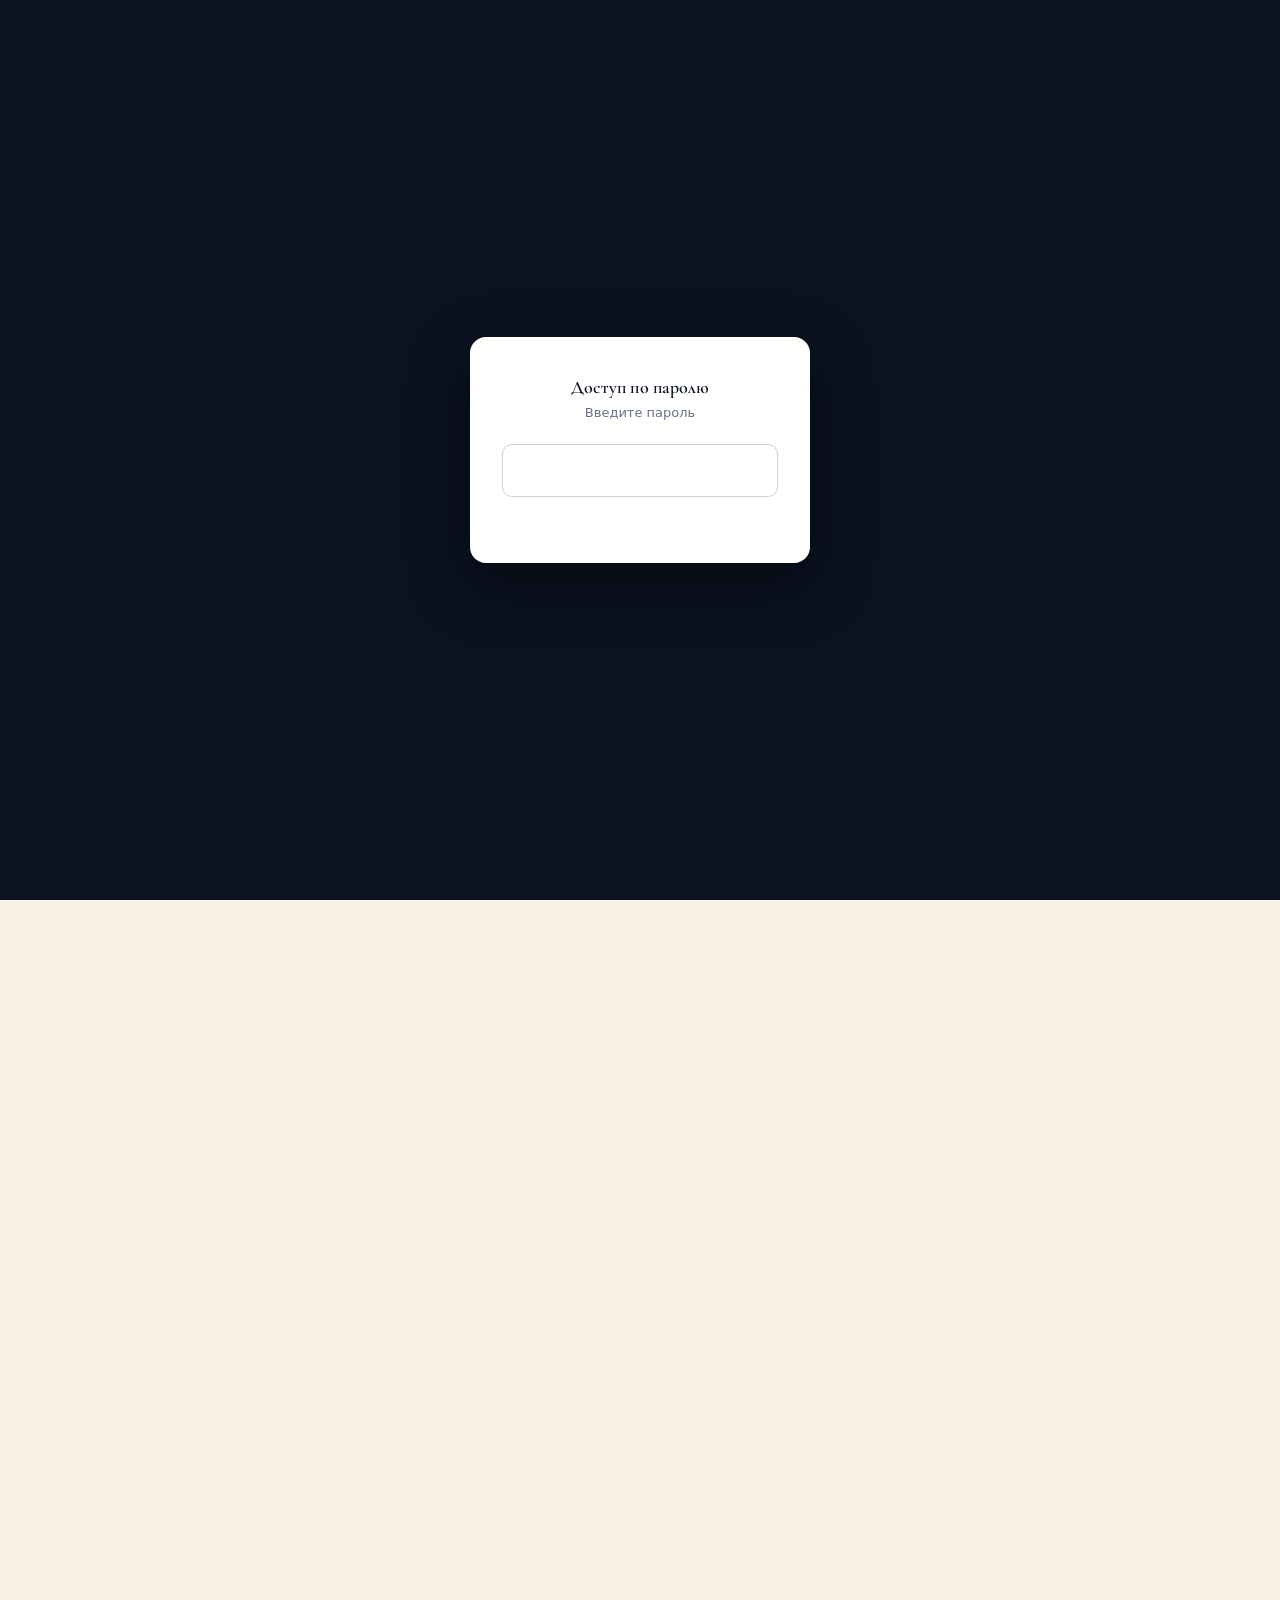
<file: index.html>
<!DOCTYPE html>
<html lang="ru" dir="ltr">
<head>
    <meta charset="UTF-8">
    <meta name="viewport" content="width=device-width, initial-scale=1.0">
    <meta name="theme-color" content="#6B1F2E">
    <meta name="description" content="StampScaner — премиальная экспертиза и оценка почтовых марок мира: атрибуция, проверка подлинности и рыночная стоимость по фотографии. Center Group Company.">
    <meta name="author" content="Кагиров Абдул-Хаким Ахмадович (Аслан Каа)">

    <title>StampScaner — экспертиза и оценка почтовых марок мира</title>
    <link rel="canonical" href="https://stampscaner.com/">
    <meta property="og:title" content="StampScaner — экспертиза и оценка почтовых марок мира">
    <meta property="og:description" content="Премиальная экспертиза и оценка почтовых марок: атрибуция, проверка подлинности и рыночная стоимость по фотографии.">
    <meta property="og:image" content="https://stampscaner.com/images/og-cover.png">
    <meta property="og:type" content="website">
    <meta property="og:url" content="https://stampscaner.com/">

    <script src="pin-gate.js?v=6"></script>

    <link rel="stylesheet" href="_fonts/g_b881ab9f23.css">

    <link rel="stylesheet" href="css/style.css">

    <link rel="icon" type="image/svg+xml" href="data:image/svg+xml,%3Csvg xmlns='http://www.w3.org/2000/svg' viewBox='0 0 100 100'%3E%3Crect x='10' y='12' width='80' height='76' fill='%236B1F2E' stroke='%23B8924C' stroke-width='2' rx='2'/%3E%3Ccircle cx='50' cy='50' r='22' fill='none' stroke='%23B8924C' stroke-width='3'/%3E%3Ctext x='50' y='58' text-anchor='middle' font-family='serif' font-size='28' font-weight='600' fill='%23F5EDDC'%3ES%3C/text%3E%3C/svg%3E">
</head>
<body>

    <!-- ============ HEADER ============ -->
    <header class="site-header">
        <div class="site-header__inner">
            <a href="#top" class="brand">
                <svg class="brand__mark" viewBox="0 0 100 100" aria-hidden="true">
                    <rect x="6" y="8" width="88" height="84" fill="var(--c-burgundy)" stroke="var(--c-gold)" stroke-width="2" rx="3"/>
                    <circle cx="50" cy="50" r="24" fill="none" stroke="var(--c-gold)" stroke-width="3"/>
                    <text x="50" y="60" text-anchor="middle" font-family="Cormorant Garamond, serif" font-size="32" font-weight="600" fill="#F5EDDC">S</text>
                </svg>
                <span>StampScaner</span>
            </a>

            <nav class="nav" data-nav>
                <a href="#services" class="nav__link" data-i18n="nav.services">Услуги</a>
                <a href="#postman" class="nav__link" data-i18n="nav.postman">Агент Postman</a>
                <a href="#certificate" class="nav__link" data-i18n="nav.certificate">Сертификат</a>
                <a href="#pricing" class="nav__link" data-i18n="nav.pricing">Тарифы</a>
                <a href="#founder" class="nav__link" data-i18n="nav.about">Об основателе</a>
                <a href="#cta-final" class="nav__link" data-i18n="nav.contact">Контакты</a>
            </nav>

            <div class="controls">
                <select class="lang-select" data-lang-select aria-label="Language">
                    <option value="ru">RU</option>
                    <option value="en">EN</option>
                    <option value="ar">AR</option>
                </select>
                <select class="theme-select" data-theme-select aria-label="Theme">
                    <option value="light">☀ Light</option>
                    <option value="sepia">⊙ Sepia</option>
                    <option value="dark">☾ Dark</option>
                </select>
                <button class="control-btn mobile-toggle" data-mobile-toggle aria-label="Menu">☰</button>
            </div>
        </div>
    </header>

    <main id="top">

        <!-- ============ HERO ============ -->
        <section class="hero">
            <div class="container hero__inner">
                <div class="hero__copy" data-reveal>
                    <span class="hero__eyebrow" data-i18n="hero.eyebrow">Экспертиза · Сертификация · Маркетплейс</span>
                    <h1 class="hero__title">
                        <span data-i18n="hero.title.before">Почтовая марка —</span>
                        <em data-i18n="hero.title.em">это история, ценность и наследие.</em>
                        <span data-i18n="hero.title.after">Мы помогаем её сохранить.</span>
                    </h1>
                    <p class="hero__lead" data-i18n="hero.lead">StampScaner — премиальный экспертный сервис...</p>
                    <div class="hero__actions">
                        <a href="#pricing" class="btn btn--primary btn--lg" data-i18n="hero.cta.primary">Получить сертификат</a>
                        <a href="#cta-final" class="btn btn--ghost btn--lg" data-i18n="hero.cta.secondary">Распознать марку бесплатно</a>
                    </div>
                </div>

                <div class="hero__visual" data-reveal>
                    <div class="stamp-frame">
                        <div class="stamp-frame__cert-badge">
                            <span data-i18n="hero.stamp.badge.line1">СЕРТ.</span>
                            <span data-i18n="hero.stamp.badge.line2">АСЛАН КАА</span>
                        </div>
                        <div class="stamp-frame__inner">
                            <div class="stamp-frame__country" data-i18n="hero.stamp.country">STAMPSCANER</div>
                            <div>
                                <div class="stamp-frame__title" data-i18n="hero.stamp.title">Экспертиза XIX–XXI вв.</div>
                                <div class="stamp-frame__denomination">$199</div>
                            </div>
                            <div class="stamp-frame__year" data-i18n="hero.stamp.year">С 2026</div>
                        </div>
                    </div>
                </div>
            </div>
        </section>

        <!-- ============ SERVICES ============ -->
        <section class="services" id="services">
            <div class="container">
                <div class="section-heading" data-reveal>
                    <div class="section-heading__eyebrow" data-i18n="services.eyebrow">Что мы делаем</div>
                    <h2 data-i18n="services.title">Полный цикл работы коллекционера</h2>
                    <p class="section-heading__lead" data-i18n="services.lead">Каждая услуга подкреплена нашей репутацией...</p>
                </div>

                <div class="services__grid">
                    <article class="service-card" data-reveal>
                        <div class="service-card__icon">📷</div>
                        <h3 class="service-card__title" data-i18n="services.identify.title">Распознавание марки</h3>
                        <p class="service-card__desc" data-i18n="services.identify.desc">Сфотографируйте марку...</p>
                        <span class="service-card__free" data-i18n="services.identify.badge">Бесплатно</span>
                    </article>

                    <article class="service-card" data-reveal>
                        <div class="service-card__icon">📋</div>
                        <h3 class="service-card__title" data-i18n="services.info.title">Полный пакет документов</h3>
                        <p class="service-card__desc" data-i18n="services.info.desc">Подробное досье...</p>
                        <span class="service-card__price" data-i18n="services.info.price">от $9</span>
                    </article>

                    <article class="service-card" data-reveal>
                        <div class="service-card__icon">🏛</div>
                        <h3 class="service-card__title" data-i18n="services.cert.title">Цифровой сертификат</h3>
                        <p class="service-card__desc" data-i18n="services.cert.desc">Официальный сертификат...</p>
                        <span class="service-card__price" data-i18n="services.cert.price">от $199</span>
                    </article>

                    <article class="service-card" data-reveal>
                        <div class="service-card__icon">⚖</div>
                        <h3 class="service-card__title" data-i18n="services.market.title">Маркетплейс с эскроу</h3>
                        <p class="service-card__desc" data-i18n="services.market.desc">Продажа и покупка марок...</p>
                        <span class="service-card__price" data-i18n="services.market.price">8–12% комиссия</span>
                    </article>

                    <article class="service-card" data-reveal>
                        <div class="service-card__icon">💎</div>
                        <h3 class="service-card__title" data-i18n="services.appraisal.title">Оценка коллекций</h3>
                        <p class="service-card__desc" data-i18n="services.appraisal.desc">От одной марки до полных коллекций...</p>
                        <span class="service-card__price" data-i18n="services.appraisal.price">от $99</span>
                    </article>

                    <article class="service-card" data-reveal>
                        <div class="service-card__icon">🛡</div>
                        <h3 class="service-card__title" data-i18n="services.insurance.title">Страхование марок и сделок</h3>
                        <p class="service-card__desc" data-i18n="services.insurance.desc">Полис на коллекцию...</p>
                        <span class="service-card__price" data-i18n="services.insurance.price">от 1% в год</span>
                    </article>
                </div>
            </div>
        </section>

        <!-- ============ POSTMAN AGENT ============ -->
        <section class="postman" id="postman">
            <div class="container">
                <div class="postman__inner">
                    <div data-reveal>
                        <div class="postman__eyebrow" data-i18n="postman.eyebrow">ИИ-Агент Postman</div>
                        <h2 data-i18n="postman.title">Мировой эксперт-филателист.</h2>
                        <p class="postman__lead" data-i18n="postman.lead">Postman — наш собственный ИИ-Агент...</p>

                        <ul class="postman__attrs">
                            <li class="postman__attr" data-i18n="postman.attr.expert">Уровень RDP / AIEP / FIP — мировой стандарт</li>
                            <li class="postman__attr" data-i18n="postman.attr.languages">RU · EN · AR · FR · CN</li>
                            <li class="postman__attr" data-i18n="postman.attr.catalogs">Все мировые каталоги-эталоны</li>
                            <li class="postman__attr" data-i18n="postman.attr.auctions">Цены аукционов с 1996 года</li>
                            <li class="postman__attr" data-i18n="postman.attr.defense">Защитная экспертиза подделок</li>
                            <li class="postman__attr" data-i18n="postman.attr.update">Еженедельное обновление знаний</li>
                        </ul>

                        <a href="#pricing" class="btn btn--gold btn--lg" data-i18n="hero.cta.primary">Получить сертификат</a>
                    </div>

                    <div class="chat-preview" data-reveal>
                        <div class="chat-preview__header">
                            <div class="chat-preview__avatar">P</div>
                            <div>
                                <div class="chat-preview__name" data-i18n="postman.chat.title">Postman</div>
                                <div class="chat-preview__status" data-i18n="postman.chat.status">На связи · отвечает за 3–5 секунд</div>
                            </div>
                        </div>

                        <div class="chat-preview__msg chat-preview__msg--user" data-i18n="postman.chat.msg1">У меня старая марка СССР, синяя, с самолётом. Как определить?</div>
                        <div class="chat-preview__msg chat-preview__msg--postman" data-i18n="postman.chat.msg2">Похоже на серию «Авиапочта СССР»...</div>

                        <div class="chat-preview__input">
                            <input class="chat-preview__field" type="text" placeholder="..." data-i18n-attr="placeholder:postman.chat.field" aria-label="Message">
                            <button class="chat-preview__send" data-postman-send data-i18n="postman.chat.send">Отправить</button>
                        </div>
                    </div>
                </div>
            </div>
        </section>

        <!-- ============ CERTIFICATE ============ -->
        <section class="certificate" id="certificate">
            <div class="container">
                <div class="section-heading" data-reveal>
                    <div class="section-heading__eyebrow" data-i18n="cert.eyebrow">Цифровой сертификат</div>
                    <h2 data-i18n="cert.title">Документ, на который можно опереться.</h2>
                    <p class="section-heading__lead" data-i18n="cert.lead">Каждый сертификат — официальное заключение...</p>
                </div>

                <div class="certificate__inner">
                    <div class="certificate__doc" data-reveal>
                        <div class="certificate__doc-header">
                            <div class="certificate__doc-title" data-i18n="cert.doc.title">Сертификат подлинности</div>
                            <div class="certificate__doc-sub">
                                <span data-i18n="cert.doc.sub">STAMPSCANER · Реестр №</span>
                                <span> 2026-000001</span>
                            </div>
                        </div>

                        <div class="certificate__doc-body">
                            <div class="certificate__doc-row">
                                <span data-i18n="cert.doc.row1.label">Марка</span>
                                <span data-i18n="cert.doc.row1.value">Авиапочта СССР</span>
                            </div>
                            <div class="certificate__doc-row">
                                <span data-i18n="cert.doc.row2.label">Год</span>
                                <span data-i18n="cert.doc.row2.value">1934</span>
                            </div>
                            <div class="certificate__doc-row">
                                <span data-i18n="cert.doc.row3.label">Каталог</span>
                                <span data-i18n="cert.doc.row3.value">Зг. 384</span>
                            </div>
                            <div class="certificate__doc-row">
                                <span data-i18n="cert.doc.row4.label">Грейд APS</span>
                                <span data-i18n="cert.doc.row4.value">VF — Very Fine</span>
                            </div>
                            <div class="certificate__doc-row">
                                <span data-i18n="cert.doc.row5.label">Оценка</span>
                                <span data-i18n="cert.doc.row5.value">$420–550</span>
                            </div>
                        </div>

                        <div class="certificate__doc-footer">
                            <div>
                                <div class="certificate__signature">Aslan Kaa</div>
                                <div class="certificate__sig-name" data-i18n="cert.doc.sig.name">Аслан Каа · Основатель</div>
                            </div>
                            <div class="certificate__qr" aria-label="QR"></div>
                        </div>
                    </div>

                    <ul class="certificate__features" data-reveal>
                        <li>
                            <div>
                                <strong data-i18n="cert.feature1.title">Подпись основателя</strong>
                                <p data-i18n="cert.feature1.desc">Каждый сертификат содержит цифровую подпись...</p>
                            </div>
                        </li>
                        <li>
                            <div>
                                <strong data-i18n="cert.feature2.title">Страховое покрытие $1000</strong>
                                <p data-i18n="cert.feature2.desc">При полном несоответствии информации...</p>
                            </div>
                        </li>
                        <li>
                            <div>
                                <strong data-i18n="cert.feature3.title">Публичный реестр + QR</strong>
                                <p data-i18n="cert.feature3.desc">Запись в открытом реестре...</p>
                            </div>
                        </li>
                        <li>
                            <div>
                                <strong data-i18n="cert.feature4.title">Грейд по шкале APS</strong>
                                <p data-i18n="cert.feature4.desc">Состояние оценивается по международному стандарту...</p>
                            </div>
                        </li>
                    </ul>
                </div>
            </div>
        </section>

        <!-- ============ PRICING ============ -->
        <section class="pricing" id="pricing">
            <div class="container">
                <div class="section-heading" data-reveal>
                    <div class="section-heading__eyebrow" data-i18n="pricing.eyebrow">Тарифы</div>
                    <h2 data-i18n="pricing.title">Без подписок. Платите только за то, что нужно.</h2>
                    <p class="section-heading__lead" data-i18n="pricing.lead">Premium-сервис устроен по принципу разовых оплат...</p>
                </div>

                <div class="pricing__toggle">
                    <button class="pricing__toggle-btn active" data-pricing-toggle="usd" data-i18n="pricing.toggle.usd">USD</button>
                    <button class="pricing__toggle-btn" data-pricing-toggle="rub" data-i18n="pricing.toggle.rub">RUB</button>
                </div>

                <div class="pricing__grid">
                    <article class="price-card" data-price-card data-reveal>
                        <h3 class="price-card__title" data-i18n="pricing.card1.title">Распознавание + базовая инфо</h3>
                        <p class="price-card__sub" data-i18n="pricing.card1.sub">Стартовый сценарий каждого коллекционера</p>
                        <div class="price-card__amount">
                            <span class="price-card__currency" data-currency="usd">$</span>
                            <span class="price-card__currency" data-currency="rub" hidden>₽</span>
                            <span class="price-card__value" data-currency="usd" data-i18n="pricing.card1.amount.usd">0</span>
                            <span class="price-card__value" data-currency="rub" data-i18n="pricing.card1.amount.rub" hidden>0</span>
                            <span class="price-card__period" data-i18n="pricing.card1.period">/ навсегда</span>
                        </div>
                        <ul class="price-card__features">
                            <li data-i18n="pricing.card1.f1">AI-распознавание марки по фото</li>
                            <li data-i18n="pricing.card1.f2">Страна, год, серия, каталог №</li>
                            <li data-i18n="pricing.card1.f3">Оценочная стоимость диапазоном</li>
                            <li data-i18n="pricing.card1.f4">Личная коллекция (до 100 марок)</li>
                        </ul>
                        <a href="#cta-final" class="btn btn--ghost" data-i18n="pricing.card1.cta">Начать в приложении</a>
                    </article>

                    <article class="price-card" data-price-card data-reveal>
                        <h3 class="price-card__title" data-i18n="pricing.card2.title">Полный пакет документов</h3>
                        <p class="price-card__sub" data-i18n="pricing.card2.sub">Досье на одну марку</p>
                        <div class="price-card__amount">
                            <span class="price-card__currency" data-currency="usd">$</span>
                            <span class="price-card__currency" data-currency="rub" hidden>₽</span>
                            <span class="price-card__value" data-currency="usd" data-i18n="pricing.card2.amount.usd">9</span>
                            <span class="price-card__value" data-currency="rub" data-i18n="pricing.card2.amount.rub" hidden>800</span>
                            <span class="price-card__period" data-i18n="pricing.card2.period">/ марка</span>
                        </div>
                        <ul class="price-card__features">
                            <li data-i18n="pricing.card2.f1">Подробное описание + история</li>
                            <li data-i18n="pricing.card2.f2">Cross-reference 4 каталогов</li>
                            <li data-i18n="pricing.card2.f3">Ценовой анализ за 24 месяца</li>
                            <li data-i18n="pricing.card2.f4">Рекомендации владельцу</li>
                            <li data-i18n="pricing.card2.f5">PDF-отчёт за 24 часа</li>
                        </ul>
                        <a href="#cta-final" class="btn btn--ghost" data-i18n="pricing.card2.cta">Заказать пакет</a>
                    </article>

                    <article class="price-card price-card--featured" data-price-card data-reveal>
                        <span class="price-card__tag" data-i18n="pricing.card3.tag">Флагман</span>
                        <h3 class="price-card__title" data-i18n="pricing.card3.title">Сертификат · Premium</h3>
                        <p class="price-card__sub" data-i18n="pricing.card3.sub">С очной экспертизой и страховкой $1000</p>
                        <div class="price-card__amount">
                            <span class="price-card__currency" data-currency="usd">$</span>
                            <span class="price-card__currency" data-currency="rub" hidden>₽</span>
                            <span class="price-card__value" data-currency="usd" data-i18n="pricing.card3.amount.usd">199</span>
                            <span class="price-card__value" data-currency="rub" data-i18n="pricing.card3.amount.rub" hidden>18 000</span>
                            <span class="price-card__period" data-i18n="pricing.card3.period">/ марка</span>
                        </div>
                        <ul class="price-card__features">
                            <li data-i18n="pricing.card3.f1">Очная экспертиза в лаборатории</li>
                            <li data-i18n="pricing.card3.f2">Подпись основателя + ED25519</li>
                            <li data-i18n="pricing.card3.f3">Страховое покрытие $1000</li>
                            <li data-i18n="pricing.card3.f4">Публичный реестр + QR-код</li>
                            <li data-i18n="pricing.card3.f5">Печатная версия +$29</li>
                        </ul>
                        <a href="#cta-final" class="btn btn--gold" data-i18n="pricing.card3.cta">Подать заявку</a>
                    </article>

                    <article class="price-card" data-price-card data-reveal>
                        <h3 class="price-card__title" data-i18n="pricing.card4.title">Сертификат · Pre-cert</h3>
                        <p class="price-card__sub" data-i18n="pricing.card4.sub">Только AI-анализ, без очной экспертизы</p>
                        <div class="price-card__amount">
                            <span class="price-card__currency" data-currency="usd">$</span>
                            <span class="price-card__currency" data-currency="rub" hidden>₽</span>
                            <span class="price-card__value" data-currency="usd" data-i18n="pricing.card4.amount.usd">19</span>
                            <span class="price-card__value" data-currency="rub" data-i18n="pricing.card4.amount.rub" hidden>1 700</span>
                            <span class="price-card__period" data-i18n="pricing.card4.period">/ марка</span>
                        </div>
                        <ul class="price-card__features">
                            <li data-i18n="pricing.card4.f1">AI-пре-скрининг подлинности</li>
                            <li data-i18n="pricing.card4.f2">PDF за 24 часа</li>
                            <li data-i18n="pricing.card4.f3">Запись в реестр с пометкой Pre-cert</li>
                            <li data-i18n="pricing.card4.f4">Без страхового покрытия</li>
                            <li data-i18n="pricing.card4.f5">Апгрейд до Premium доступен</li>
                        </ul>
                        <a href="#cta-final" class="btn btn--ghost" data-i18n="pricing.card4.cta">Получить Pre-cert</a>
                    </article>
                </div>
            </div>
        </section>

        <!-- ============ TRUST ============ -->
        <section class="trust">
            <div class="container">
                <div class="section-heading" data-reveal>
                    <div class="section-heading__eyebrow" data-i18n="trust.eyebrow">Доверие и легальность</div>
                    <h2 data-i18n="trust.title">Мы строим сервис, на который не стыдно опереться.</h2>
                    <p class="section-heading__lead" data-i18n="trust.lead">Юридическая чистота...</p>
                </div>

                <div class="trust__grid">
                    <div class="trust__item" data-reveal>
                        <div class="trust__item-icon">📚</div>
                        <h4 data-i18n="trust.item1.title">Легальные источники</h4>
                        <p data-i18n="trust.item1.desc">База — Wikidata, Wikimedia Commons...</p>
                    </div>
                    <div class="trust__item" data-reveal>
                        <div class="trust__item-icon">🔓</div>
                        <h4 data-i18n="trust.item2.title">Открытый реестр</h4>
                        <p data-i18n="trust.item2.desc">Каждый сертификат публикуется...</p>
                    </div>
                    <div class="trust__item" data-reveal>
                        <div class="trust__item-icon">🔒</div>
                        <h4 data-i18n="trust.item3.title">152-ФЗ и GDPR</h4>
                        <p data-i18n="trust.item3.desc">Оператор персональных данных...</p>
                    </div>
                    <div class="trust__item" data-reveal>
                        <div class="trust__item-icon">🛡</div>
                        <h4 data-i18n="trust.item4.title">Защитная экспертиза</h4>
                        <p data-i18n="trust.item4.desc">Postman не учит подделывать...</p>
                    </div>
                </div>
            </div>
        </section>

        <!-- ============ FOUNDER ============ -->
        <section class="founder" id="founder">
            <div class="container">
                <div class="founder__inner">
                    <div class="founder__portrait" data-reveal>А</div>
                    <div data-reveal>
                        <div class="section-heading__eyebrow" data-i18n="founder.eyebrow">Об основателе</div>
                        <h2 data-i18n="founder.title">Аслан Каа</h2>
                        <div class="founder__role" data-i18n="founder.role">Основатель StampScaner</div>
                        <p data-i18n="founder.bio">Кагиров Абдул-Хаким Ахмадович...</p>
                        <a href="https://aslankaa.com" class="btn btn--ghost mt-md" target="_blank" rel="noopener" data-i18n="founder.cta">Перейти на личный сайт</a>
                    </div>
                </div>
            </div>
        </section>

        <!-- ============ CTA FINAL ============ -->
        <section class="cta-final" id="cta-final">
            <div class="container-narrow">
                <h2 data-i18n="cta.title">Готовы начать?</h2>
                <p data-i18n="cta.lead">Скачайте приложение, опробуйте бесплатное распознавание...</p>

                <div class="cta-final__download">
                    <div class="cta-final__actions">
                        <a href="https://github.com/aslankaa1-droid/stampscaner-com/releases/download/app-v1.0/StampScaner-v1.0.apk"
                           class="btn btn--gold btn--lg" download data-i18n="cta.android">↓ Скачать для Android</a>
                        <a href="#" class="btn btn--ghost btn--lg" data-i18n="cta.ios">iOS · скоро</a>
                    </div>
                    <div class="cta-final__qr">
                        <img src="app/qrcode-install.png" alt="QR · StampScaner для Android"
                             width="150" height="150"
                             style="display:block;border-radius:10px;padding:8px;background:#fff;box-shadow:0 2px 14px rgba(0,0,0,.18);">
                        <div class="cta-final__qr-caption">
                            <span data-i18n="cta.qr">Наведите камеру телефона на QR-код</span>
                            <small data-i18n="cta.apk.note" style="display:block;opacity:.7;margin-top:4px;">APK · 52,5 МБ · Android 7.0+ · ранняя сборка</small>
                            <a href="install-android.html" style="display:inline-block;margin-top:8px;" data-i18n="cta.howto">Как установить вручную</a>
                        </div>
                    </div>
                </div>

                <div class="cta-final__contacts">
                    <a class="cta-final__contact" href="mailto:aslankaa@yandex.ru">✉ <span data-i18n="cta.contact.email">aslankaa@yandex.ru</span></a>
                    <a class="cta-final__contact" href="https://t.me/aslankaa" target="_blank" rel="noopener">✈ <span data-i18n="cta.contact.tg">Telegram</span></a>
                    <a class="cta-final__contact" href="https://wa.me/79000000000" target="_blank" rel="noopener">📱 <span data-i18n="cta.contact.wa">WhatsApp</span></a>
                </div>
            </div>
        </section>

    </main>

    <!-- ============ FOOTER ============ -->
    <footer class="site-footer">
        <div class="container">
            <div class="legal-disclaimer" data-i18n="footer.legal.disclaimer">
                Внимание: StampScaner — самостоятельная инициатива основателя...
            </div>

            <div class="site-footer__top">
                <div class="site-footer__col site-footer__about">
                    <div class="brand">
                        <svg class="brand__mark" viewBox="0 0 100 100" aria-hidden="true">
                            <rect x="6" y="8" width="88" height="84" fill="var(--c-burgundy)" stroke="var(--c-gold)" stroke-width="2" rx="3"/>
                            <circle cx="50" cy="50" r="24" fill="none" stroke="var(--c-gold)" stroke-width="3"/>
                            <text x="50" y="60" text-anchor="middle" font-family="Cormorant Garamond, serif" font-size="32" font-weight="600" fill="#F5EDDC">S</text>
                        </svg>
                        StampScaner
                    </div>
                    <p data-i18n="footer.tagline">Премиальная экспертиза почтовых марок мира.</p>
                </div>

                <div class="site-footer__col">
                    <h4 data-i18n="nav.services">Услуги</h4>
                    <ul>
                        <li><a href="#services" data-i18n="services.identify.title">Распознавание</a></li>
                        <li><a href="#certificate" data-i18n="services.cert.title">Сертификат</a></li>
                        <li><a href="#services" data-i18n="services.market.title">Маркетплейс</a></li>
                        <li><a href="#services" data-i18n="services.insurance.title">Страхование</a></li>
                    </ul>
                </div>

                <div class="site-footer__col">
                    <h4 data-i18n="nav.about">Об основателе</h4>
                    <ul>
                        <li><a href="#founder" data-i18n="founder.title">Аслан Каа</a></li>
                        <li><a href="https://aslankaa.com" target="_blank" rel="noopener" data-i18n="founder.cta">Личный сайт</a></li>
                        <li><a href="cert/" data-i18n="footer.cert.registry">Реестр сертификатов</a></li>
                        <li><a href="#" data-i18n="footer.news">Новости филателии</a></li>
                    </ul>
                </div>

                <div class="site-footer__col">
                    <h4 data-i18n="nav.contact">Контакты</h4>
                    <ul>
                        <li><a href="mailto:aslankaa@yandex.ru">aslankaa@yandex.ru</a></li>
                        <li><a href="https://t.me/aslankaa" target="_blank" rel="noopener">Telegram</a></li>
                        <li><a href="terms.html" data-i18n="footer.terms">Пользовательское соглашение</a></li>
                        <li><a href="privacy.html" data-i18n="footer.privacy">Политика конфиденциальности</a></li>
                    </ul>
                </div>
            </div>

            <div class="site-footer__bottom">
                <div data-i18n="footer.copyright">© 2026 Кагиров Абдул-Хаким Ахмадович. Все права защищены.</div>
                <div data-i18n="footer.copyright.tagline">Сайт построен на собственной инфраструктуре, без аналитики и форм сбора данных без явного согласия пользователя.</div>
            </div>
        </div>
    </footer>

    <script src="js/app.js"></script>
</body>
</html>
</file>
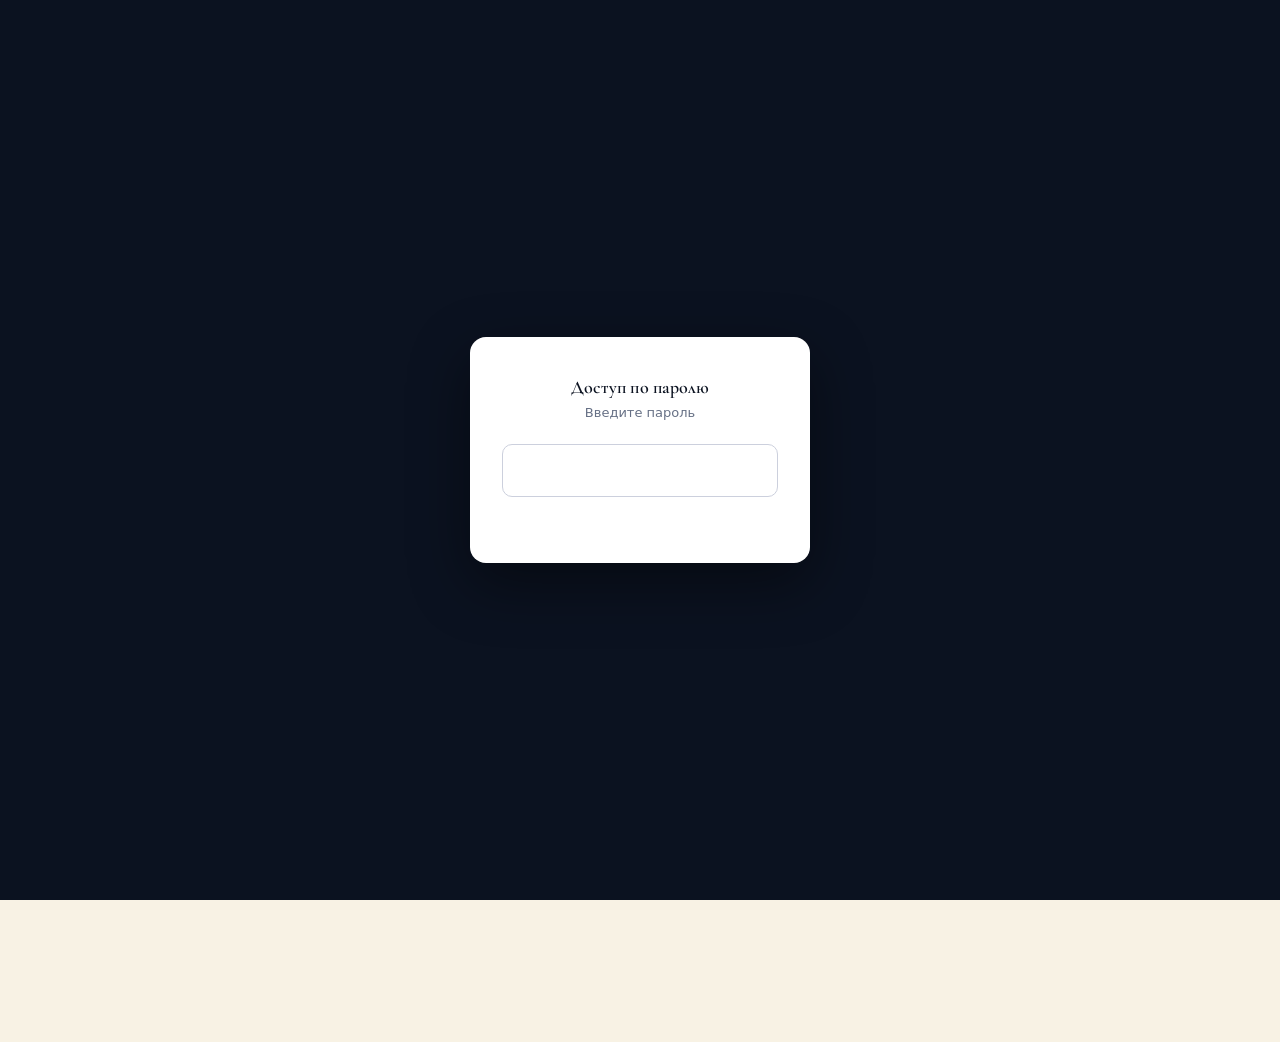
<file: app/index.html>
<!DOCTYPE html>
<html lang="ru" dir="ltr">
<head>
    <meta charset="UTF-8">
    <meta name="viewport" content="width=device-width, initial-scale=1.0, viewport-fit=cover, user-scalable=no">
    <meta name="theme-color" content="#6B1F2E" media="(prefers-color-scheme: light)">
    <meta name="theme-color" content="#1A1410" media="(prefers-color-scheme: dark)">
    <meta name="description" content="StampScaner mobile — распознай марку, веди коллекцию, спроси Postman, закажи сертификат.">
    <meta name="apple-mobile-web-app-capable" content="yes">
    <meta name="apple-mobile-web-app-status-bar-style" content="black-translucent">
    <meta name="apple-mobile-web-app-title" content="StampScaner">
    <title>StampScaner</title>

    <script src="../pin-gate.js?v=6"></script>

    <link rel="manifest" href="manifest.json">
    <link rel="apple-touch-icon" href="icon-apple-180.png">
    <link rel="icon" type="image/png" href="icon-192.png">

    <link rel="stylesheet" href="../_fonts/g_2e1795d4e4.css">

    <link rel="stylesheet" href="../css/style.css">
    <link rel="stylesheet" href="app.css">
</head>
<body class="pwa">

    <header class="pwa-header">
        <div class="pwa-header__title" id="page-title">StampScaner</div>
        <button class="pwa-header__action" data-open-profile aria-label="Профиль">⚙</button>
    </header>

    <main class="pwa-main">

        <div class="backend-banner" id="backend-banner" hidden></div>

        <!-- ============ HOME ============ -->
        <section class="pwa-tab pwa-tab--active" data-tab="home">
            <div class="hero-card">
                <div class="hero-card__eyebrow" data-i18n="home.eyebrow">МАРКА В РУКАХ — ВОПРОС НА 2 СЕКУНДЫ</div>
                <h1 data-i18n="home.title">Сфотографируйте марку.</h1>
                <p data-i18n="home.lead">Postman ответит, какая страна, год, серия, каталожный номер и сколько она стоит.</p>
                <button class="btn btn--gold btn--lg" data-go="scanner" data-i18n="home.cta">Открыть сканер</button>
            </div>

            <div class="quick-grid">
                <a class="quick-tile" data-go="scanner">
                    <span class="quick-tile__icon">📷</span>
                    <span data-i18n="nav.scanner">Сканер</span>
                </a>
                <a class="quick-tile" data-go="postman">
                    <span class="quick-tile__icon">💬</span>
                    <span data-i18n="nav.postman">Postman</span>
                </a>
                <a class="quick-tile" data-go="certificate">
                    <span class="quick-tile__icon">📜</span>
                    <span data-i18n="home.tile.cert">Сертификат</span>
                </a>
                <a class="quick-tile" data-go="collection">
                    <span class="quick-tile__icon">📚</span>
                    <span data-i18n="nav.collection">Коллекция</span>
                </a>
            </div>

            <section class="pwa-section">
                <h2 data-i18n="home.recent.title">Недавно распознанные</h2>
                <div class="recent-list" id="recent-list">
                    <div class="empty-state" data-i18n="home.recent.empty">
                        Здесь появятся марки, которые вы распознали.
                    </div>
                </div>
            </section>
        </section>

        <!-- ============ SCANNER ============ -->
        <section class="pwa-tab" data-tab="scanner">
            <div class="scanner-pane">
                <div class="scanner-frame" id="scanner-frame">
                    <div class="scanner-frame__hint" id="scanner-hint" data-i18n="scanner.hint">
                        Наведите камеру на марку и нажмите кнопку. Свет должен быть ровный, без вспышки.
                    </div>
                </div>
                <input type="file" accept="image/*" capture="environment" id="camera-input" hidden>
                <input type="file" accept="image/*" id="gallery-input" hidden>

                <div class="scanner-actions">
                    <button class="btn btn--ghost" data-pick-gallery data-i18n="scanner.gallery">Из галереи</button>
                    <button class="btn btn--gold" data-pick-camera data-i18n="scanner.capture">Сделать снимок</button>
                </div>

                <p class="scanner-note" data-i18n="scanner.note">
                    Бесплатная идентификация — справочный ответ. Для документа на сделку оформите сертификат.
                </p>
            </div>
        </section>

        <!-- ============ IDENTIFY RESULT (modal-ish) ============ -->
        <section class="pwa-tab" data-tab="identify">
            <button class="back-btn" data-go="scanner" aria-label="Назад">← <span data-i18n="common.back">Назад</span></button>

            <div id="identify-content">
                <!-- filled dynamically -->
            </div>
        </section>

        <!-- ============ COLLECTION ============ -->
        <section class="pwa-tab" data-tab="collection">
            <div class="collection-banner" id="collection-banner" hidden>
                <div>
                    <div class="collection-banner__label" data-i18n="collection.total">Общая оценка</div>
                    <div class="collection-banner__value" id="collection-total">$0</div>
                </div>
                <div class="collection-banner__count" id="collection-count">0 <span data-i18n="collection.items">предметов</span></div>
            </div>
            <div class="collection-list" id="collection-list">
                <div class="empty-state" data-i18n="collection.empty">
                    Коллекция пуста. Распознайте первую марку — она появится здесь.
                </div>
            </div>
        </section>

        <!-- ============ POSTMAN ============ -->
        <section class="pwa-tab" data-tab="postman">
            <div class="postman-pane">
                <div class="postman-header">
                    <div class="postman-avatar">P</div>
                    <div>
                        <div class="postman-name">Postman</div>
                        <div class="postman-status" data-i18n="postman.status">Эксперт-филателист уровня RDP/AIEP</div>
                    </div>
                </div>

                <div class="postman-thread" id="postman-thread">
                    <div class="bubble bubble--postman" data-i18n="postman.welcome">
                        Здравствуйте. Я Postman — эксперт мирового уровня. Покажите марку (или опишите) — определю страну, год, серию, дам оценку и проверю на признаки подделки.
                    </div>
                </div>

                <div class="postman-input">
                    <textarea id="postman-field" rows="1" placeholder="Опишите марку или вопрос…" data-i18n-attr="placeholder:postman.placeholder"></textarea>
                    <button class="btn btn--gold" id="postman-send" data-i18n="postman.send">Отправить</button>
                </div>
            </div>
        </section>

        <!-- ============ CERTIFICATE ============ -->
        <section class="pwa-tab" data-tab="certificate">
            <div class="cert-pane">
                <h1 data-i18n="cert.title">Заявка на сертификат</h1>
                <p data-i18n="cert.intro">
                    Сертификат за подписью Аслана Каа. Premium включает страховое покрытие $1000 при условии очной экспертизы и личной передачи.
                </p>

                <label class="tier-card" data-tier="precert">
                    <input type="radio" name="tier" value="precert" checked>
                    <div class="tier-card__body">
                        <div class="tier-card__head">
                            <strong>Pre-cert</strong>
                            <span class="tier-card__price">$19</span>
                        </div>
                        <p data-i18n="cert.precert.body">AI-анализ Postman, PDF за 24 часа, без страхового покрытия.</p>
                    </div>
                </label>

                <label class="tier-card" data-tier="premium">
                    <input type="radio" name="tier" value="premium">
                    <div class="tier-card__body">
                        <div class="tier-card__head">
                            <strong>Premium</strong>
                            <span class="tier-card__price tier-card__price--accent">$199</span>
                        </div>
                        <p data-i18n="cert.premium.body">Очная экспертиза, страховое покрытие $1000, печатная версия по запросу.</p>
                    </div>
                </label>

                <form id="cert-form" class="cert-form">
                    <label class="form-field">
                        <span>E-mail</span>
                        <input type="email" id="cert-email" required>
                    </label>
                    <label class="form-field">
                        <span data-i18n="cert.notes">Комментарии</span>
                        <textarea id="cert-notes" rows="3"></textarea>
                    </label>
                    <button type="submit" class="btn btn--primary btn--lg" data-i18n="cert.submit">Отправить заявку</button>
                </form>

                <div class="callout-small" data-i18n="cert.notice">
                    Оплата подключается с интеграцией платёжного шлюза. Сейчас заявка отправляется на e-mail основателя.
                </div>
            </div>
        </section>

        <!-- ============ PROFILE ============ -->
        <section class="pwa-tab" data-tab="profile">
            <div class="profile-pane">
                <div class="profile-card">
                    <div class="profile-avatar">👤</div>
                    <div>
                        <div class="profile-name" data-i18n="profile.guest">Гость</div>
                        <div class="profile-sub" data-i18n="profile.signin">Вход / регистрация — скоро</div>
                    </div>
                </div>

                <h2 data-i18n="profile.appearance">Оформление</h2>
                <div class="theme-row">
                    <button class="theme-btn" data-set-theme="light" data-i18n="profile.theme.light">Светлая</button>
                    <button class="theme-btn" data-set-theme="sepia" data-i18n="profile.theme.sepia">Сепия</button>
                    <button class="theme-btn" data-set-theme="dark" data-i18n="profile.theme.dark">Тёмная</button>
                </div>

                <h2 data-i18n="profile.language">Язык</h2>
                <div class="lang-row">
                    <button class="lang-btn" data-set-lang="ru">Русский</button>
                    <button class="lang-btn" data-set-lang="en">English</button>
                    <button class="lang-btn" data-set-lang="ar">العربية</button>
                </div>

                <h2 data-i18n="profile.about">О проекте</h2>
                <ul class="link-list">
                    <li><a href="../index.html">Сайт stampscaner.com</a></li>
                    <li><a href="../cert/">Реестр сертификатов</a></li>
                    <li><a href="../terms.html">Пользовательское соглашение</a></li>
                    <li><a href="../privacy.html">Политика конфиденциальности</a></li>
                    <li><a href="mailto:aslankaa@yandex.ru">aslankaa@yandex.ru</a></li>
                </ul>

                <button class="btn btn--ghost" id="clear-data" data-i18n="profile.clear">Очистить локальные данные</button>

                <div class="version">v0.1.0 · pwa</div>
            </div>
        </section>

    </main>

    <nav class="pwa-nav">
        <button class="pwa-nav__item" data-go="home">
            <span class="pwa-nav__icon">🏠</span>
            <span data-i18n="nav.home">Главная</span>
        </button>
        <button class="pwa-nav__item" data-go="scanner">
            <span class="pwa-nav__icon">📷</span>
            <span data-i18n="nav.scanner">Сканер</span>
        </button>
        <button class="pwa-nav__item" data-go="collection">
            <span class="pwa-nav__icon">📚</span>
            <span data-i18n="nav.collection">Коллекция</span>
        </button>
        <button class="pwa-nav__item" data-go="postman">
            <span class="pwa-nav__icon">💬</span>
            <span data-i18n="nav.postman">Postman</span>
        </button>
        <button class="pwa-nav__item" data-go="profile">
            <span class="pwa-nav__icon">⚙</span>
            <span data-i18n="nav.profile">Профиль</span>
        </button>
    </nav>

    <div class="install-prompt" id="install-prompt" hidden>
        <span data-i18n="install.hint">Установите на главный экран — будет как настоящее приложение.</span>
        <button class="btn btn--gold btn--sm" id="install-btn" data-i18n="install.btn">Установить</button>
        <button class="install-prompt__close" id="install-close" aria-label="Закрыть">✕</button>
    </div>

    <script src="app.js"></script>
</body>
</html>
</file>
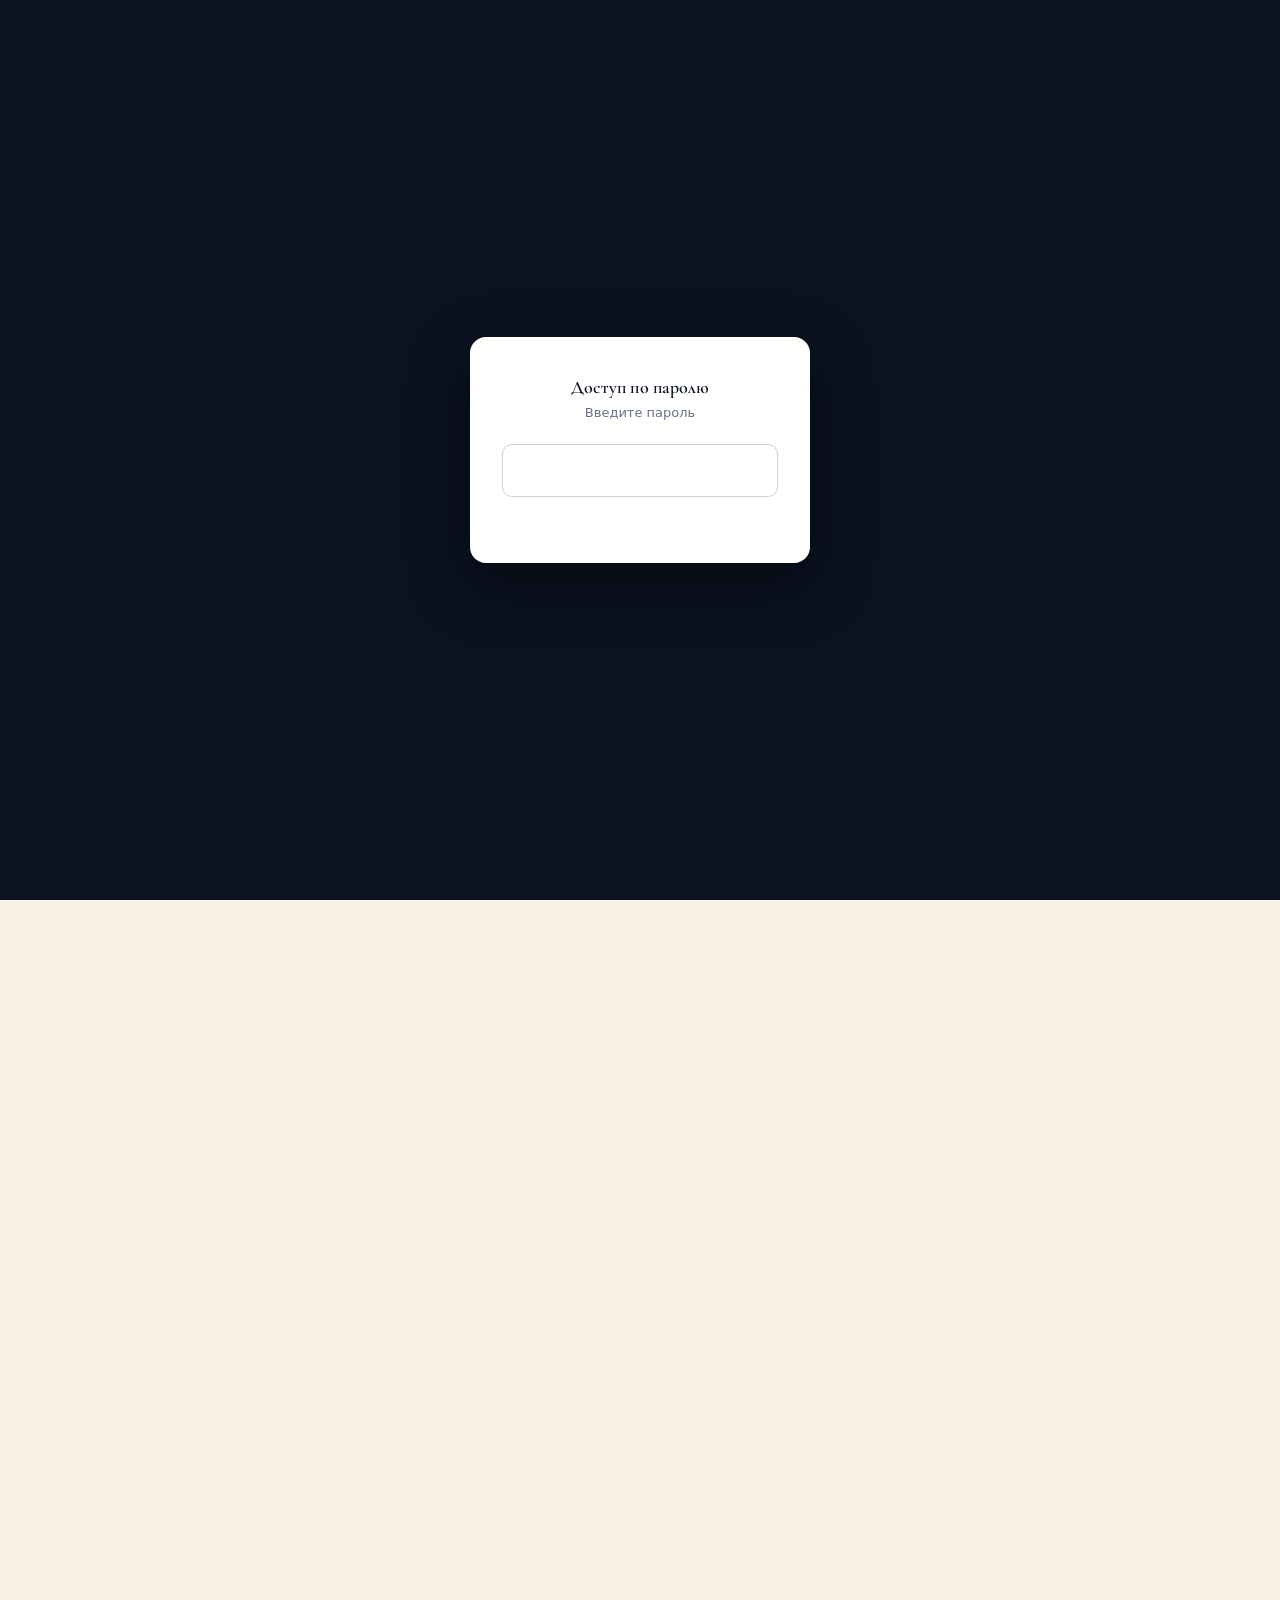
<file: install-android.html>
<!DOCTYPE html>
<html lang="ru" dir="ltr">
<head>
    <meta charset="UTF-8">
    <meta name="viewport" content="width=device-width, initial-scale=1.0">
    <meta name="theme-color" content="#6B1F2E">
    <meta name="description" content="Как поставить StampScaner на Android-смартфон вручную из APK. Пошаговая инструкция с проверкой подписи и решением частых ошибок.">
    <meta name="robots" content="noindex,nofollow">
    <title>Установка StampScaner на Android · StampScaner</title>

    <script src="pin-gate.js?v=6"></script>

    <link rel="stylesheet" href="_fonts/g_c249e22415.css">
    <link rel="stylesheet" href="css/style.css">
    <link rel="icon" type="image/svg+xml" href="data:image/svg+xml,%3Csvg xmlns='http://www.w3.org/2000/svg' viewBox='0 0 100 100'%3E%3Crect x='10' y='12' width='80' height='76' fill='%236B1F2E' stroke='%23B8924C' stroke-width='2' rx='2'/%3E%3Ccircle cx='50' cy='50' r='22' fill='none' stroke='%23B8924C' stroke-width='3'/%3E%3Ctext x='50' y='58' text-anchor='middle' font-family='serif' font-size='28' font-weight='600' fill='%23F5EDDC'%3ES%3C/text%3E%3C/svg%3E">
</head>
<body>

    <header class="site-header">
        <div class="site-header__inner">
            <a href="index.html" class="brand">
                <svg class="brand__mark" viewBox="0 0 100 100" aria-hidden="true">
                    <rect x="6" y="8" width="88" height="84" fill="var(--c-burgundy)" stroke="var(--c-gold)" stroke-width="2" rx="3"/>
                    <circle cx="50" cy="50" r="24" fill="none" stroke="var(--c-gold)" stroke-width="3"/>
                    <text x="50" y="60" text-anchor="middle" font-family="Cormorant Garamond, serif" font-size="32" font-weight="600" fill="#F5EDDC">S</text>
                </svg>
                <span>StampScaner</span>
            </a>
            <nav class="nav" data-nav>
                <a href="index.html#services" class="nav__link">Услуги</a>
                <a href="index.html#postman" class="nav__link">Postman</a>
                <a href="index.html#pricing" class="nav__link">Тарифы</a>
                <a href="cert/" class="nav__link">Реестр</a>
            </nav>
            <div class="controls">
                <select class="theme-select" data-theme-select aria-label="Theme">
                    <option value="light">☀ Light</option>
                    <option value="sepia">⊙ Sepia</option>
                    <option value="dark">☾ Dark</option>
                </select>
                <button class="control-btn mobile-toggle" data-mobile-toggle aria-label="Menu">☰</button>
            </div>
        </div>
    </header>

    <main>
        <section class="legal-page">
            <div class="container-narrow">

                <div class="legal-page__hero">
                    <div class="section-heading__eyebrow">Раннее тестирование</div>
                    <h1>Установить StampScaner на Android</h1>
                    <div class="legal-meta">
                        <strong>Канал:</strong> Internal beta · <strong>Платформа:</strong> Android 7.0+ (API 24+)
                    </div>
                </div>

                <div class="callout">
                    <strong>Это ранняя сборка.</strong> Распознавание сейчас отвечает демо-результатом, чат с Postman через 1–2 секунды покажет ответ-заглушку. Реальное распознавание включается с подключением backend-Worker — об этом будет отдельное уведомление в приложении. Коллекция, темы, переключение языков, переходы между экранами — работают полноценно.
                </div>

                <article class="legal-body">

                    <h2>Шаг 1 · Скачать APK</h2>
                    <p><strong>Текущая сборка — v1.0 (52,5 МБ):</strong></p>
                    <div style="display:flex;flex-wrap:wrap;align-items:center;justify-content:center;gap:28px;margin:22px 0;">
                        <div style="text-align:center;">
                            <a href="https://github.com/aslankaa1-droid/stampscaner-com/releases/download/app-v1.0/StampScaner-v1.0.apk"
                               class="btn btn--gold btn--lg"
                               download>↓ Скачать StampScaner-v1.0.apk</a>
                        </div>
                        <div style="text-align:center;">
                            <img src="app/qrcode-install.png" alt="QR-код для скачивания StampScaner на Android"
                                 width="140" height="140"
                                 style="border:1px solid var(--c-gold,#B8924C);border-radius:8px;padding:6px;background:#fff;">
                            <div style="font-size:13px;margin-top:6px;opacity:.75;">Наведите камеру телефона</div>
                        </div>
                    </div>
                    <p>Альтернативно: открыть с телефона
                        <a href="https://github.com/aslankaa1-droid/stampscaner-com/releases/tag/app-v1.0" target="_blank" rel="noopener">страницу релиза</a>
                        и нажать на файл <code>StampScaner-v1.0.apk</code> в разделе Assets.
                    </p>

                    <h2>Шаг 2 · Проверить подпись (для параноиков)</h2>
                    <p>Это необязательно, но полезно если APK получили не с GitHub, а через мессенджер: подделать SHA-256 в пути доставки нельзя, и совпадение хэша с публичным — гарантия что файл не подменили.</p>
                    <p>В терминале Android (через Termux) или на компьютере выполнить:</p>
                    <pre><code>sha256sum StampScaner-v1.0.apk</code></pre>
                    <p>Должно вывести:</p>
                    <pre><code style="word-break:break-all;">8ca865a8a5dc916ec1fa3e8b3aabb79c03a1b6389b7c980bb6541dcb69ffbdb5</code></pre>
                    <p>Хэш каждой новой сборки публикуется в release notes на GitHub и обновляется здесь.</p>

                    <h2>Шаг 3 · Разрешить установку из неизвестных источников</h2>
                    <p>Android по умолчанию блокирует установку APK мимо Google Play. Это нормальная мера безопасности. Для StampScaner её нужно временно ослабить.</p>
                    <ol>
                        <li>Открыть <strong>Настройки</strong> → <strong>Приложения</strong> → <strong>Специальный доступ</strong> (или <strong>Дополнительно</strong>) → <strong>Установка из неизвестных источников</strong>.</li>
                        <li>Найти приложение, через которое скачали APK (Chrome, Telegram, Файлы…) и разрешить ему устанавливать APK.</li>
                        <li>На Android 13+ путь немного другой: <strong>Настройки</strong> → <strong>Конфиденциальность</strong> → <strong>Специальный доступ</strong> → <strong>Установка приложений из внешних источников</strong>.</li>
                    </ol>

                    <h2>Шаг 4 · Установить APK</h2>
                    <p>Открыть скачанный <code>app-release.apk</code>. Android покажет диалог
                        <em>«Установить это приложение?»</em>. Нажать <strong>Установить</strong>.
                        Спустя 5–15 секунд появится диалог <em>«Готово»</em>.
                    </p>

                    <h2>Шаг 5 · Первый запуск</h2>
                    <p>На главном экране найти иконку StampScaner (бургунди марка с буквой S). При первом открытии приложение попросит разрешения:</p>
                    <ul>
                        <li><strong>Камера</strong> — для распознавания марок. Можно отказать, тогда сканер будет работать только из галереи.</li>
                        <li><strong>Хранилище / Фото</strong> — для выбора фото из галереи и сохранения локальной коллекции.</li>
                    </ul>
                    <p>Эти разрешения можно потом изменить в настройках Android. StampScaner никуда фото не отправляет, пока пользователь не нажмёт «Распознать» или «Заявка на сертификат».</p>

                    <h2>Шаг 6 · Что попробовать</h2>
                    <ul>
                        <li><strong>Главная.</strong> Hero-блок, четыре быстрых действия, пустая лента «недавно распознанных».</li>
                        <li><strong>Сканер.</strong> Нажать «Сделать снимок» → разрешить камеру → щёлкнуть любую почтовую марку. Через 1–2 секунды появится экран «Результат распознавания» с шкалой уверенности.</li>
                        <li><strong>Коллекция.</strong> На экране результата нажать «Добавить в коллекцию». Открыть вкладку «Коллекция» — марка появится с баннером общей оценки. Свайп влево удаляет запись.</li>
                        <li><strong>Postman.</strong> Перейти на вкладку Postman, написать любое сообщение про марку. Через 1–2 секунды появится ответ-заглушка (реальный ответ — после подключения Worker).</li>
                        <li><strong>Сертификат.</strong> На экране результата нажать «Заказать сертификат», выбрать Pre-cert или Premium, заполнить e-mail, отправить заявку.</li>
                        <li><strong>Профиль.</strong> Переключить тему Light/Sepia/Dark и язык RU/EN/AR — интерфейс перерисовывается мгновенно.</li>
                    </ul>

                    <h2>Решение частых проблем</h2>

                    <h3>«Приложение не установлено»</h3>
                    <p>Чаще всего — на телефоне уже стоит другая версия с тем же package id (например, debug-сборка). Удалить старую через <strong>Настройки</strong> → <strong>Приложения</strong> → <strong>StampScaner</strong> → <strong>Удалить</strong> и попробовать снова.</p>

                    <h3>«Этот APK не подписан»</h3>
                    <p>На Android 14+ release-APK обязательно должен быть подписан. Текущая сборка подписана debug-ключом — для internal beta этого достаточно, но Google может предупредить. Это нормально, продолжать установку.</p>

                    <h3>Камера не запускается</h3>
                    <p>Открыть <strong>Настройки</strong> → <strong>Приложения</strong> → <strong>StampScaner</strong> → <strong>Разрешения</strong> → включить <strong>Камера</strong>. Если разрешение уже включено — перезапустить приложение.</p>

                    <h3>Краш при открытии</h3>
                    <p>Возможные причины: устройство младше Android 7.0 (мы не поддерживаем) или закончилось место на диске. Логи можно собрать командой <code>adb logcat | grep stampscaner</code> и прислать на <a href="mailto:aslankaa@yandex.ru">aslankaa@yandex.ru</a>.</p>

                    <h2>Удаление</h2>
                    <p>Любое из:</p>
                    <ul>
                        <li>Долгое нажатие на иконку → <strong>Удалить</strong>.</li>
                        <li>Настройки → Приложения → StampScaner → Удалить.</li>
                    </ul>
                    <p>Удаление чистит коллекцию из локальной SQLite-базы. Сделать резервную копию пока невозможно — это появится в Спринте 4 вместе с облачной синхронизацией.</p>

                    <h2>Что писать о тестировании</h2>
                    <p>Любую обратную связь — на <a href="mailto:aslankaa@yandex.ru">aslankaa@yandex.ru</a> с темой <strong>«StampScaner beta»</strong>. Полезно приложить:</p>
                    <ul>
                        <li>модель телефона и версию Android,</li>
                        <li>скриншот проблемы (если есть),</li>
                        <li>описание «что делал → что ожидал → что случилось».</li>
                    </ul>

                </article>
            </div>
        </section>
    </main>

    <footer class="site-footer">
        <div class="container">
            <div class="site-footer__bottom">
                <div>© 2026 Кагиров Абдул-Хаким Ахмадович. Все права защищены.</div>
                <div>
                    <a href="index.html">Главная</a> ·
                    <a href="terms.html">Соглашение</a> ·
                    <a href="privacy.html">Конфиденциальность</a> ·
                    <a href="cert/">Реестр</a>
                </div>
            </div>
        </div>
    </footer>

    <script src="js/app.js"></script>
</body>
</html>
</file>
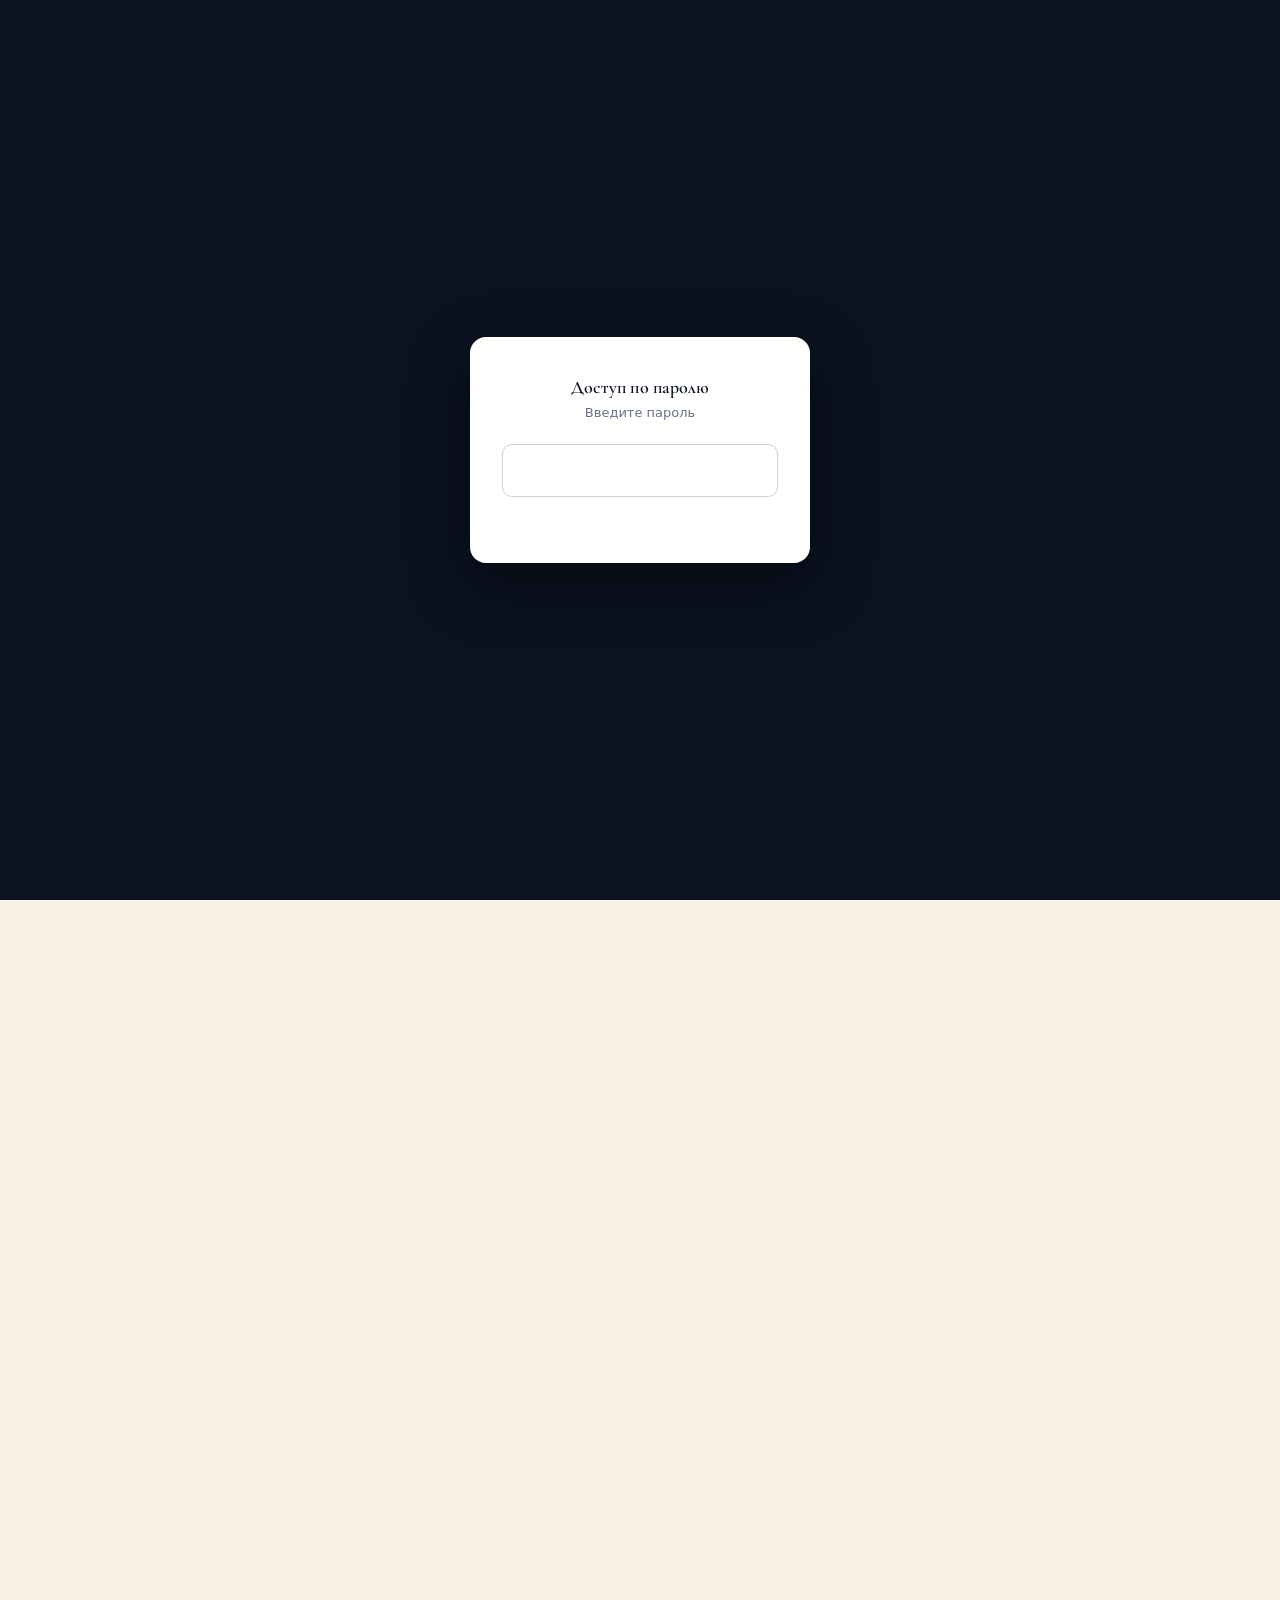
<file: privacy-en.html>
<!DOCTYPE html>
<html lang="en" dir="ltr">
<head>
    <meta charset="UTF-8">
    <meta name="viewport" content="width=device-width, initial-scale=1.0">
    <meta name="theme-color" content="#6B1F2E">
    <meta name="description" content="StampScaner Privacy Policy. What data we collect, why, retention, GDPR / CCPA / 152-FZ rights, no third-party analytics.">
    <meta name="robots" content="index,follow">
    <title>Privacy Policy · StampScaner</title>

    <script src="pin-gate.js?v=6"></script>

    <link rel="stylesheet" href="_fonts/g_b881ab9f23.css">
    <link rel="stylesheet" href="css/style.css">
    <link rel="icon" type="image/svg+xml" href="data:image/svg+xml,%3Csvg xmlns='http://www.w3.org/2000/svg' viewBox='0 0 100 100'%3E%3Crect x='10' y='12' width='80' height='76' fill='%236B1F2E' stroke='%23B8924C' stroke-width='2' rx='2'/%3E%3Ccircle cx='50' cy='50' r='22' fill='none' stroke='%23B8924C' stroke-width='3'/%3E%3Ctext x='50' y='58' text-anchor='middle' font-family='serif' font-size='28' font-weight='600' fill='%23F5EDDC'%3ES%3C/text%3E%3C/svg%3E">
    <link rel="alternate" hreflang="ru" href="privacy.html">
    <link rel="alternate" hreflang="en" href="privacy-en.html">
</head>
<body>

    <header class="site-header">
        <div class="site-header__inner">
            <a href="index.html" class="brand">
                <svg class="brand__mark" viewBox="0 0 100 100" aria-hidden="true">
                    <rect x="6" y="8" width="88" height="84" fill="var(--c-burgundy)" stroke="var(--c-gold)" stroke-width="2" rx="3"/>
                    <circle cx="50" cy="50" r="24" fill="none" stroke="var(--c-gold)" stroke-width="3"/>
                    <text x="50" y="60" text-anchor="middle" font-family="Cormorant Garamond, serif" font-size="32" font-weight="600" fill="#F5EDDC">S</text>
                </svg>
                <span>StampScaner</span>
            </a>
            <nav class="nav" data-nav>
                <a href="index.html#services" class="nav__link">Services</a>
                <a href="index.html#postman" class="nav__link">Postman</a>
                <a href="index.html#certificate" class="nav__link">Certificate</a>
                <a href="index.html#pricing" class="nav__link">Pricing</a>
                <a href="cert/" class="nav__link">Registry</a>
            </nav>
            <div class="controls">
                <a href="privacy.html" class="control-btn" title="Russian">RU</a>
                <select class="theme-select" data-theme-select aria-label="Theme">
                    <option value="light">☀ Light</option>
                    <option value="sepia">⊙ Sepia</option>
                    <option value="dark">☾ Dark</option>
                </select>
                <button class="control-btn mobile-toggle" data-mobile-toggle aria-label="Menu">☰</button>
            </div>
        </div>
    </header>

    <main>
        <section class="legal-page">
            <div class="container-narrow">

                <div class="legal-page__hero">
                    <div class="section-heading__eyebrow">Legal documents</div>
                    <h1>Privacy Policy</h1>
                    <div class="legal-meta">
                        <strong>Version:</strong> 1.0 · <strong>Effective:</strong> 29 May 2026
                    </div>
                </div>

                <div class="callout">
                    <strong>In short.</strong> The data controller is Abdul-Khakim Akhmadovich Kagirov. We collect only what is needed to provide the Service: contact details, stamp photographs, request history. No Google Analytics, no third-party trackers. We do not sell data. All Russian (152-FZ), EU (GDPR) and California (CCPA) rights are honoured. Access or deletion requests — <a href="mailto:aslankaa@yandex.ru">aslankaa@yandex.ru</a>.
                </div>

                <nav class="toc" aria-label="Contents">
                    <h3>Contents</h3>
                    <ol>
                        <li><a href="#p1">Who is the controller</a></li>
                        <li><a href="#p2">What we collect</a></li>
                        <li><a href="#p3">Purposes</a></li>
                        <li><a href="#p4">Legal bases</a></li>
                        <li><a href="#p5">Recipients</a></li>
                        <li><a href="#p6">Retention</a></li>
                        <li><a href="#p7">Your rights</a></li>
                        <li><a href="#p8">Security</a></li>
                        <li><a href="#p9">Cookies and analytics</a></li>
                        <li><a href="#p10">International transfers</a></li>
                        <li><a href="#p11">Children</a></li>
                        <li><a href="#p12">Changes</a></li>
                        <li><a href="#p13">Contact</a></li>
                    </ol>
                </nav>

                <article class="legal-body">

                    <h2 id="p1">1. Who is the controller</h2>
                    <p>The data controller is Abdul-Khakim Akhmadovich Kagirov, acting as a sole proprietor and the owner of the <strong>StampScaner</strong> service (the <strong>"Controller"</strong>, <strong>"Service"</strong>, <strong>"we"</strong>).</p>
                    <p>Contact: <a href="mailto:aslankaa@yandex.ru">aslankaa@yandex.ru</a></p>
                    <p>The Controller's registration number in the Roskomnadzor register of data operators will be added here once registration is complete.</p>

                    <h2 id="p2">2. What we collect</h2>

                    <h3>2.1. Data the User provides directly</h3>
                    <ul>
                        <li><strong>Contact:</strong> e-mail address, name or alias, phone and messenger handles (Telegram, WhatsApp) where relevant;</li>
                        <li><strong>Authentication:</strong> password (stored as a cryptographic hash, never in plaintext);</li>
                        <li><strong>Payment details:</strong> we do not store card numbers or other instrument data; these are handled by payment providers;</li>
                        <li><strong>Request content:</strong> stamp photographs, descriptions, Postman chat transcripts, support tickets;</li>
                        <li><strong>Certification material:</strong> description of the item, acquisition history; for in-person expertise, a copy of an identity document is taken for the act of acceptance;</li>
                        <li><strong>Postal address:</strong> when physical stamps or printed certificates are shipped.</li>
                    </ul>

                    <h3>2.2. Data we collect automatically</h3>
                    <ul>
                        <li><strong>Technical:</strong> IP address, device type, operating system, browser or app version, interface language;</li>
                        <li><strong>Behavioural:</strong> visited pages, time on page, action sequences, upload status, Postman interaction frequency;</li>
                        <li><strong>Security logs:</strong> login attempts, blocks, anomalies.</li>
                    </ul>

                    <p>We do not collect biometric data or special categories of personal data (nationality, political views, health), except where Users voluntarily provide them in the context of a request, and where they are necessary to deliver the service.</p>

                    <h2 id="p3">3. Purposes</h2>
                    <p>Personal data are processed exclusively for the following purposes:</p>
                    <ul>
                        <li>delivery of the free and paid services covered by the Terms of Service;</li>
                        <li>identification and valuation of stamps, certificate issuance;</li>
                        <li>operation of the public certificate registry with anonymised or pre-declared owner data;</li>
                        <li>settlement and marketplace operation;</li>
                        <li>performance of Premium-certificate insurance obligations;</li>
                        <li>notifications about request progress;</li>
                        <li>Service update mailings (philately news, auctions, pricing changes) — only with the User's consent;</li>
                        <li>Service security, fraud prevention, anti-counterfeit certification controls and other abuse prevention;</li>
                        <li>compliance with regulatory obligations in the Russian Federation and other applicable jurisdictions.</li>
                    </ul>

                    <h2 id="p4">4. Legal bases</h2>
                    <p>Processing is based on:</p>
                    <ul>
                        <li><strong>Consent.</strong> Registration, uploading a photograph or submitting a paid-service request constitutes explicit consent to processing within the scope of section 2.</li>
                        <li><strong>Contractual necessity.</strong> Processing of data required to perform the Terms of Service.</li>
                        <li><strong>Legitimate interest.</strong> Service security, abuse prevention, fraud protection.</li>
                        <li><strong>Legal obligation.</strong> Retention of data we are required to keep under tax, accounting, insurance, anti-terrorism and other applicable law.</li>
                    </ul>

                    <h2 id="p5">5. Recipients</h2>
                    <p>We share personal data with third parties only as permitted by law or with explicit User consent, in the minimum necessary scope:</p>
                    <ul>
                        <li><strong>Payment providers</strong> — to process payments (cards, SBP, crypto gateways);</li>
                        <li><strong>Courier and postal services</strong> — to ship stamps and printed certificates;</li>
                        <li><strong>Partner insurance company</strong> — once active, to settle Premium-certificate claims;</li>
                        <li><strong>App store platforms</strong> — Apple Inc. (App Store) and Google LLC (Google Play) for built-in platform telemetry;</li>
                        <li><strong>AI inference provider</strong> — Anthropic (Claude API) for premium requests, with User consent for paid tiers; free-tier requests use the Service's own infrastructure without external data transfer;</li>
                        <li><strong>Government authorities</strong> — only upon valid legal request.</li>
                    </ul>
                    <p>The Service does not transfer personal data for marketing, does not sell them, and does not use them for third-party profiling.</p>

                    <h2 id="p6">6. Retention</h2>
                    <ul>
                        <li><strong>User account</strong> — for the lifetime of the account and 12 months after deletion (for recovery from mistaken deletion and dispute handling).</li>
                        <li><strong>Certificates and related data</strong> — 24 months from issue (insurance cover horizon), but no less than 5 years (Russian statute of limitations).</li>
                        <li><strong>Marketplace transactions</strong> — 5 years from completion.</li>
                        <li><strong>Payment operations</strong> — as required by tax and accounting law.</li>
                        <li><strong>Security logs</strong> — 90 days.</li>
                        <li><strong>Marketing mailing list</strong> — until consent withdrawal.</li>
                        <li><strong>Public certificate registry record</strong> — indefinitely, as part of the open verification trail.</li>
                    </ul>

                    <h2 id="p7">7. Your rights</h2>
                    <p>Pursuant to the Russian Federal Law on Personal Data (152-FZ), the EU General Data Protection Regulation (GDPR) and the California Consumer Privacy Act (CCPA), Users have the following rights:</p>
                    <ul>
                        <li><strong>Access.</strong> Confirm whether we process your data and obtain a copy.</li>
                        <li><strong>Rectification.</strong> Correct inaccurate or complete incomplete data.</li>
                        <li><strong>Erasure.</strong> Demand deletion, except for data we are required to retain by law or that are needed to perform obligations to third parties (for instance, an issued certificate's insurance cover).</li>
                        <li><strong>Restriction.</strong> Temporarily restrict processing while the accuracy or legality of processing is contested.</li>
                        <li><strong>Portability.</strong> Receive your data in a structured machine-readable format (JSON) for transfer to another controller.</li>
                        <li><strong>Objection.</strong> Object to processing on legitimate-interest grounds, including for profiling or marketing.</li>
                        <li><strong>Withdrawal of consent.</strong> Withdraw previously given consent.</li>
                        <li><strong>Not to be subject to solely automated decisions.</strong> Premium-certificate decisions are never taken by an automated system alone — they always include a human expert.</li>
                        <li><strong>Lodging a complaint.</strong> File a complaint with Roskomnadzor (Russian residents) or the relevant authority in your jurisdiction.</li>
                    </ul>
                    <p>Requests are sent to <a href="mailto:aslankaa@yandex.ru">aslankaa@yandex.ru</a> with the subject "PD: <em>name of the right</em>". Response within 30 calendar days.</p>

                    <h2 id="p8">8. Security</h2>
                    <ul>
                        <li>data transit between the User and the Service is encrypted (HTTPS / TLS);</li>
                        <li>passwords are stored as salted cryptographic hashes;</li>
                        <li>the Service database is encrypted at rest;</li>
                        <li>photographs are stored in object storage with signed URLs accessible only to the owner;</li>
                        <li>access to backend infrastructure is restricted to a private Tailscale network;</li>
                        <li>the private signing key for certificates (Ed25519) is kept on a physically controlled device of the Controller;</li>
                        <li>every action taken by Postman or staff is logged for audit.</li>
                    </ul>

                    <h2 id="p9">9. Cookies and analytics</h2>
                    <p>The Service uses only essential cookies needed for the site and the app to work (preferred language, theme, currency, authentication session). They live no longer than 12 months.</p>
                    <p>The Service does not use third-party analytics (Google Analytics, Yandex.Metrica, Adjust, AppsFlyer, etc.), does not place advertising pixels, and does not share traffic data with third parties.</p>

                    <h2 id="p10">10. International transfers</h2>
                    <p>Backend infrastructure is mainly hosted in the Russian Federation. International transfers to countries providing an adequate level of protection occur in the following cases:</p>
                    <ul>
                        <li>use of the Claude API (Anthropic PBC, USA) for premium-tier requests, with User consent;</li>
                        <li>international courier delivery of physical material;</li>
                        <li>app distribution via the App Store (Apple Inc., USA) and Google Play (Google LLC, USA), each with its own public data-protection policy.</li>
                    </ul>
                    <p>Transfers to countries without an adequate level of protection occur only with explicit User consent.</p>

                    <h2 id="p11">11. Children</h2>
                    <p>The Service is not directed at children under 16. If we become aware that we are processing the data of a child under that age without the consent of a legal representative, such data will be deleted promptly.</p>

                    <h2 id="p12">12. Changes</h2>
                    <p>This Policy may be updated. The current version is always available at <a href="privacy-en.html">stampscaner.com/privacy-en.html</a> with the effective date. Material changes are additionally communicated to Users by e-mail at least 30 days before they take effect.</p>

                    <h2 id="p13">13. Contact</h2>
                    <p><strong>Data controller:</strong> Abdul-Khakim Akhmadovich Kagirov.</p>
                    <p><strong>Data protection contact:</strong> Abdul-Khakim Akhmadovich Kagirov (as of the current version).</p>
                    <p><strong>E-mail for requests:</strong> <a href="mailto:aslankaa@yandex.ru">aslankaa@yandex.ru</a> (subject: "PD").</p>
                    <p><strong>Response time:</strong> 30 calendar days.</p>
                    <p><strong>Russian supervisory authority:</strong> Roskomnadzor, <a href="https://rkn.gov.ru" target="_blank" rel="noopener">rkn.gov.ru</a>.</p>

                </article>
            </div>
        </section>
    </main>

    <footer class="site-footer">
        <div class="container">
            <div class="site-footer__bottom">
                <div>© 2026 Abdul-Khakim Akhmadovich Kagirov. All rights reserved.</div>
                <div>
                    <a href="index.html">Home</a> ·
                    <a href="terms-en.html">Terms</a> ·
                    <a href="privacy.html">Russian</a> ·
                    <a href="cert/">Registry</a>
                </div>
            </div>
        </div>
    </footer>

    <script src="js/app.js"></script>
</body>
</html>
</file>
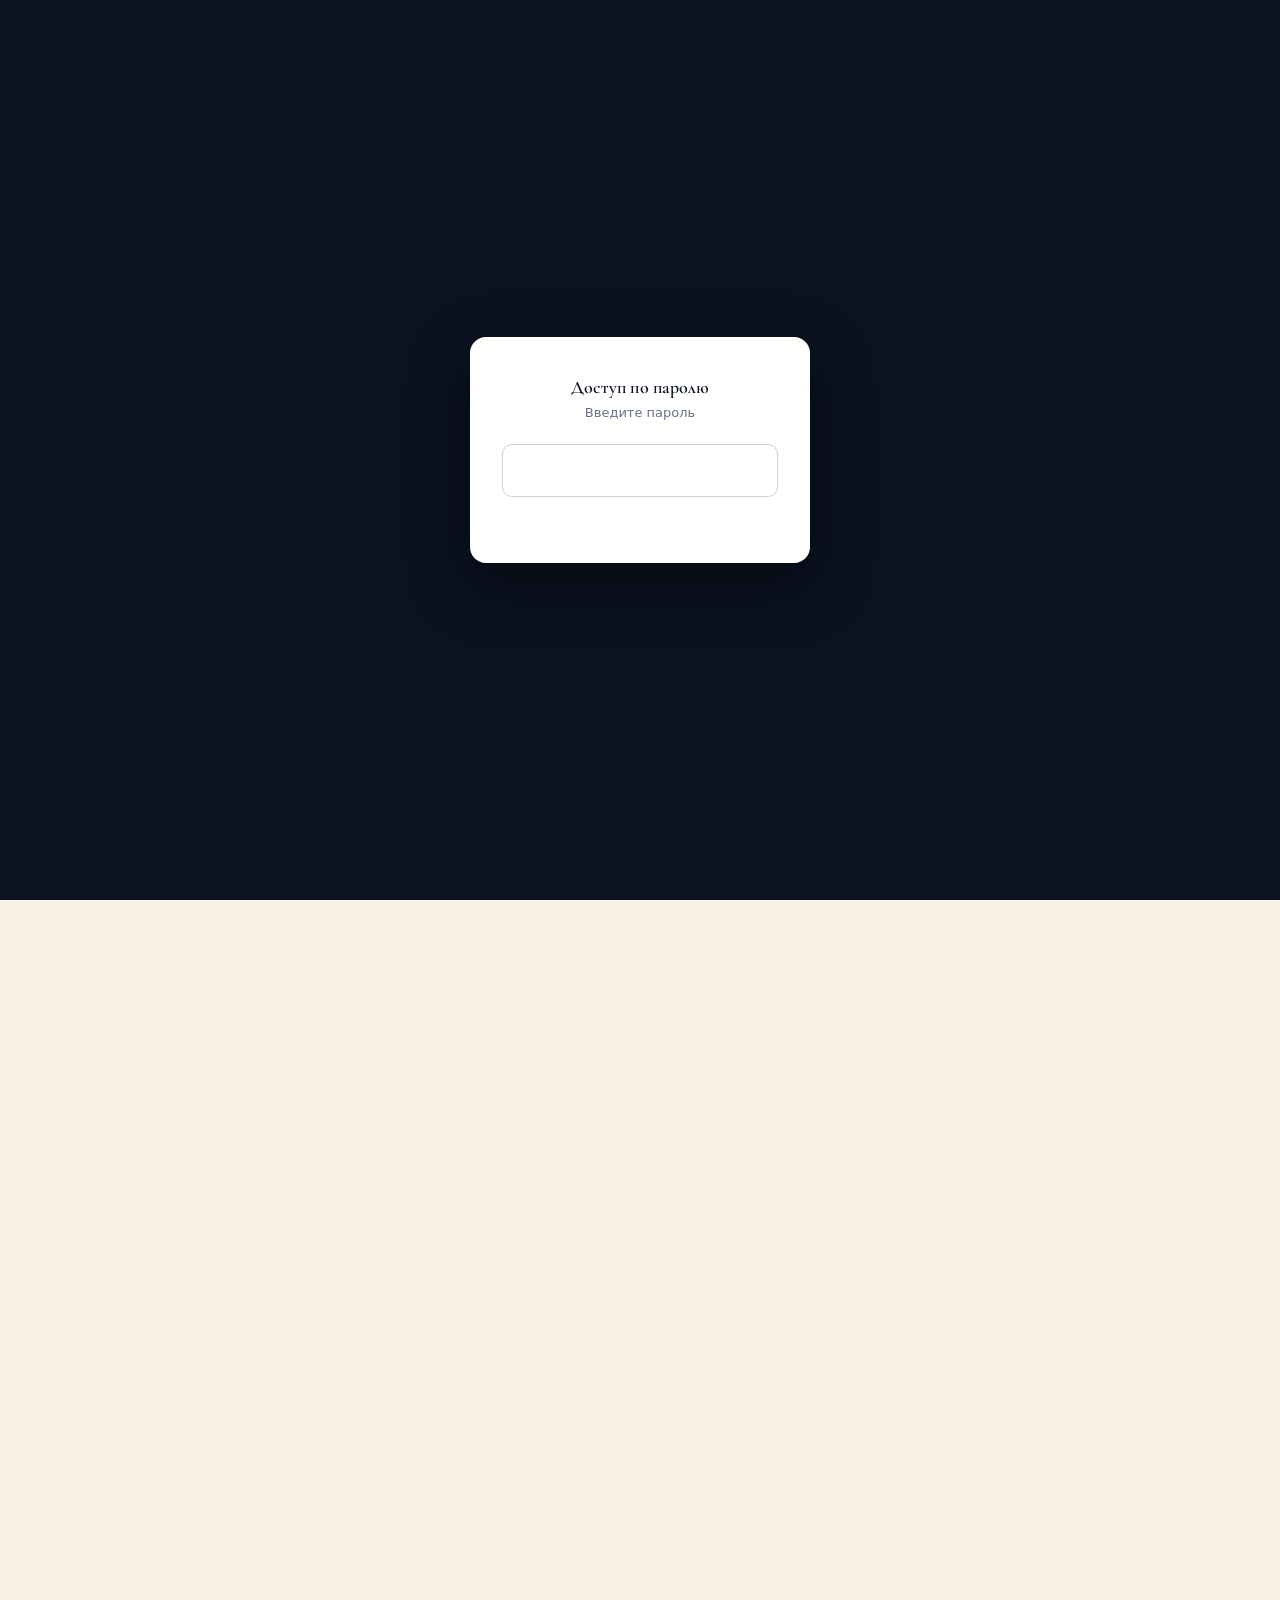
<file: privacy.html>
<!DOCTYPE html>
<html lang="ru" dir="ltr">
<head>
    <meta charset="UTF-8">
    <meta name="viewport" content="width=device-width, initial-scale=1.0">
    <meta name="theme-color" content="#6B1F2E">
    <meta name="description" content="Политика конфиденциальности StampScaner. Какие данные мы собираем, для чего, как храним и как реализуем права субъекта по 152-ФЗ и GDPR.">
    <meta name="robots" content="index,follow">
    <title>Политика конфиденциальности · StampScaner</title>

    <script src="pin-gate.js?v=6"></script>

    <link rel="stylesheet" href="_fonts/g_b881ab9f23.css">
    <link rel="stylesheet" href="css/style.css">
    <link rel="icon" type="image/svg+xml" href="data:image/svg+xml,%3Csvg xmlns='http://www.w3.org/2000/svg' viewBox='0 0 100 100'%3E%3Crect x='10' y='12' width='80' height='76' fill='%236B1F2E' stroke='%23B8924C' stroke-width='2' rx='2'/%3E%3Ccircle cx='50' cy='50' r='22' fill='none' stroke='%23B8924C' stroke-width='3'/%3E%3Ctext x='50' y='58' text-anchor='middle' font-family='serif' font-size='28' font-weight='600' fill='%23F5EDDC'%3ES%3C/text%3E%3C/svg%3E">
</head>
<body>

    <header class="site-header">
        <div class="site-header__inner">
            <a href="index.html" class="brand">
                <svg class="brand__mark" viewBox="0 0 100 100" aria-hidden="true">
                    <rect x="6" y="8" width="88" height="84" fill="var(--c-burgundy)" stroke="var(--c-gold)" stroke-width="2" rx="3"/>
                    <circle cx="50" cy="50" r="24" fill="none" stroke="var(--c-gold)" stroke-width="3"/>
                    <text x="50" y="60" text-anchor="middle" font-family="Cormorant Garamond, serif" font-size="32" font-weight="600" fill="#F5EDDC">S</text>
                </svg>
                <span>StampScaner</span>
            </a>
            <nav class="nav" data-nav>
                <a href="index.html#services" class="nav__link">Услуги</a>
                <a href="index.html#postman" class="nav__link">Агент Postman</a>
                <a href="index.html#certificate" class="nav__link">Сертификат</a>
                <a href="index.html#pricing" class="nav__link">Тарифы</a>
                <a href="cert/" class="nav__link">Реестр</a>
            </nav>
            <div class="controls">
                <select class="theme-select" data-theme-select aria-label="Theme">
                    <option value="light">☀ Light</option>
                    <option value="sepia">⊙ Sepia</option>
                    <option value="dark">☾ Dark</option>
                </select>
                <button class="control-btn mobile-toggle" data-mobile-toggle aria-label="Menu">☰</button>
            </div>
        </div>
    </header>

    <main>
        <section class="legal-page">
            <div class="container-narrow">

                <div class="legal-page__hero">
                    <div class="section-heading__eyebrow">Правовые документы</div>
                    <h1>Политика конфиденциальности</h1>
                    <div class="legal-meta">
                        <strong>Редакция:</strong> 1.0 · <strong>Действует с:</strong> 29 мая 2026 года
                    </div>
                </div>

                <div class="callout">
                    <strong>Коротко.</strong> Оператор персональных данных — Кагиров Абдул-Хаким Ахмадович. Мы собираем только то, что нужно для оказания услуг: контакты, фото марок, историю обращений. Не используем Google Analytics, Метрику и иные сторонние трекеры. Не продаём данные. Реализуем все права субъекта по 152-ФЗ и GDPR. Запрос на доступ или удаление — <a href="mailto:aslankaa@yandex.ru">aslankaa@yandex.ru</a>.
                </div>

                <nav class="toc" aria-label="Содержание">
                    <h3>Содержание</h3>
                    <ol>
                        <li><a href="#p1">Кто является оператором</a></li>
                        <li><a href="#p2">Какие данные мы собираем</a></li>
                        <li><a href="#p3">Цели обработки</a></li>
                        <li><a href="#p4">Правовые основания</a></li>
                        <li><a href="#p5">Кому передаём данные</a></li>
                        <li><a href="#p6">Сроки хранения</a></li>
                        <li><a href="#p7">Права субъекта данных</a></li>
                        <li><a href="#p8">Меры защиты</a></li>
                        <li><a href="#p9">Cookies и аналитика</a></li>
                        <li><a href="#p10">Трансграничная передача</a></li>
                        <li><a href="#p11">Дети</a></li>
                        <li><a href="#p12">Изменения политики</a></li>
                        <li><a href="#p13">Контакты ответственного</a></li>
                    </ol>
                </nav>

                <article class="legal-body">

                    <h2 id="p1">1. Кто является оператором</h2>
                    <p>Оператором персональных данных является Кагиров Абдул-Хаким Ахмадович, действующий как индивидуальный предприниматель и владелец сервиса <strong>StampScaner</strong> (далее — «Оператор», «Сервис», «мы»).</p>
                    <p>Электронная почта Оператора: <a href="mailto:aslankaa@yandex.ru">aslankaa@yandex.ru</a></p>
                    <p>Регистрационный номер Оператора в реестре операторов персональных данных Роскомнадзора будет добавлен в настоящую Политику после завершения процедуры регистрации.</p>

                    <h2 id="p2">2. Какие данные мы собираем</h2>

                    <h3>2.1. Данные, предоставляемые Пользователем напрямую</h3>
                    <ul>
                        <li><strong>Контактные:</strong> электронный адрес, имя или псевдоним, при необходимости — телефон, мессенджеры (Telegram, WhatsApp);</li>
                        <li><strong>Аутентификационные:</strong> пароль (хранится в виде криптографического хеша, в открытом виде нам недоступен);</li>
                        <li><strong>Платёжные реквизиты:</strong> мы не сохраняем номера банковских карт и иные платёжные инструменты — они обрабатываются непосредственно платёжными провайдерами;</li>
                        <li><strong>Содержимое запросов:</strong> фотографии марок, описания, чаты с ИИ-агентом Postman, тексты сообщений в техническую поддержку;</li>
                        <li><strong>Сведения для сертификации:</strong> описание объекта, история приобретения, при очной экспертизе — копия документа, удостоверяющего личность (для целей акта приёма-передачи);</li>
                        <li><strong>Адресные данные:</strong> при доставке физических марок или печатных сертификатов — почтовый адрес.</li>
                    </ul>

                    <h3>2.2. Данные, собираемые автоматически</h3>
                    <ul>
                        <li><strong>Технические:</strong> IP-адрес, тип устройства, операционная система, версия браузера или приложения, язык интерфейса;</li>
                        <li><strong>Поведенческие:</strong> страницы посещения, время на странице, последовательность действий, статус загрузки фото, частота обращений к Postman;</li>
                        <li><strong>Логи безопасности:</strong> попытки входа, факты блокировки, аномальные действия.</li>
                    </ul>

                    <p>Сервис не собирает биометрические данные, специальные категории персональных данных (национальность, политические взгляды, состояние здоровья), за исключением случаев, когда такие сведения добровольно предоставлены Пользователем в рамках обращения и необходимы для оказания услуги.</p>

                    <h2 id="p3">3. Цели обработки</h2>
                    <p>Персональные данные обрабатываются исключительно для следующих целей:</p>
                    <ul>
                        <li>оказание бесплатных и платных услуг, заявленных в Пользовательском соглашении;</li>
                        <li>идентификация и оценка марок, выпуск цифровых сертификатов;</li>
                        <li>ведение публичного реестра сертификатов с обезличенными или предзаявленными данными владельцев;</li>
                        <li>проведение взаимных расчётов и обеспечение работы маркетплейса;</li>
                        <li>исполнение страховых обязательств по Premium-сертификату;</li>
                        <li>уведомления Пользователей о ходе обработки запросов;</li>
                        <li>рассылка обновлений Сервиса (новости филателии, аукционы, изменения тарифов) — только при наличии согласия Пользователя;</li>
                        <li>обеспечение безопасности Сервиса, предотвращение мошенничества, попыток сертификации подделок и других нарушений;</li>
                        <li>исполнение обязанностей перед регуляторами Российской Федерации и иных применимых юрисдикций.</li>
                    </ul>

                    <h2 id="p4">4. Правовые основания</h2>
                    <p>Обработка осуществляется на следующих основаниях:</p>
                    <ul>
                        <li><strong>Согласие субъекта.</strong> Регистрация в Сервисе, размещение фотографии или подача заявки на платную услугу являются явным согласием на обработку данных в объёмах, указанных в разделе 2.</li>
                        <li><strong>Договорная необходимость.</strong> Обработка данных, необходимых для исполнения Пользовательского соглашения и оказания услуг.</li>
                        <li><strong>Законные интересы Оператора.</strong> Обеспечение безопасности Сервиса, предотвращение злоупотреблений, защита от мошенничества.</li>
                        <li><strong>Исполнение обязанностей по закону.</strong> Хранение данных, которые мы обязаны сохранять в силу налогового, бухгалтерского, страхового, антитеррористического и иного применимого законодательства.</li>
                    </ul>

                    <h2 id="p5">5. Кому передаём данные</h2>
                    <p>Мы передаём персональные данные третьим лицам только в случаях, прямо разрешённых законом или явным согласием Пользователя, и только в минимально необходимом объёме:</p>
                    <ul>
                        <li><strong>Платёжным провайдерам</strong> — для проведения расчётов (банковские карты, СБП, криптошлюзы);</li>
                        <li><strong>Курьерским и почтовым службам</strong> — для доставки марок и печатных сертификатов;</li>
                        <li><strong>Страховой компании-партнёру</strong> — после её появления, для целей урегулирования страховых случаев по Premium-сертификатам;</li>
                        <li><strong>Платформам публикации приложения</strong> — App Store (Apple Inc.) и Google Play (Google LLC) в рамках встроенной телеметрии этих платформ;</li>
                        <li><strong>Провайдеру ИИ-инференции</strong> — Anthropic (Claude API) для премиум-запросов с явным согласием Пользователя на платных тарифах. Для бесплатных запросов используется собственная инфраструктура Сервиса без передачи данных вовне;</li>
                        <li><strong>Государственным органам</strong> — по официальному запросу, оформленному в порядке, установленном применимым законодательством.</li>
                    </ul>
                    <p>Сервис не передаёт персональные данные в маркетинговых целях, не продаёт их и не использует для построения профилей третьими лицами.</p>

                    <h2 id="p6">6. Сроки хранения</h2>
                    <ul>
                        <li><strong>Аккаунт Пользователя</strong> — в течение всего срока его существования и 12 месяцев после удаления (для восстановления при ошибочном удалении и для разрешения возможных споров).</li>
                        <li><strong>Сертификаты и связанные с ними данные</strong> — в течение 24 месяцев с даты выдачи (срок действия страхового покрытия), но не менее 5 лет (срок исковой давности по российскому законодательству).</li>
                        <li><strong>Сделки маркетплейса</strong> — в течение 5 лет с даты завершения сделки.</li>
                        <li><strong>Платёжные операции</strong> — в течение сроков, установленных налоговым и бухгалтерским законодательством.</li>
                        <li><strong>Логи безопасности</strong> — 90 дней.</li>
                        <li><strong>Маркетинговая база рассылок</strong> — до отзыва согласия Пользователем.</li>
                        <li><strong>Запись в публичном реестре сертификатов</strong> — бессрочно, как часть открытого верификационного следа.</li>
                    </ul>

                    <h2 id="p7">7. Права субъекта данных</h2>
                    <p>В соответствии с Федеральным законом «О персональных данных» (152-ФЗ) и Общим регламентом по защите данных Европейского союза (GDPR) Пользователь обладает следующими правами:</p>
                    <ul>
                        <li><strong>Право на доступ.</strong> Получить подтверждение того, что мы обрабатываем ваши данные, и копию обрабатываемых сведений.</li>
                        <li><strong>Право на исправление.</strong> Потребовать исправления неточных или дополнения неполных данных.</li>
                        <li><strong>Право на удаление.</strong> Потребовать удаления данных, за исключением сведений, обязательных к сохранению по закону или необходимых для исполнения обязательств перед третьими лицами (например, страховое покрытие выпущенного сертификата).</li>
                        <li><strong>Право на ограничение обработки.</strong> Потребовать временного приостановления обработки при оспаривании точности данных или законности обработки.</li>
                        <li><strong>Право на переносимость.</strong> Получить ваши данные в структурированном машиночитаемом формате (JSON) для передачи другому оператору.</li>
                        <li><strong>Право на возражение.</strong> Возражать против обработки на основании законного интереса, в том числе для целей профилирования или маркетинга.</li>
                        <li><strong>Право на отзыв согласия.</strong> Отозвать ранее предоставленное согласие на обработку.</li>
                        <li><strong>Право не быть объектом исключительно автоматизированных решений.</strong> Решения о выдаче Premium-сертификата не принимаются исключительно автоматизированной системой и всегда содержат участие человеческого эксперта.</li>
                        <li><strong>Право на обращение в надзорный орган.</strong> Обжаловать действия Оператора в Роскомнадзоре (для резидентов РФ) или в соответствующем органе вашей юрисдикции.</li>
                    </ul>
                    <p>Запросы по реализации указанных прав направляются на <a href="mailto:aslankaa@yandex.ru">aslankaa@yandex.ru</a> с темой «ПДн: <em>наименование права</em>». Срок рассмотрения — 30 календарных дней.</p>

                    <h2 id="p8">8. Меры защиты</h2>
                    <ul>
                        <li>передача данных между Пользователем и Сервисом осуществляется по защищённому соединению (HTTPS / TLS);</li>
                        <li>пароли хранятся в виде криптографических хешей с применением соли;</li>
                        <li>база данных Сервиса шифруется на уровне диска (encryption at rest);</li>
                        <li>фотографии хранятся в объектном хранилище с подписанными URL, доступными только владельцу;</li>
                        <li>доступ к серверной инфраструктуре ограничен закрытой сетью Tailscale;</li>
                        <li>приватный ключ для подписи сертификатов (Ed25519) хранится на физически контролируемом устройстве Оператора;</li>
                        <li>каждое действие, выполненное Postman или сотрудником Сервиса в системе, фиксируется в журнале аудита.</li>
                    </ul>

                    <h2 id="p9">9. Cookies и аналитика</h2>
                    <p>Сервис использует только технические Cookies, необходимые для работы сайта и приложения (хранение выбранного языка, темы, валюты, аутентификационная сессия). Срок их жизни не превышает 12 месяцев.</p>
                    <p>Сервис не использует сторонние системы аналитики (Google Analytics, Яндекс.Метрика, Adjust, AppsFlyer и иные), не размещает рекламные пиксели и не передаёт данные о посещаемости третьим лицам.</p>

                    <h2 id="p10">10. Трансграничная передача</h2>
                    <p>Серверная инфраструктура Сервиса размещена преимущественно на территории Российской Федерации. Трансграничная передача данных в страны, обеспечивающие адекватный уровень защиты, осуществляется в следующих случаях:</p>
                    <ul>
                        <li>при использовании Claude API (компания Anthropic PBC, США) для запросов премиум-уровня с согласия Пользователя;</li>
                        <li>при доставке материалов международными курьерскими службами;</li>
                        <li>при публикации приложения в App Store (Apple Inc., США) и Google Play (Google LLC, США), обеспечивающих собственные публичные политики защиты данных.</li>
                    </ul>
                    <p>В странах, не обеспечивающих адекватный уровень защиты, передача данных осуществляется только при наличии явного согласия Пользователя.</p>

                    <h2 id="p11">11. Дети</h2>
                    <p>Сервис не предназначен для детей младше 16 лет. Если нам станет известно о сборе данных ребёнка младше указанного возраста без согласия законного представителя, такие данные будут удалены немедленно.</p>

                    <h2 id="p12">12. Изменения политики</h2>
                    <p>Настоящая Политика может быть обновлена. Актуальная редакция всегда доступна по адресу <a href="privacy.html">stampscaner.com/privacy.html</a> с указанием даты вступления в силу. Существенные изменения дополнительно доводятся до сведения Пользователей по электронному адресу аккаунта не позднее чем за 30 дней до их вступления в силу.</p>

                    <h2 id="p13">13. Контакты ответственного</h2>
                    <p><strong>Оператор персональных данных:</strong> Кагиров Абдул-Хаким Ахмадович.</p>
                    <p><strong>Ответственное лицо по защите данных:</strong> Кагиров Абдул-Хаким Ахмадович (на дату действия настоящей редакции).</p>
                    <p><strong>Электронная почта для запросов:</strong> <a href="mailto:aslankaa@yandex.ru">aslankaa@yandex.ru</a> (тема: «ПДн»).</p>
                    <p><strong>Срок рассмотрения запроса:</strong> 30 календарных дней.</p>
                    <p><strong>Надзорный орган Российской Федерации:</strong> Федеральная служба по надзору в сфере связи, информационных технологий и массовых коммуникаций (Роскомнадзор), <a href="https://rkn.gov.ru" target="_blank" rel="noopener">rkn.gov.ru</a>.</p>

                </article>
            </div>
        </section>
    </main>

    <footer class="site-footer">
        <div class="container">
            <div class="site-footer__bottom">
                <div>© 2026 Кагиров Абдул-Хаким Ахмадович. Все права защищены.</div>
                <div>
                    <a href="index.html">Главная</a> ·
                    <a href="terms.html">Пользовательское соглашение</a> ·
                    <a href="cert/">Реестр</a>
                </div>
            </div>
        </div>
    </footer>

    <script src="js/app.js"></script>
</body>
</html>
</file>
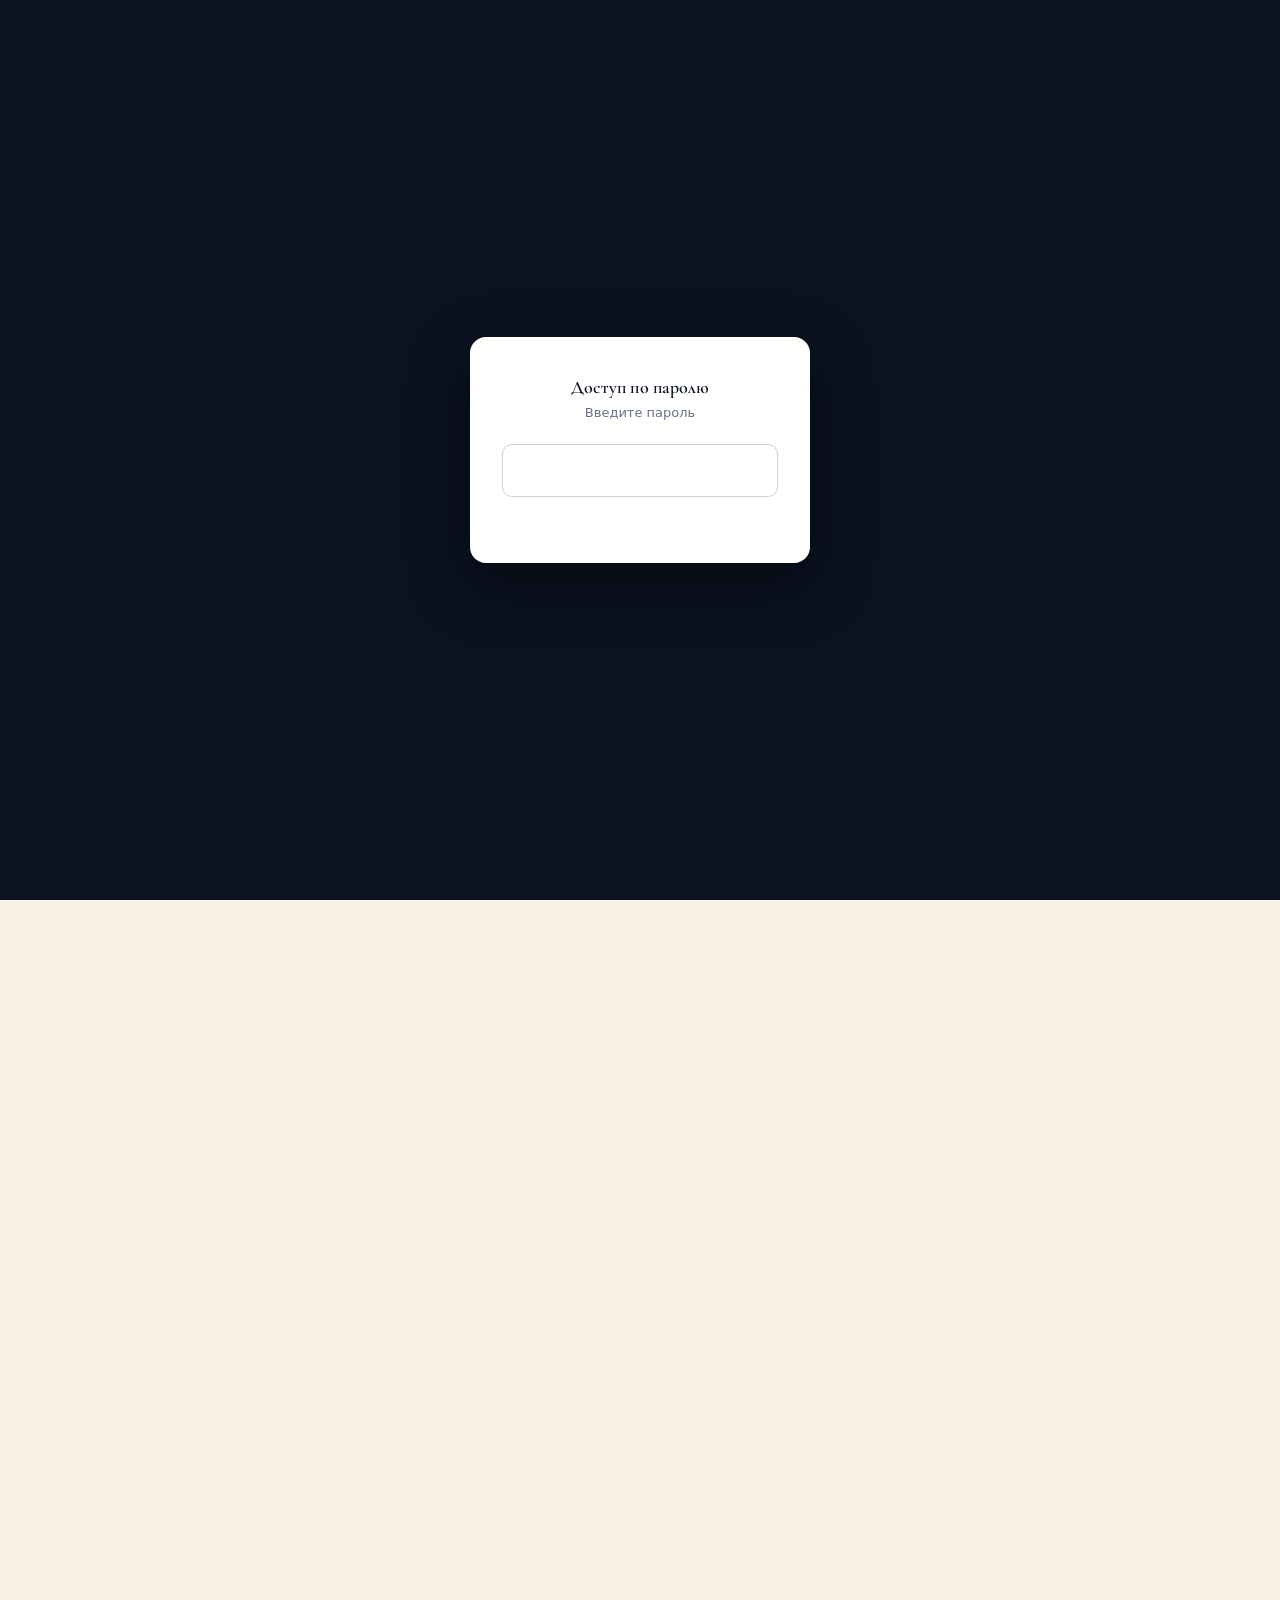
<file: terms-en.html>
<!DOCTYPE html>
<html lang="en" dir="ltr">
<head>
    <meta charset="UTF-8">
    <meta name="viewport" content="width=device-width, initial-scale=1.0">
    <meta name="theme-color" content="#6B1F2E">
    <meta name="description" content="StampScaner Terms of Service. Identification, certification with $1000 cover, marketplace, Postman AI services, payments and dispute resolution.">
    <meta name="robots" content="index,follow">
    <title>Terms of Service · StampScaner</title>

    <script src="pin-gate.js?v=6"></script>

    <link rel="stylesheet" href="_fonts/g_b881ab9f23.css">
    <link rel="stylesheet" href="css/style.css">
    <link rel="icon" type="image/svg+xml" href="data:image/svg+xml,%3Csvg xmlns='http://www.w3.org/2000/svg' viewBox='0 0 100 100'%3E%3Crect x='10' y='12' width='80' height='76' fill='%236B1F2E' stroke='%23B8924C' stroke-width='2' rx='2'/%3E%3Ccircle cx='50' cy='50' r='22' fill='none' stroke='%23B8924C' stroke-width='3'/%3E%3Ctext x='50' y='58' text-anchor='middle' font-family='serif' font-size='28' font-weight='600' fill='%23F5EDDC'%3ES%3C/text%3E%3C/svg%3E">
    <link rel="alternate" hreflang="ru" href="terms.html">
    <link rel="alternate" hreflang="en" href="terms-en.html">
</head>
<body>

    <header class="site-header">
        <div class="site-header__inner">
            <a href="index.html" class="brand">
                <svg class="brand__mark" viewBox="0 0 100 100" aria-hidden="true">
                    <rect x="6" y="8" width="88" height="84" fill="var(--c-burgundy)" stroke="var(--c-gold)" stroke-width="2" rx="3"/>
                    <circle cx="50" cy="50" r="24" fill="none" stroke="var(--c-gold)" stroke-width="3"/>
                    <text x="50" y="60" text-anchor="middle" font-family="Cormorant Garamond, serif" font-size="32" font-weight="600" fill="#F5EDDC">S</text>
                </svg>
                <span>StampScaner</span>
            </a>
            <nav class="nav" data-nav>
                <a href="index.html#services" class="nav__link">Services</a>
                <a href="index.html#postman" class="nav__link">Postman</a>
                <a href="index.html#certificate" class="nav__link">Certificate</a>
                <a href="index.html#pricing" class="nav__link">Pricing</a>
                <a href="cert/" class="nav__link">Registry</a>
            </nav>
            <div class="controls">
                <a href="terms.html" class="control-btn" title="Russian">RU</a>
                <select class="theme-select" data-theme-select aria-label="Theme">
                    <option value="light">☀ Light</option>
                    <option value="sepia">⊙ Sepia</option>
                    <option value="dark">☾ Dark</option>
                </select>
                <button class="control-btn mobile-toggle" data-mobile-toggle aria-label="Menu">☰</button>
            </div>
        </div>
    </header>

    <main>
        <section class="legal-page">
            <div class="container-narrow">

                <div class="legal-page__hero">
                    <div class="section-heading__eyebrow">Legal documents</div>
                    <h1>Terms of Service</h1>
                    <div class="legal-meta">
                        <strong>Version:</strong> 1.0 · <strong>Effective:</strong> 29 May 2026
                    </div>
                </div>

                <div class="callout">
                    <strong>In short.</strong> StampScaner identifies, values and certifies postage stamps. Identification and base info are free. Certification, marketplace, valuation, insurance and direct mail are paid, one-off. The Premium certificate carries up to $1000 insurance cover when issued after in-person expertise and personal handover — see section 5.
                </div>

                <nav class="toc" aria-label="Contents">
                    <h3>Contents</h3>
                    <ol>
                        <li><a href="#s1">General</a></li>
                        <li><a href="#s2">Parties</a></li>
                        <li><a href="#s3">Services</a></li>
                        <li><a href="#s4">Using the Postman agent</a></li>
                        <li><a href="#s5">Digital certificate and insurance cover</a></li>
                        <li><a href="#s6">Marketplace and escrow</a></li>
                        <li><a href="#s7">Payments and refunds</a></li>
                        <li><a href="#s8">Account</a></li>
                        <li><a href="#s9">Prohibited conduct</a></li>
                        <li><a href="#s10">Intellectual property</a></li>
                        <li><a href="#s11">Limitation of liability</a></li>
                        <li><a href="#s12">Governing law and dispute resolution</a></li>
                        <li><a href="#s13">Changes to these Terms</a></li>
                        <li><a href="#s14">Contact</a></li>
                    </ol>
                </nav>

                <article class="legal-body">

                    <h2 id="s1">1. General</h2>
                    <p>These Terms of Service (the <strong>"Terms"</strong>) govern the relationship between Abdul-Khakim Akhmadovich Kagirov (the <strong>"Founder"</strong>), acting as a sole proprietor and the owner of the <strong>StampScaner</strong> service (the <strong>"Service"</strong>), and any individual or legal entity using the Service (the <strong>"User"</strong>).</p>
                    <p>The Service covers the site <a href="https://stampscaner.com">stampscaner.com</a>, the <strong>StampScaner</strong> mobile app for Android and iOS (once published), the AI agent <strong>Postman</strong>, the public certificate registry and supporting infrastructure.</p>
                    <p>Any use of the Service — visiting the site, registering an account, submitting a photo for identification, ordering a paid service — constitutes unconditional acceptance of the current Terms.</p>

                    <h2 id="s2">2. Parties</h2>
                    <p><strong>Founder</strong> — Abdul-Khakim Akhmadovich Kagirov (Aslan Kaa), the rightsholder of the Service and the sole person authorised to sign digital and printed StampScaner certificates.</p>
                    <p><strong>User</strong> — any person with legal capacity using the Service. Minors act through their legal representatives.</p>
                    <p><strong>Postman</strong> — a software module built on artificial intelligence, operating under rules set by the Founder. Postman is not a separate legal subject.</p>

                    <h2 id="s3">3. Services</h2>

                    <h3>3.1. Free services</h3>
                    <ul>
                        <li>identification of postage stamps from a photograph or description;</li>
                        <li>base information: country, year, series, indicative catalogue reference, valuation range;</li>
                        <li>personal collection management within the limits of the active tier;</li>
                        <li>reading the news section;</li>
                        <li>reading the public certificate registry.</li>
                    </ul>

                    <h3>3.2. Paid services</h3>
                    <ul>
                        <li><strong>Full documents package</strong> — a detailed dossier for one stamp including issue history, print run, varieties, cross-reference to Scott / Stanley Gibbons / Michel / Zagorsky (as factual references only), 24-month price analysis and owner recommendations;</li>
                        <li><strong>Digital certificate</strong>, issued in two variants:
                            <ul>
                                <li><em>Pre-cert</em> — produced from Postman's automated analysis without in-person expertise, explicitly marked "Pre-cert", with no insurance cover;</li>
                                <li><em>Premium</em> — produced after in-person expertise of the physical specimen, with the insurance cover described in section 5.</li>
                            </ul>
                        </li>
                        <li><strong>Marketplace listing</strong> on the public board;</li>
                        <li><strong>Direct mail</strong> — targeted or broad announcement to Service subscribers;</li>
                        <li><strong>Premium stamp page</strong> on stampscaner.com with gallery, description and price history;</li>
                        <li><strong>Collection valuation</strong>, from a single specimen to industrial-scale holdings;</li>
                        <li><strong>Stamp and collection insurance</strong> through licensed insurance partners;</li>
                        <li><strong>Transaction insurance</strong> for marketplace deals;</li>
                        <li><strong>Buying and brokering services</strong> for individual stamps and collections;</li>
                        <li><strong>On-site expertise</strong> for high-value collections.</li>
                    </ul>

                    <p>The active pricing list is published on the page <a href="index.html#pricing">stampscaner.com#pricing</a> and inside the User's account.</p>

                    <h2 id="s4">4. Using the Postman agent</h2>
                    <p>Postman provides information and expert assistance. Its replies are advisory unless formalised as an official certificate under section 5.</p>
                    <p>Postman may decline an answer or escalate to in-person expertise when the input is insufficient, when confidence falls below 80%, or when there is a substantiated suspicion of forgery. Such a decline does not constitute a failure to perform.</p>
                    <p>Postman does not provide instructions for producing counterfeits, bypassing security measures of legitimate issues, concealing restoration or masking provenance. Requests of this nature are rejected.</p>
                    <p>User interactions with Postman are recorded in the Service's analytical log in accordance with the Privacy Policy.</p>

                    <h2 id="s5">5. Digital certificate and insurance cover</h2>

                    <h3>5.1. Nature of the certificate</h3>
                    <p>A StampScaner digital certificate is a document issued by the Founder confirming the results of expertise on a specific postage stamp or philatelic item. The certificate carries a unique registry number, an item description, an APS grade, a valuation range, the Founder's digital signature (Ed25519), and a record in the public registry at stampscaner.com/cert.</p>

                    <h3>5.2. Certificate variants</h3>
                    <ul>
                        <li><strong>Pre-cert</strong> — issued from Postman's automated analysis of photographs supplied by the User. No insurance cover. Marked "Pre-cert" both on the document and in the registry. Not intended for use in large deals, auctions or insurance claims.</li>
                        <li><strong>Premium</strong> — issued after in-person expertise of the physical specimen, delivered to StampScaner or a partner laboratory. Carries an insurance cover of <strong>USD 1,000</strong> subject to section 5.3.</li>
                    </ul>

                    <h3>5.3. Conditions of the Premium cover</h3>
                    <p>The USD 1,000 cover is paid to the User in case of a fully demonstrated mismatch between the certificate information and the actual item (for example, the certified specimen turns out to be a counterfeit while the Service has not flagged it as doubtful), provided all of the following are met:</p>
                    <ul>
                        <li>the valuation was ordered and paid as a paid service;</li>
                        <li>the specimen was delivered to StampScaner or a partner laboratory for in-person expertise;</li>
                        <li>the certificate was handed to the User personally or via confirmed delivery with verified recipient identification;</li>
                        <li>the claim is filed within 24 months of issue;</li>
                        <li>the specimen is presented for re-expertise in the same condition.</li>
                    </ul>

                    <h3>5.4. Exclusions</h3>
                    <ul>
                        <li>the certificate is a Pre-cert (no cover applies);</li>
                        <li>the User provided distorted or incomplete information;</li>
                        <li>the item was damaged, altered or restored after issue;</li>
                        <li>the claim concerns subjective market-value aspects beyond the APS grade;</li>
                        <li>the certificate was obtained by a third party without proper transfer of rights;</li>
                        <li>the claim contradicts a second independent expertise from a recognised body (PSE, APEX, BPA Expertising, the Philatelic Foundation, an AIEP expert).</li>
                    </ul>

                    <h3>5.5. Implementation of cover</h3>
                    <p>As of the current version, cover is backed by a dedicated reserve account of the Founder. Following the signature of an agreement with a partner insurance company (planned in Sprint 5 of the Service roadmap), cover will be implemented through a licensed insurer. Users are notified of the transition 30 days in advance.</p>

                    <h3>5.6. Refusal to issue</h3>
                    <p>The Service may refuse to issue a certificate without explanation and shall refund the User minus actually incurred costs of shipping and preparation. Grounds for refusal include substantiated suspicion of forgery, dubious provenance, breach of cultural-heritage rules, sanction restrictions, or third-party claims on the item.</p>

                    <h2 id="s6">6. Marketplace and escrow</h2>
                    <p>The StampScaner marketplace (planned in Sprint 4) provides infrastructure for listings, escrow settlements, deal protection and independent authenticity verification. Until launch, this section becomes effective on the day of the marketplace's public announcement.</p>
                    <p>The Service acts as an information intermediary between sellers and buyers and is not a party to the deal, except when StampScaner directly purchases the material (section 3.2).</p>
                    <p>Marketplace fees are published on the pricing page and cannot be applied retroactively to already initiated deals.</p>

                    <h2 id="s7">7. Payments and refunds</h2>
                    <p>Paid services are settled through third-party payment providers (cards, SBP, crypto gateways and others) shown in the checkout form. The Service does not store payment instrument details.</p>
                    <p>Refunds are issued when:</p>
                    <ul>
                        <li>the Service has declined to perform;</li>
                        <li>the Service has failed to deliver within the announced timeframe for reasons attributable to the Service;</li>
                        <li>the certificate has not been issued following expertise (net of actually incurred costs);</li>
                        <li>a duplicate payment has been made due to a technical error.</li>
                    </ul>
                    <p>Refunds for already delivered services (issued certificate, posted listing, completed valuation, executed marketplace deal) are not issued, except where mandatory by applicable law.</p>

                    <h2 id="s8">8. Account</h2>
                    <p>Paid services require an account with a valid e-mail address and password. The User must keep the password confidential and is responsible for all actions taken under their account.</p>
                    <p>The Service may temporarily or permanently restrict access to an account in case of breach of these Terms, applicable law, third-party rights, or where fraud is suspected.</p>

                    <h2 id="s9">9. Prohibited conduct</h2>
                    <p>While using the Service the User shall not:</p>
                    <ul>
                        <li>submit knowingly inaccurate information about an item presented for expertise;</li>
                        <li>present third-party material as their own when requesting a certificate;</li>
                        <li>seek certification of material registered as stolen or relating to museum collections without proper deaccession;</li>
                        <li>use the Service for money laundering or any other operation prohibited by applicable anti-money-laundering law;</li>
                        <li>breach sanctions regimes applicable at the User's location;</li>
                        <li>automatically harvest Service data beyond what is permitted by the API, robots.txt and these Terms;</li>
                        <li>attempt to bypass security measures, authentication, rate limits or other technical controls;</li>
                        <li>present Postman replies as decisions of a certified human expert in the absence of an issued certificate.</li>
                    </ul>

                    <h2 id="s10">10. Intellectual property</h2>
                    <p>The exclusive rights to the Service's software, the design of the site and mobile app, texts, original images, the Service database as a database-right subject matter, and the <strong>StampScaner</strong> brand and the <strong>Postman</strong> trade name belong to the Founder.</p>
                    <p>The Service does not appropriate catalogue numbers from Scott, Stanley Gibbons, Michel, Yvert et Tellier, Solovyev, Zagorsky, Lyapin or other rightsholders. Such numbers are referenced only as cross-references for identification convenience.</p>
                    <p>By uploading photographs and descriptions of their specimens, the User grants the Service a non-exclusive, royalty-free licence to use those materials within the Service (personal account display, registry display, Postman training data) for the lifetime of the account plus five years thereafter, worldwide.</p>
                    <p>The User warrants that they hold sufficient rights to grant this licence and shall indemnify the Service against any third-party claim related to the uploaded materials.</p>

                    <h2 id="s11">11. Limitation of liability</h2>
                    <p>The Service is provided "as is" within these Terms. Postman's free identification, valuation ranges and market forecasts are advisory. The Service does not guarantee absolute accuracy of such replies and is not liable for User decisions taken solely on their basis.</p>
                    <p>The Service is not responsible for the conduct of sellers and buyers in the marketplace, not being a party to the deal (except for direct purchases). Disputes between marketplace Users are resolved between them, with the Service assisting through its built-in dispute mechanism.</p>
                    <p>The Service's liability is in any event capped at the amount actually paid by the User for the specific service giving rise to the claim, except for the Premium certificate cover (section 5), which applies on its own special terms.</p>
                    <p>The Service is not responsible for temporary unavailability due to technical failures, updates, regulator action, infrastructure providers and force majeure.</p>

                    <h2 id="s12">12. Governing law and dispute resolution</h2>
                    <p>These Terms are governed by the law of the Russian Federation. The parties shall take reasonable steps to resolve any disagreement out of court: a claim is sent to <a href="mailto:aslankaa@yandex.ru">aslankaa@yandex.ru</a> and shall be handled within 30 calendar days.</p>
                    <p>Disputes not resolved out of court shall be referred to the court at the Founder's place of business.</p>
                    <p>Users outside the Russian Federation may bring their claim before a court at their place of residence in accordance with applicable private international law and consumer-protection rules.</p>

                    <h2 id="s13">13. Changes to these Terms</h2>
                    <p>The Founder may amend these Terms. The current version is always available at <a href="terms-en.html">stampscaner.com/terms-en.html</a> with the effective date shown.</p>
                    <p>Material changes affecting issued certificates, insurance cover or fees on already initiated deals are not retroactive. Users are notified of material changes at least 30 days in advance, by e-mail.</p>
                    <p>Continued use of the Service after the new version takes effect constitutes the User's acceptance. A User who disagrees with a change may stop using the Service and request account deletion in line with the Privacy Policy.</p>

                    <h2 id="s14">14. Contact</h2>
                    <p><strong>Founder and Service owner:</strong> Abdul-Khakim Akhmadovich Kagirov.</p>
                    <p><strong>E-mail:</strong> <a href="mailto:aslankaa@yandex.ru">aslankaa@yandex.ru</a></p>
                    <p><strong>Site:</strong> <a href="https://stampscaner.com">stampscaner.com</a></p>
                    <p><strong>Certificate registry:</strong> <a href="cert/">stampscaner.com/cert/</a></p>
                    <p><strong>Privacy Policy:</strong> <a href="privacy-en.html">stampscaner.com/privacy-en.html</a></p>

                </article>
            </div>
        </section>
    </main>

    <footer class="site-footer">
        <div class="container">
            <div class="site-footer__bottom">
                <div>© 2026 Abdul-Khakim Akhmadovich Kagirov. All rights reserved.</div>
                <div>
                    <a href="index.html">Home</a> ·
                    <a href="privacy-en.html">Privacy</a> ·
                    <a href="terms.html">Russian</a> ·
                    <a href="cert/">Registry</a>
                </div>
            </div>
        </div>
    </footer>

    <script src="js/app.js"></script>
</body>
</html>
</file>
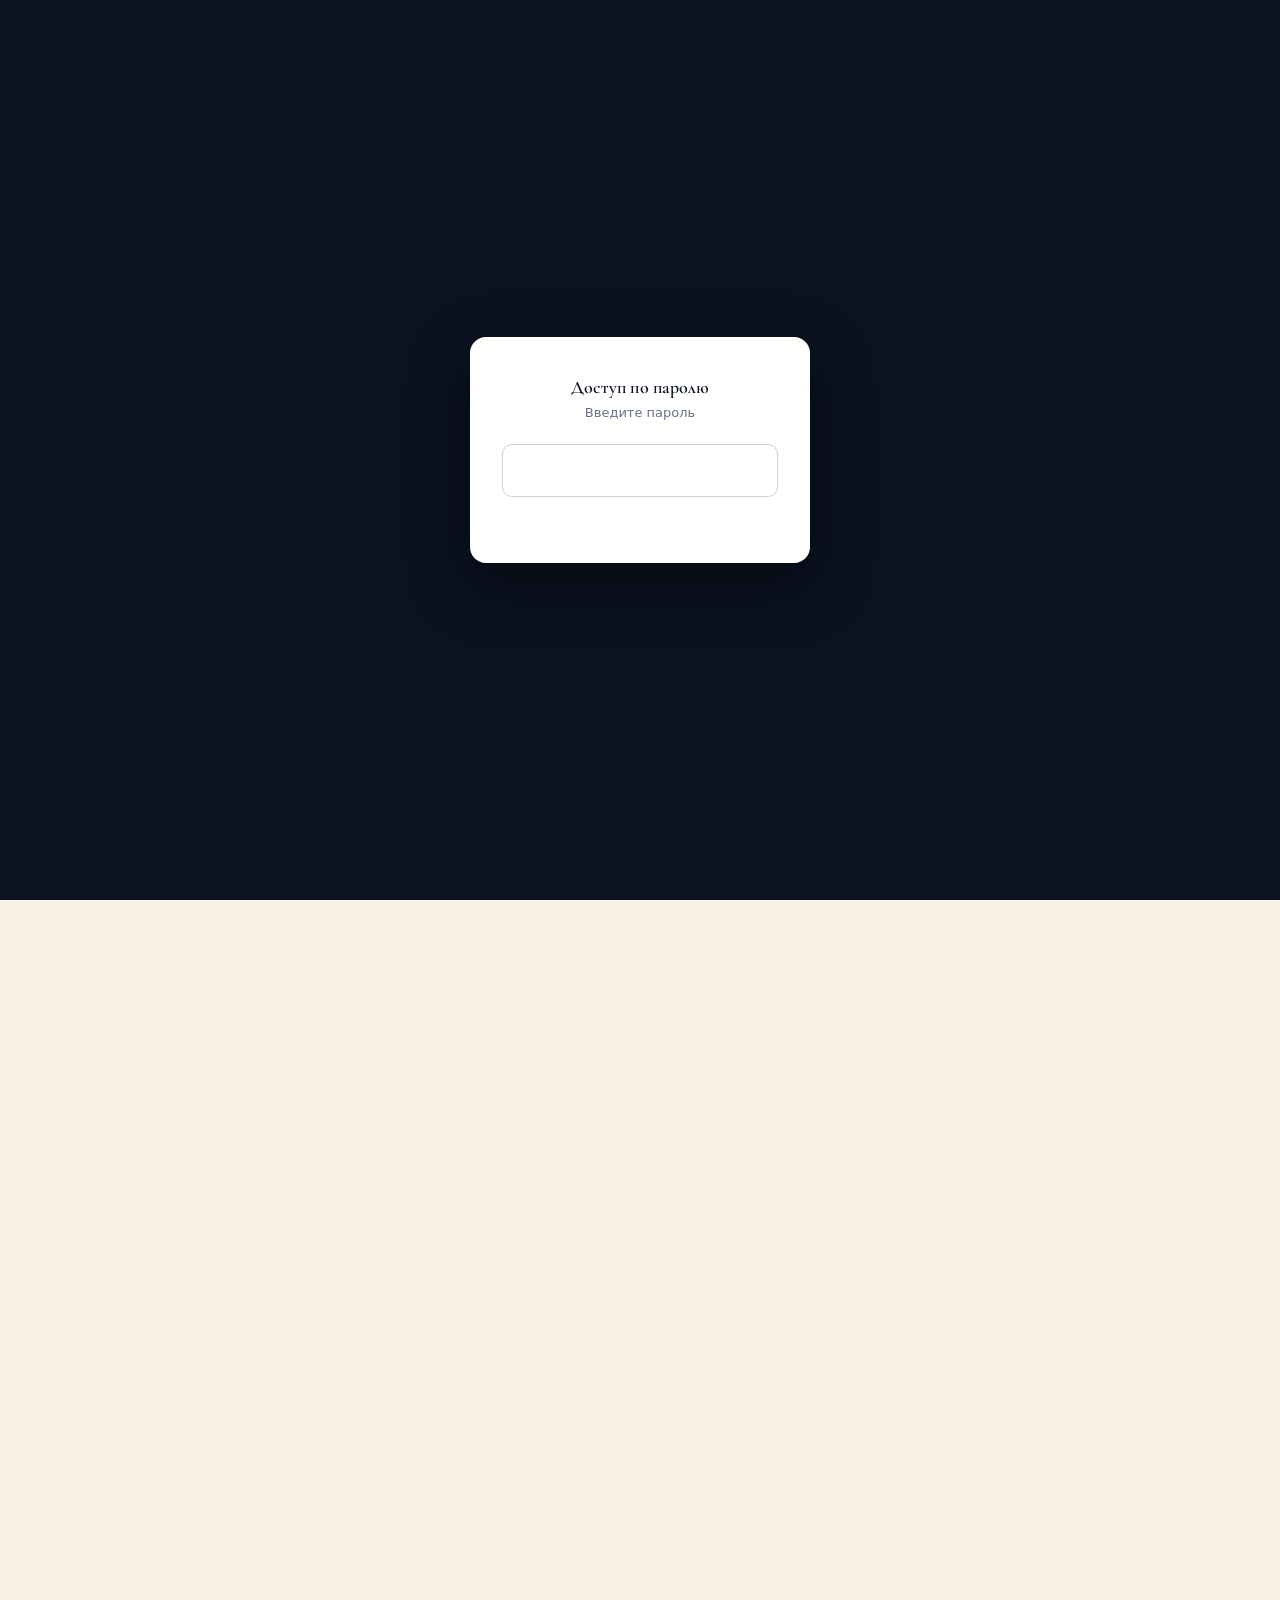
<file: terms.html>
<!DOCTYPE html>
<html lang="ru" dir="ltr">
<head>
    <meta charset="UTF-8">
    <meta name="viewport" content="width=device-width, initial-scale=1.0">
    <meta name="theme-color" content="#6B1F2E">
    <meta name="description" content="Пользовательское соглашение StampScaner. Условия идентификации марок, выпуска цифровых сертификатов, страхового покрытия и использования услуг Postman.">
    <meta name="robots" content="index,follow">
    <title>Пользовательское соглашение · StampScaner</title>

    <script src="pin-gate.js?v=6"></script>

    <link rel="stylesheet" href="_fonts/g_b881ab9f23.css">
    <link rel="stylesheet" href="css/style.css">
    <link rel="icon" type="image/svg+xml" href="data:image/svg+xml,%3Csvg xmlns='http://www.w3.org/2000/svg' viewBox='0 0 100 100'%3E%3Crect x='10' y='12' width='80' height='76' fill='%236B1F2E' stroke='%23B8924C' stroke-width='2' rx='2'/%3E%3Ccircle cx='50' cy='50' r='22' fill='none' stroke='%23B8924C' stroke-width='3'/%3E%3Ctext x='50' y='58' text-anchor='middle' font-family='serif' font-size='28' font-weight='600' fill='%23F5EDDC'%3ES%3C/text%3E%3C/svg%3E">
</head>
<body>

    <header class="site-header">
        <div class="site-header__inner">
            <a href="index.html" class="brand">
                <svg class="brand__mark" viewBox="0 0 100 100" aria-hidden="true">
                    <rect x="6" y="8" width="88" height="84" fill="var(--c-burgundy)" stroke="var(--c-gold)" stroke-width="2" rx="3"/>
                    <circle cx="50" cy="50" r="24" fill="none" stroke="var(--c-gold)" stroke-width="3"/>
                    <text x="50" y="60" text-anchor="middle" font-family="Cormorant Garamond, serif" font-size="32" font-weight="600" fill="#F5EDDC">S</text>
                </svg>
                <span>StampScaner</span>
            </a>
            <nav class="nav" data-nav>
                <a href="index.html#services" class="nav__link">Услуги</a>
                <a href="index.html#postman" class="nav__link">Агент Postman</a>
                <a href="index.html#certificate" class="nav__link">Сертификат</a>
                <a href="index.html#pricing" class="nav__link">Тарифы</a>
                <a href="cert/" class="nav__link">Реестр</a>
            </nav>
            <div class="controls">
                <select class="theme-select" data-theme-select aria-label="Theme">
                    <option value="light">☀ Light</option>
                    <option value="sepia">⊙ Sepia</option>
                    <option value="dark">☾ Dark</option>
                </select>
                <button class="control-btn mobile-toggle" data-mobile-toggle aria-label="Menu">☰</button>
            </div>
        </div>
    </header>

    <main>
        <section class="legal-page">
            <div class="container-narrow">

                <div class="legal-page__hero">
                    <div class="section-heading__eyebrow">Правовые документы</div>
                    <h1>Пользовательское соглашение</h1>
                    <div class="legal-meta">
                        <strong>Редакция:</strong> 1.0 · <strong>Действует с:</strong> 29 мая 2026 года
                    </div>
                </div>

                <div class="callout">
                    <strong>Коротко.</strong> StampScaner — сервис идентификации и экспертизы почтовых марок. Услуги идентификации и базовой информации бесплатны. Сертификация, маркетплейс, оценка, страхование и рассылка — платные, по факту обращения. Сертификат содержит страховое покрытие до 1000 долларов США при соблюдении специальных условий, описанных в разделе 5.
                </div>

                <nav class="toc" aria-label="Содержание">
                    <h3>Содержание</h3>
                    <ol>
                        <li><a href="#s1">Общие положения</a></li>
                        <li><a href="#s2">Стороны соглашения</a></li>
                        <li><a href="#s3">Услуги сервиса</a></li>
                        <li><a href="#s4">Условия использования агента Postman</a></li>
                        <li><a href="#s5">Цифровой сертификат и страховое покрытие</a></li>
                        <li><a href="#s6">Маркетплейс и эскроу</a></li>
                        <li><a href="#s7">Оплата и возврат</a></li>
                        <li><a href="#s8">Регистрация и аккаунт</a></li>
                        <li><a href="#s9">Запрещённое поведение</a></li>
                        <li><a href="#s10">Интеллектуальная собственность</a></li>
                        <li><a href="#s11">Ограничение ответственности</a></li>
                        <li><a href="#s12">Применимое право и разрешение споров</a></li>
                        <li><a href="#s13">Изменение условий</a></li>
                        <li><a href="#s14">Контакты</a></li>
                    </ol>
                </nav>

                <article class="legal-body">

                    <h2 id="s1">1. Общие положения</h2>
                    <p>Настоящее Пользовательское соглашение (далее — «Соглашение») регулирует отношения между Кагировым Абдул-Хакимом Ахмадовичем (далее — «Основатель»), действующим как индивидуальный предприниматель и владелец сервиса <strong>StampScaner</strong> (далее — «Сервис»), и любым физическим или юридическим лицом, использующим Сервис (далее — «Пользователь»).</p>
                    <p>Сервис включает в себя сайт <a href="https://stampscaner.com">stampscaner.com</a>, мобильное приложение <strong>StampScaner</strong> для платформ Android и iOS (после публикации), системного ИИ-агента <strong>Postman</strong>, публичный реестр сертификатов и сопутствующую инфраструктуру.</p>
                    <p>Использование Сервиса любым способом — открытие сайта, регистрация, отправка фотографии для распознавания, оформление платной услуги — означает безоговорочное принятие настоящего Соглашения в актуальной редакции.</p>

                    <h2 id="s2">2. Стороны соглашения</h2>
                    <p><strong>Основатель</strong> — Кагиров Абдул-Хаким Ахмадович (Аслан Каа), являющийся правообладателем Сервиса и единственным лицом, имеющим право подписи цифровых и печатных сертификатов от имени StampScaner.</p>
                    <p><strong>Пользователь</strong> — любое лицо, обладающее правовой дееспособностью, использующее Сервис. Несовершеннолетние Пользователи действуют с согласия законных представителей.</p>
                    <p><strong>Postman</strong> — программный модуль на основе технологий искусственного интеллекта, действующий по правилам, заданным Основателем, и не являющийся самостоятельным субъектом правоотношений.</p>

                    <h2 id="s3">3. Услуги сервиса</h2>

                    <h3>3.1. Бесплатные услуги</h3>
                    <ul>
                        <li>идентификация почтовых марок по фотографии или описанию;</li>
                        <li>предоставление базовых сведений: страна, год, серия, ориентировочный каталожный номер, диапазон оценочной стоимости;</li>
                        <li>ведение личной коллекции Пользователя в объёме, заявленном в действующем тарифе;</li>
                        <li>чтение публикаций раздела новостей филателии;</li>
                        <li>чтение публичного реестра сертификатов.</li>
                    </ul>

                    <h3>3.2. Платные услуги</h3>
                    <ul>
                        <li><strong>Полный пакет документов</strong> — подробное досье на марку, включая историю выпуска, тираж, разновидности, cross-reference с каталогами Scott / Stanley Gibbons / Michel / Загорский (как фактические ссылки), анализ цен за 24 месяца, рекомендации владельцу;</li>
                        <li><strong>Цифровой сертификат</strong> — выдаётся в двух разновидностях:
                            <ul>
                                <li><em>Pre-cert</em> — сертификат, выпущенный по результатам автоматизированного анализа Postman без очной экспертизы, с явной пометкой «Pre-cert», без страхового покрытия;</li>
                                <li><em>Premium</em> — сертификат, выпущенный после очной экспертизы физического экземпляра, со страховым покрытием в соответствии с разделом 5.</li>
                            </ul>
                        </li>
                        <li><strong>Размещение объявления о продаже</strong> на доске объявлений Сервиса;</li>
                        <li><strong>Рассылка о продаже</strong> — целевая или массовая рассылка подписчикам Сервиса;</li>
                        <li><strong>Премиум-страница марки</strong> на домене stampscaner.com с галереей, описанием и ценовой динамикой;</li>
                        <li><strong>Оценка коллекции</strong> от одного экземпляра до собраний промышленного масштаба;</li>
                        <li><strong>Страхование марки или коллекции</strong> через лицензированных страховщиков-партнёров;</li>
                        <li><strong>Страхование сделки</strong> при купле-продаже через Сервис;</li>
                        <li><strong>Услуги по выкупу и реализации</strong> отдельных марок и коллекций;</li>
                        <li><strong>Очная экспертиза с выездом</strong> для коллекций высокой стоимости.</li>
                    </ul>

                    <p>Актуальные тарифы публикуются на странице <a href="index.html#pricing">stampscaner.com#pricing</a> и в личном кабинете Пользователя.</p>

                    <h2 id="s4">4. Условия использования агента Postman</h2>
                    <p>Postman предоставляет информационное и экспертное содействие. Ответы Postman имеют рекомендательный характер за исключением случаев, когда заключение оформлено в виде официального сертификата по разделу 5.</p>
                    <p>Postman вправе отказать в ответе или отнести запрос к необходимости очной экспертизы при недостаточной информации, низкой уверенности оценки (менее 80 %) или обоснованных подозрениях на подделку. Такой отказ не считается неисполнением обязательства Сервиса.</p>
                    <p>Postman не предоставляет инструкций по изготовлению подделок, обходу средств защиты подлинных выпусков, сокрытию реставрации либо маскировке провенанса. Запросы такого характера отклоняются.</p>
                    <p>Действия Пользователя при работе с Postman фиксируются в аналитическом журнале Сервиса в соответствии с Политикой конфиденциальности.</p>

                    <h2 id="s5">5. Цифровой сертификат и страховое покрытие</h2>

                    <h3>5.1. Сущность сертификата</h3>
                    <p>Цифровой сертификат StampScaner — это документ, выпущенный Основателем в подтверждение результатов экспертизы конкретного экземпляра почтовой марки или иного филателистического материала. Сертификат содержит уникальный регистрационный номер, описание объекта, грейд по шкале APS, оценочный диапазон, цифровую подпись Основателя (Ed25519), а также запись в публичном реестре по адресу stampscaner.com/cert.</p>

                    <h3>5.2. Виды сертификатов</h3>
                    <p>Сервис выпускает сертификаты двух разновидностей с разными условиями ответственности:</p>
                    <ul>
                        <li><strong>Pre-cert</strong> — выдаётся по результатам автоматизированного анализа Postman на основании фотографий, предоставленных Пользователем. Не содержит страхового покрытия. Имеет явную пометку «Pre-cert» как на лицевой части документа, так и в реестре. Не предназначен для использования при крупных сделках, аукционах и страховых случаях.</li>
                        <li><strong>Premium</strong> — выдаётся после очной экспертизы физического экземпляра, доставленного в StampScaner или партнёрскую лабораторию. Содержит страховое покрытие в размере 1 000 (одна тысяча) долларов США при соблюдении условий пункта 5.3.</li>
                    </ul>

                    <h3>5.3. Условия страхового покрытия Premium-сертификата</h3>
                    <p>Покрытие в 1 000 долларов США выплачивается Пользователю в случае установления полного несоответствия информации, указанной в сертификате (например, если сертифицированный экземпляр оказался подделкой при условии, что Сервис не пометил его как сомнительный), при одновременном соблюдении следующих условий:</p>
                    <ul>
                        <li>оценка марки была заказана и оплачена Пользователем как платная услуга;</li>
                        <li>марка была доставлена в StampScaner или партнёрскую лабораторию для очной экспертизы;</li>
                        <li>сертификат был передан Пользователю лично или через подтверждённую доставку с фиксированной идентификацией получателя;</li>
                        <li>претензия заявлена не позднее 24 месяцев с даты выдачи сертификата;</li>
                        <li>экземпляр представлен на повторную экспертизу в неизменённом виде.</li>
                    </ul>

                    <h3>5.4. Случаи, в которых покрытие не применяется</h3>
                    <ul>
                        <li>сертификат выпущен как Pre-cert (страхование такого сертификата не предусмотрено);</li>
                        <li>Пользователь предоставил искажённые или неполные исходные данные;</li>
                        <li>объект был повреждён, изменён или реставрирован после выдачи сертификата;</li>
                        <li>претензия касается субъективных аспектов рыночной оценки, не охваченных грейдом APS;</li>
                        <li>сертификат был получен третьим лицом без надлежащей передачи прав;</li>
                        <li>претензия противоречит решению второй независимой экспертизы, проведённой признанной организацией (PSE, APEX, BPA Expertising, Philatelic Foundation, эксперт AIEP).</li>
                    </ul>

                    <h3>5.5. Реализация страхового покрытия</h3>
                    <p>На дату действия настоящей редакции Соглашения реализация покрытия обеспечивается выделенным резервным счётом Основателя. После подписания договора со страховой компанией-партнёром (планируется по результатам Спринта 5 дорожной карты Сервиса) покрытие будет реализовываться через лицензированного страховщика. О соответствующем переходе Пользователи уведомляются за 30 дней.</p>

                    <h3>5.6. Отказ в выпуске сертификата</h3>
                    <p>Сервис вправе отказать в выпуске сертификата без объяснения причин и обязан вернуть Пользователю оплаченную сумму за вычетом фактически понесённых расходов на доставку и подготовку. Основанием для отказа могут служить обоснованные подозрения на подделку, происхождение из сомнительных источников, нарушение норм оборота объектов культурной ценности, санкционные ограничения, претензии на материал со стороны третьих лиц.</p>

                    <h2 id="s6">6. Маркетплейс и эскроу</h2>
                    <p>Маркетплейс StampScaner (запуск планируется в Спринте 4 дорожной карты Сервиса) предоставляет инфраструктуру для размещения объявлений о продаже, проведения расчётов через эскроу, защиты сделки и независимой верификации подлинности материала. До запуска данный раздел Соглашения вступает в силу с момента публичного объявления о начале работы маркетплейса.</p>
                    <p>Сервис выступает информационным посредником между продавцами и покупателями и не является стороной по сделке, кроме случаев прямого выкупа материала Сервисом (см. п. 3.2).</p>
                    <p>Комиссии маркетплейса публикуются на странице тарифов и не могут быть изменены задним числом по уже инициированным сделкам.</p>

                    <h2 id="s7">7. Оплата и возврат</h2>
                    <p>Оплата платных услуг осуществляется через сторонних платёжных провайдеров (банковские карты, СБП, криптовалютные шлюзы и иные), указанных в платёжной форме Сервиса. Сервис не сохраняет реквизиты платёжных инструментов.</p>
                    <p>Возврат денежных средств производится в следующих случаях:</p>
                    <ul>
                        <li>Сервис отказал в исполнении услуги;</li>
                        <li>услуга не была оказана по причинам, зависящим от Сервиса, в течение объявленного срока;</li>
                        <li>сертификат не был выпущен по результатам экспертизы (за вычетом фактически понесённых расходов);</li>
                        <li>дублирование оплаты по технической ошибке.</li>
                    </ul>
                    <p>Возврат денежных средств за уже оказанные услуги (выданный сертификат, размещённое объявление, проведённую оценку, состоявшуюся сделку через маркетплейс) не производится, за исключением случаев, прямо предусмотренных применимым законодательством.</p>

                    <h2 id="s8">8. Регистрация и аккаунт</h2>
                    <p>Для использования платных услуг Пользователь регистрирует аккаунт, указывая действительный электронный адрес и пароль. Пользователь обязан сохранять конфиденциальность пароля и несёт ответственность за все действия, совершённые с использованием его аккаунта.</p>
                    <p>Сервис вправе временно или постоянно ограничить доступ Пользователя к аккаунту в случае нарушения настоящего Соглашения, требований применимого законодательства, прав третьих лиц или подозрений в мошенничестве.</p>

                    <h2 id="s9">9. Запрещённое поведение</h2>
                    <p>При использовании Сервиса запрещается:</p>
                    <ul>
                        <li>предоставлять заведомо недостоверные сведения о материале, заявленном на экспертизу;</li>
                        <li>выдавать чужой материал за свой при попытке получить сертификат;</li>
                        <li>пытаться получить сертификат на материал, относящийся к похищенным филателистическим объектам или к коллекциям, не прошедшим деаксессию из музейных фондов;</li>
                        <li>использовать Сервис для отмывания денежных средств или иных операций, противоречащих применимому законодательству о ПОД/ФТ;</li>
                        <li>нарушать санкционные режимы, применимые к месту нахождения Пользователя;</li>
                        <li>автоматически собирать данные Сервиса (скрапинг) сверх объёмов, разрешённых API, robots.txt и Условиями использования;</li>
                        <li>пытаться обойти средства защиты, аутентификации, лимиты и иные технические ограничения Сервиса;</li>
                        <li>выдавать ответы Postman за решения сертифицированного человеческого эксперта при отсутствии оформленного сертификата.</li>
                    </ul>

                    <h2 id="s10">10. Интеллектуальная собственность</h2>
                    <p>Исключительные права на программный комплекс Сервиса, дизайн сайта и мобильного приложения, тексты, оригинальные изображения, базу данных Сервиса как объект смежных прав (ст. 1334 ГК РФ), а также на бренд <strong>StampScaner</strong> и торговое наименование <strong>Postman</strong> принадлежат Основателю.</p>
                    <p>Сервис не присваивает каталожные номера Scott, Stanley Gibbons, Michel, Yvert et Tellier, Соловьёва, Загорского, Ляпина и других правообладателей. Соответствующие номера упоминаются исключительно как cross-reference для удобства идентификации.</p>
                    <p>Пользователь, загружающий фотографии и описания своих экземпляров, предоставляет Сервису неисключительную безвозмездную лицензию на использование таких материалов в рамках работы Сервиса (отображение в личном кабинете, в реестре сертификатов, в обучающих выборках Postman) на срок действия аккаунта Пользователя и в течение пяти лет после его закрытия. Лицензия распространяется на территорию всех стран мира.</p>
                    <p>Пользователь гарантирует, что обладает достаточным объёмом прав для предоставления указанной лицензии, и обязуется самостоятельно удовлетворить любые претензии третьих лиц, связанные с загруженными им материалами.</p>

                    <h2 id="s11">11. Ограничение ответственности</h2>
                    <p>Услуги Сервиса предоставляются «как есть» в пределах настоящего Соглашения. Информация Postman, относящаяся к бесплатной идентификации, оценочным диапазонам и рыночным прогнозам, носит справочный характер. Сервис не гарантирует абсолютную точность таких ответов и не несёт ответственности за решения Пользователя, принятые исключительно на их основании.</p>
                    <p>Сервис не отвечает за поведение продавцов и покупателей маркетплейса, не являясь стороной по сделке (за исключением случаев прямого выкупа). Любой спор между Пользователями маркетплейса разрешается между ними непосредственно, при содействии Сервиса в рамках встроенного диспут-механизма.</p>
                    <p>Размер ответственности Сервиса в любом случае ограничен суммой, фактически уплаченной Пользователем за конкретную услугу, послужившую основанием для претензии, за исключением страхового покрытия Premium-сертификата (раздел 5), которое применяется на специальных условиях.</p>
                    <p>Сервис не отвечает за временную недоступность вследствие технических сбоев, обновлений, действий регуляторов, инфраструктурных провайдеров и обстоятельств непреодолимой силы.</p>

                    <h2 id="s12">12. Применимое право и разрешение споров</h2>
                    <p>Настоящее Соглашение регулируется правом Российской Федерации. Стороны принимают разумные меры к досудебному урегулированию любых разногласий: претензия направляется по адресу <a href="mailto:aslankaa@yandex.ru">aslankaa@yandex.ru</a> и подлежит рассмотрению в течение 30 (тридцати) календарных дней.</p>
                    <p>Не урегулированные в досудебном порядке споры подлежат разрешению в суде по месту нахождения Основателя.</p>
                    <p>Пользователи, не являющиеся резидентами Российской Федерации, вправе обратиться в суд по месту своего нахождения в соответствии с применимыми нормами международного частного права и потребительского законодательства соответствующей юрисдикции.</p>

                    <h2 id="s13">13. Изменение условий</h2>
                    <p>Основатель вправе вносить изменения в настоящее Соглашение. Актуальная редакция всегда доступна по адресу <a href="terms.html">stampscaner.com/terms.html</a> с указанием даты вступления в силу.</p>
                    <p>Существенные изменения, затрагивающие ранее выданные сертификаты, страховое покрытие, тарифы по уже инициированным сделкам, не имеют обратной силы. Пользователи уведомляются о существенных изменениях не позднее чем за 30 дней по электронному адресу аккаунта.</p>
                    <p>Продолжение использования Сервиса после вступления изменений в силу означает согласие Пользователя с новой редакцией. Несогласный с изменениями Пользователь вправе прекратить использование Сервиса и потребовать удаления своего аккаунта в соответствии с Политикой конфиденциальности.</p>

                    <h2 id="s14">14. Контакты</h2>
                    <p><strong>Основатель и владелец Сервиса:</strong> Кагиров Абдул-Хаким Ахмадович.</p>
                    <p><strong>Электронная почта:</strong> <a href="mailto:aslankaa@yandex.ru">aslankaa@yandex.ru</a></p>
                    <p><strong>Сайт:</strong> <a href="https://stampscaner.com">stampscaner.com</a></p>
                    <p><strong>Реестр сертификатов:</strong> <a href="cert/">stampscaner.com/cert/</a></p>
                    <p><strong>Политика конфиденциальности:</strong> <a href="privacy.html">stampscaner.com/privacy.html</a></p>

                </article>
            </div>
        </section>
    </main>

    <footer class="site-footer">
        <div class="container">
            <div class="site-footer__bottom">
                <div>© 2026 Кагиров Абдул-Хаким Ахмадович. Все права защищены.</div>
                <div>
                    <a href="index.html">Главная</a> ·
                    <a href="privacy.html">Политика конфиденциальности</a> ·
                    <a href="cert/">Реестр</a>
                </div>
            </div>
        </div>
    </footer>

    <script src="js/app.js"></script>
</body>
</html>
</file>
<file: _fonts/g_b881ab9f23.css>
/* cyrillic-ext */
@font-face {
  font-family: 'Cormorant Garamond';
  font-style: italic;
  font-weight: 400;
  font-display: swap;
  src: url(co3smX5slCNuHLi8bLeY9MK7whWMhyjYrGFEsdtdc62E6zd58jD-hdM8Efs.woff2) format('woff2');
  unicode-range: U+0460-052F, U+1C80-1C8A, U+20B4, U+2DE0-2DFF, U+A640-A69F, U+FE2E-FE2F;
}
/* cyrillic */
@font-face {
  font-family: 'Cormorant Garamond';
  font-style: italic;
  font-weight: 400;
  font-display: swap;
  src: url(co3smX5slCNuHLi8bLeY9MK7whWMhyjYrGFEsdtdc62E6zd58jD-jNM8Efs.woff2) format('woff2');
  unicode-range: U+0301, U+0400-045F, U+0490-0491, U+04B0-04B1, U+2116;
}
/* vietnamese */
@font-face {
  font-family: 'Cormorant Garamond';
  font-style: italic;
  font-weight: 400;
  font-display: swap;
  src: url(co3smX5slCNuHLi8bLeY9MK7whWMhyjYrGFEsdtdc62E6zd58jD-h9M8Efs.woff2) format('woff2');
  unicode-range: U+0102-0103, U+0110-0111, U+0128-0129, U+0168-0169, U+01A0-01A1, U+01AF-01B0, U+0300-0301, U+0303-0304, U+0308-0309, U+0323, U+0329, U+1EA0-1EF9, U+20AB;
}
/* latin-ext */
@font-face {
  font-family: 'Cormorant Garamond';
  font-style: italic;
  font-weight: 400;
  font-display: swap;
  src: url(co3smX5slCNuHLi8bLeY9MK7whWMhyjYrGFEsdtdc62E6zd58jD-htM8Efs.woff2) format('woff2');
  unicode-range: U+0100-02BA, U+02BD-02C5, U+02C7-02CC, U+02CE-02D7, U+02DD-02FF, U+0304, U+0308, U+0329, U+1D00-1DBF, U+1E00-1E9F, U+1EF2-1EFF, U+2020, U+20A0-20AB, U+20AD-20C0, U+2113, U+2C60-2C7F, U+A720-A7FF;
}
/* latin */
@font-face {
  font-family: 'Cormorant Garamond';
  font-style: italic;
  font-weight: 400;
  font-display: swap;
  src: url(co3smX5slCNuHLi8bLeY9MK7whWMhyjYrGFEsdtdc62E6zd58jD-iNM8.woff2) format('woff2');
  unicode-range: U+0000-00FF, U+0131, U+0152-0153, U+02BB-02BC, U+02C6, U+02DA, U+02DC, U+0304, U+0308, U+0329, U+2000-206F, U+20AC, U+2122, U+2191, U+2193, U+2212, U+2215, U+FEFF, U+FFFD;
}
/* cyrillic-ext */
@font-face {
  font-family: 'Cormorant Garamond';
  font-style: normal;
  font-weight: 400;
  font-display: swap;
  src: url(co3bmX5slCNuHLi8bLeY9MK7whWMhyjYpHtKgS4.woff2) format('woff2');
  unicode-range: U+0460-052F, U+1C80-1C8A, U+20B4, U+2DE0-2DFF, U+A640-A69F, U+FE2E-FE2F;
}
/* cyrillic */
@font-face {
  font-family: 'Cormorant Garamond';
  font-style: normal;
  font-weight: 400;
  font-display: swap;
  src: url(co3bmX5slCNuHLi8bLeY9MK7whWMhyjYrXtKgS4.woff2) format('woff2');
  unicode-range: U+0301, U+0400-045F, U+0490-0491, U+04B0-04B1, U+2116;
}
/* vietnamese */
@font-face {
  font-family: 'Cormorant Garamond';
  font-style: normal;
  font-weight: 400;
  font-display: swap;
  src: url(co3bmX5slCNuHLi8bLeY9MK7whWMhyjYpntKgS4.woff2) format('woff2');
  unicode-range: U+0102-0103, U+0110-0111, U+0128-0129, U+0168-0169, U+01A0-01A1, U+01AF-01B0, U+0300-0301, U+0303-0304, U+0308-0309, U+0323, U+0329, U+1EA0-1EF9, U+20AB;
}
/* latin-ext */
@font-face {
  font-family: 'Cormorant Garamond';
  font-style: normal;
  font-weight: 400;
  font-display: swap;
  src: url(co3bmX5slCNuHLi8bLeY9MK7whWMhyjYp3tKgS4.woff2) format('woff2');
  unicode-range: U+0100-02BA, U+02BD-02C5, U+02C7-02CC, U+02CE-02D7, U+02DD-02FF, U+0304, U+0308, U+0329, U+1D00-1DBF, U+1E00-1E9F, U+1EF2-1EFF, U+2020, U+20A0-20AB, U+20AD-20C0, U+2113, U+2C60-2C7F, U+A720-A7FF;
}
/* latin */
@font-face {
  font-family: 'Cormorant Garamond';
  font-style: normal;
  font-weight: 400;
  font-display: swap;
  src: url(co3bmX5slCNuHLi8bLeY9MK7whWMhyjYqXtK.woff2) format('woff2');
  unicode-range: U+0000-00FF, U+0131, U+0152-0153, U+02BB-02BC, U+02C6, U+02DA, U+02DC, U+0304, U+0308, U+0329, U+2000-206F, U+20AC, U+2122, U+2191, U+2193, U+2212, U+2215, U+FEFF, U+FFFD;
}
/* cyrillic-ext */
@font-face {
  font-family: 'Cormorant Garamond';
  font-style: normal;
  font-weight: 500;
  font-display: swap;
  src: url(co3bmX5slCNuHLi8bLeY9MK7whWMhyjYpHtKgS4.woff2) format('woff2');
  unicode-range: U+0460-052F, U+1C80-1C8A, U+20B4, U+2DE0-2DFF, U+A640-A69F, U+FE2E-FE2F;
}
/* cyrillic */
@font-face {
  font-family: 'Cormorant Garamond';
  font-style: normal;
  font-weight: 500;
  font-display: swap;
  src: url(co3bmX5slCNuHLi8bLeY9MK7whWMhyjYrXtKgS4.woff2) format('woff2');
  unicode-range: U+0301, U+0400-045F, U+0490-0491, U+04B0-04B1, U+2116;
}
/* vietnamese */
@font-face {
  font-family: 'Cormorant Garamond';
  font-style: normal;
  font-weight: 500;
  font-display: swap;
  src: url(co3bmX5slCNuHLi8bLeY9MK7whWMhyjYpntKgS4.woff2) format('woff2');
  unicode-range: U+0102-0103, U+0110-0111, U+0128-0129, U+0168-0169, U+01A0-01A1, U+01AF-01B0, U+0300-0301, U+0303-0304, U+0308-0309, U+0323, U+0329, U+1EA0-1EF9, U+20AB;
}
/* latin-ext */
@font-face {
  font-family: 'Cormorant Garamond';
  font-style: normal;
  font-weight: 500;
  font-display: swap;
  src: url(co3bmX5slCNuHLi8bLeY9MK7whWMhyjYp3tKgS4.woff2) format('woff2');
  unicode-range: U+0100-02BA, U+02BD-02C5, U+02C7-02CC, U+02CE-02D7, U+02DD-02FF, U+0304, U+0308, U+0329, U+1D00-1DBF, U+1E00-1E9F, U+1EF2-1EFF, U+2020, U+20A0-20AB, U+20AD-20C0, U+2113, U+2C60-2C7F, U+A720-A7FF;
}
/* latin */
@font-face {
  font-family: 'Cormorant Garamond';
  font-style: normal;
  font-weight: 500;
  font-display: swap;
  src: url(co3bmX5slCNuHLi8bLeY9MK7whWMhyjYqXtK.woff2) format('woff2');
  unicode-range: U+0000-00FF, U+0131, U+0152-0153, U+02BB-02BC, U+02C6, U+02DA, U+02DC, U+0304, U+0308, U+0329, U+2000-206F, U+20AC, U+2122, U+2191, U+2193, U+2212, U+2215, U+FEFF, U+FFFD;
}
/* cyrillic-ext */
@font-face {
  font-family: 'Cormorant Garamond';
  font-style: normal;
  font-weight: 600;
  font-display: swap;
  src: url(co3bmX5slCNuHLi8bLeY9MK7whWMhyjYpHtKgS4.woff2) format('woff2');
  unicode-range: U+0460-052F, U+1C80-1C8A, U+20B4, U+2DE0-2DFF, U+A640-A69F, U+FE2E-FE2F;
}
/* cyrillic */
@font-face {
  font-family: 'Cormorant Garamond';
  font-style: normal;
  font-weight: 600;
  font-display: swap;
  src: url(co3bmX5slCNuHLi8bLeY9MK7whWMhyjYrXtKgS4.woff2) format('woff2');
  unicode-range: U+0301, U+0400-045F, U+0490-0491, U+04B0-04B1, U+2116;
}
/* vietnamese */
@font-face {
  font-family: 'Cormorant Garamond';
  font-style: normal;
  font-weight: 600;
  font-display: swap;
  src: url(co3bmX5slCNuHLi8bLeY9MK7whWMhyjYpntKgS4.woff2) format('woff2');
  unicode-range: U+0102-0103, U+0110-0111, U+0128-0129, U+0168-0169, U+01A0-01A1, U+01AF-01B0, U+0300-0301, U+0303-0304, U+0308-0309, U+0323, U+0329, U+1EA0-1EF9, U+20AB;
}
/* latin-ext */
@font-face {
  font-family: 'Cormorant Garamond';
  font-style: normal;
  font-weight: 600;
  font-display: swap;
  src: url(co3bmX5slCNuHLi8bLeY9MK7whWMhyjYp3tKgS4.woff2) format('woff2');
  unicode-range: U+0100-02BA, U+02BD-02C5, U+02C7-02CC, U+02CE-02D7, U+02DD-02FF, U+0304, U+0308, U+0329, U+1D00-1DBF, U+1E00-1E9F, U+1EF2-1EFF, U+2020, U+20A0-20AB, U+20AD-20C0, U+2113, U+2C60-2C7F, U+A720-A7FF;
}
/* latin */
@font-face {
  font-family: 'Cormorant Garamond';
  font-style: normal;
  font-weight: 600;
  font-display: swap;
  src: url(co3bmX5slCNuHLi8bLeY9MK7whWMhyjYqXtK.woff2) format('woff2');
  unicode-range: U+0000-00FF, U+0131, U+0152-0153, U+02BB-02BC, U+02C6, U+02DA, U+02DC, U+0304, U+0308, U+0329, U+2000-206F, U+20AC, U+2122, U+2191, U+2193, U+2212, U+2215, U+FEFF, U+FFFD;
}
/* cyrillic-ext */
@font-face {
  font-family: 'Inter';
  font-style: normal;
  font-weight: 400;
  font-display: swap;
  src: url(UcC73FwrK3iLTeHuS_nVMrMxCp50SjIa2JL7SUc.woff2) format('woff2');
  unicode-range: U+0460-052F, U+1C80-1C8A, U+20B4, U+2DE0-2DFF, U+A640-A69F, U+FE2E-FE2F;
}
/* cyrillic */
@font-face {
  font-family: 'Inter';
  font-style: normal;
  font-weight: 400;
  font-display: swap;
  src: url(UcC73FwrK3iLTeHuS_nVMrMxCp50SjIa0ZL7SUc.woff2) format('woff2');
  unicode-range: U+0301, U+0400-045F, U+0490-0491, U+04B0-04B1, U+2116;
}
/* greek-ext */
@font-face {
  font-family: 'Inter';
  font-style: normal;
  font-weight: 400;
  font-display: swap;
  src: url(UcC73FwrK3iLTeHuS_nVMrMxCp50SjIa2ZL7SUc.woff2) format('woff2');
  unicode-range: U+1F00-1FFF;
}
/* greek */
@font-face {
  font-family: 'Inter';
  font-style: normal;
  font-weight: 400;
  font-display: swap;
  src: url(UcC73FwrK3iLTeHuS_nVMrMxCp50SjIa1pL7SUc.woff2) format('woff2');
  unicode-range: U+0370-0377, U+037A-037F, U+0384-038A, U+038C, U+038E-03A1, U+03A3-03FF;
}
/* vietnamese */
@font-face {
  font-family: 'Inter';
  font-style: normal;
  font-weight: 400;
  font-display: swap;
  src: url(UcC73FwrK3iLTeHuS_nVMrMxCp50SjIa2pL7SUc.woff2) format('woff2');
  unicode-range: U+0102-0103, U+0110-0111, U+0128-0129, U+0168-0169, U+01A0-01A1, U+01AF-01B0, U+0300-0301, U+0303-0304, U+0308-0309, U+0323, U+0329, U+1EA0-1EF9, U+20AB;
}
/* latin-ext */
@font-face {
  font-family: 'Inter';
  font-style: normal;
  font-weight: 400;
  font-display: swap;
  src: url(UcC73FwrK3iLTeHuS_nVMrMxCp50SjIa25L7SUc.woff2) format('woff2');
  unicode-range: U+0100-02BA, U+02BD-02C5, U+02C7-02CC, U+02CE-02D7, U+02DD-02FF, U+0304, U+0308, U+0329, U+1D00-1DBF, U+1E00-1E9F, U+1EF2-1EFF, U+2020, U+20A0-20AB, U+20AD-20C0, U+2113, U+2C60-2C7F, U+A720-A7FF;
}
/* latin */
@font-face {
  font-family: 'Inter';
  font-style: normal;
  font-weight: 400;
  font-display: swap;
  src: url(UcC73FwrK3iLTeHuS_nVMrMxCp50SjIa1ZL7.woff2) format('woff2');
  unicode-range: U+0000-00FF, U+0131, U+0152-0153, U+02BB-02BC, U+02C6, U+02DA, U+02DC, U+0304, U+0308, U+0329, U+2000-206F, U+20AC, U+2122, U+2191, U+2193, U+2212, U+2215, U+FEFF, U+FFFD;
}
/* cyrillic-ext */
@font-face {
  font-family: 'Inter';
  font-style: normal;
  font-weight: 500;
  font-display: swap;
  src: url(UcC73FwrK3iLTeHuS_nVMrMxCp50SjIa2JL7SUc.woff2) format('woff2');
  unicode-range: U+0460-052F, U+1C80-1C8A, U+20B4, U+2DE0-2DFF, U+A640-A69F, U+FE2E-FE2F;
}
/* cyrillic */
@font-face {
  font-family: 'Inter';
  font-style: normal;
  font-weight: 500;
  font-display: swap;
  src: url(UcC73FwrK3iLTeHuS_nVMrMxCp50SjIa0ZL7SUc.woff2) format('woff2');
  unicode-range: U+0301, U+0400-045F, U+0490-0491, U+04B0-04B1, U+2116;
}
/* greek-ext */
@font-face {
  font-family: 'Inter';
  font-style: normal;
  font-weight: 500;
  font-display: swap;
  src: url(UcC73FwrK3iLTeHuS_nVMrMxCp50SjIa2ZL7SUc.woff2) format('woff2');
  unicode-range: U+1F00-1FFF;
}
/* greek */
@font-face {
  font-family: 'Inter';
  font-style: normal;
  font-weight: 500;
  font-display: swap;
  src: url(UcC73FwrK3iLTeHuS_nVMrMxCp50SjIa1pL7SUc.woff2) format('woff2');
  unicode-range: U+0370-0377, U+037A-037F, U+0384-038A, U+038C, U+038E-03A1, U+03A3-03FF;
}
/* vietnamese */
@font-face {
  font-family: 'Inter';
  font-style: normal;
  font-weight: 500;
  font-display: swap;
  src: url(UcC73FwrK3iLTeHuS_nVMrMxCp50SjIa2pL7SUc.woff2) format('woff2');
  unicode-range: U+0102-0103, U+0110-0111, U+0128-0129, U+0168-0169, U+01A0-01A1, U+01AF-01B0, U+0300-0301, U+0303-0304, U+0308-0309, U+0323, U+0329, U+1EA0-1EF9, U+20AB;
}
/* latin-ext */
@font-face {
  font-family: 'Inter';
  font-style: normal;
  font-weight: 500;
  font-display: swap;
  src: url(UcC73FwrK3iLTeHuS_nVMrMxCp50SjIa25L7SUc.woff2) format('woff2');
  unicode-range: U+0100-02BA, U+02BD-02C5, U+02C7-02CC, U+02CE-02D7, U+02DD-02FF, U+0304, U+0308, U+0329, U+1D00-1DBF, U+1E00-1E9F, U+1EF2-1EFF, U+2020, U+20A0-20AB, U+20AD-20C0, U+2113, U+2C60-2C7F, U+A720-A7FF;
}
/* latin */
@font-face {
  font-family: 'Inter';
  font-style: normal;
  font-weight: 500;
  font-display: swap;
  src: url(UcC73FwrK3iLTeHuS_nVMrMxCp50SjIa1ZL7.woff2) format('woff2');
  unicode-range: U+0000-00FF, U+0131, U+0152-0153, U+02BB-02BC, U+02C6, U+02DA, U+02DC, U+0304, U+0308, U+0329, U+2000-206F, U+20AC, U+2122, U+2191, U+2193, U+2212, U+2215, U+FEFF, U+FFFD;
}
/* cyrillic-ext */
@font-face {
  font-family: 'Inter';
  font-style: normal;
  font-weight: 600;
  font-display: swap;
  src: url(UcC73FwrK3iLTeHuS_nVMrMxCp50SjIa2JL7SUc.woff2) format('woff2');
  unicode-range: U+0460-052F, U+1C80-1C8A, U+20B4, U+2DE0-2DFF, U+A640-A69F, U+FE2E-FE2F;
}
/* cyrillic */
@font-face {
  font-family: 'Inter';
  font-style: normal;
  font-weight: 600;
  font-display: swap;
  src: url(UcC73FwrK3iLTeHuS_nVMrMxCp50SjIa0ZL7SUc.woff2) format('woff2');
  unicode-range: U+0301, U+0400-045F, U+0490-0491, U+04B0-04B1, U+2116;
}
/* greek-ext */
@font-face {
  font-family: 'Inter';
  font-style: normal;
  font-weight: 600;
  font-display: swap;
  src: url(UcC73FwrK3iLTeHuS_nVMrMxCp50SjIa2ZL7SUc.woff2) format('woff2');
  unicode-range: U+1F00-1FFF;
}
/* greek */
@font-face {
  font-family: 'Inter';
  font-style: normal;
  font-weight: 600;
  font-display: swap;
  src: url(UcC73FwrK3iLTeHuS_nVMrMxCp50SjIa1pL7SUc.woff2) format('woff2');
  unicode-range: U+0370-0377, U+037A-037F, U+0384-038A, U+038C, U+038E-03A1, U+03A3-03FF;
}
/* vietnamese */
@font-face {
  font-family: 'Inter';
  font-style: normal;
  font-weight: 600;
  font-display: swap;
  src: url(UcC73FwrK3iLTeHuS_nVMrMxCp50SjIa2pL7SUc.woff2) format('woff2');
  unicode-range: U+0102-0103, U+0110-0111, U+0128-0129, U+0168-0169, U+01A0-01A1, U+01AF-01B0, U+0300-0301, U+0303-0304, U+0308-0309, U+0323, U+0329, U+1EA0-1EF9, U+20AB;
}
/* latin-ext */
@font-face {
  font-family: 'Inter';
  font-style: normal;
  font-weight: 600;
  font-display: swap;
  src: url(UcC73FwrK3iLTeHuS_nVMrMxCp50SjIa25L7SUc.woff2) format('woff2');
  unicode-range: U+0100-02BA, U+02BD-02C5, U+02C7-02CC, U+02CE-02D7, U+02DD-02FF, U+0304, U+0308, U+0329, U+1D00-1DBF, U+1E00-1E9F, U+1EF2-1EFF, U+2020, U+20A0-20AB, U+20AD-20C0, U+2113, U+2C60-2C7F, U+A720-A7FF;
}
/* latin */
@font-face {
  font-family: 'Inter';
  font-style: normal;
  font-weight: 600;
  font-display: swap;
  src: url(UcC73FwrK3iLTeHuS_nVMrMxCp50SjIa1ZL7.woff2) format('woff2');
  unicode-range: U+0000-00FF, U+0131, U+0152-0153, U+02BB-02BC, U+02C6, U+02DA, U+02DC, U+0304, U+0308, U+0329, U+2000-206F, U+20AC, U+2122, U+2191, U+2193, U+2212, U+2215, U+FEFF, U+FFFD;
}
/* cyrillic-ext */
@font-face {
  font-family: 'Inter';
  font-style: normal;
  font-weight: 700;
  font-display: swap;
  src: url(UcC73FwrK3iLTeHuS_nVMrMxCp50SjIa2JL7SUc.woff2) format('woff2');
  unicode-range: U+0460-052F, U+1C80-1C8A, U+20B4, U+2DE0-2DFF, U+A640-A69F, U+FE2E-FE2F;
}
/* cyrillic */
@font-face {
  font-family: 'Inter';
  font-style: normal;
  font-weight: 700;
  font-display: swap;
  src: url(UcC73FwrK3iLTeHuS_nVMrMxCp50SjIa0ZL7SUc.woff2) format('woff2');
  unicode-range: U+0301, U+0400-045F, U+0490-0491, U+04B0-04B1, U+2116;
}
/* greek-ext */
@font-face {
  font-family: 'Inter';
  font-style: normal;
  font-weight: 700;
  font-display: swap;
  src: url(UcC73FwrK3iLTeHuS_nVMrMxCp50SjIa2ZL7SUc.woff2) format('woff2');
  unicode-range: U+1F00-1FFF;
}
/* greek */
@font-face {
  font-family: 'Inter';
  font-style: normal;
  font-weight: 700;
  font-display: swap;
  src: url(UcC73FwrK3iLTeHuS_nVMrMxCp50SjIa1pL7SUc.woff2) format('woff2');
  unicode-range: U+0370-0377, U+037A-037F, U+0384-038A, U+038C, U+038E-03A1, U+03A3-03FF;
}
/* vietnamese */
@font-face {
  font-family: 'Inter';
  font-style: normal;
  font-weight: 700;
  font-display: swap;
  src: url(UcC73FwrK3iLTeHuS_nVMrMxCp50SjIa2pL7SUc.woff2) format('woff2');
  unicode-range: U+0102-0103, U+0110-0111, U+0128-0129, U+0168-0169, U+01A0-01A1, U+01AF-01B0, U+0300-0301, U+0303-0304, U+0308-0309, U+0323, U+0329, U+1EA0-1EF9, U+20AB;
}
/* latin-ext */
@font-face {
  font-family: 'Inter';
  font-style: normal;
  font-weight: 700;
  font-display: swap;
  src: url(UcC73FwrK3iLTeHuS_nVMrMxCp50SjIa25L7SUc.woff2) format('woff2');
  unicode-range: U+0100-02BA, U+02BD-02C5, U+02C7-02CC, U+02CE-02D7, U+02DD-02FF, U+0304, U+0308, U+0329, U+1D00-1DBF, U+1E00-1E9F, U+1EF2-1EFF, U+2020, U+20A0-20AB, U+20AD-20C0, U+2113, U+2C60-2C7F, U+A720-A7FF;
}
/* latin */
@font-face {
  font-family: 'Inter';
  font-style: normal;
  font-weight: 700;
  font-display: swap;
  src: url(UcC73FwrK3iLTeHuS_nVMrMxCp50SjIa1ZL7.woff2) format('woff2');
  unicode-range: U+0000-00FF, U+0131, U+0152-0153, U+02BB-02BC, U+02C6, U+02DA, U+02DC, U+0304, U+0308, U+0329, U+2000-206F, U+20AC, U+2122, U+2191, U+2193, U+2212, U+2215, U+FEFF, U+FFFD;
}
</file>
<file: css/style.css>
/* ============================================================
   StampScaner — Premium landing
   © Кагиров Абдул-Хаким Ахмадович (Аслан Каа), 2026
   Design: премиум-филателистическая эстетика (бургунди + кремовый + матовое золото)
   Themes: Light (default) / Dark / Sepia
   ============================================================ */

/* --------- Reset --------- */
*, *::before, *::after { box-sizing: border-box; margin: 0; padding: 0; }
html { scroll-behavior: smooth; }
body { line-height: 1.6; -webkit-font-smoothing: antialiased; }
img, svg { display: block; max-width: 100%; height: auto; }
a { color: inherit; text-decoration: none; }
button { font: inherit; cursor: pointer; border: none; background: none; }

/* --------- Theme: Light (default) --------- */
:root {
    --c-bg: #F8F2E4;
    --c-bg-elevated: #FFFFFF;
    --c-bg-deep: #EFE6D2;
    --c-text: #1A1410;
    --c-text-soft: #5A4A3A;
    --c-text-muted: #8A7660;

    --c-burgundy: #6B1F2E;
    --c-burgundy-deep: #4D1520;
    --c-burgundy-soft: #C7807D;

    --c-gold: #B8924C;
    --c-gold-soft: #D9B97A;
    --c-gold-deep: #8A6B33;

    --c-border: #D9CCB1;
    --c-border-soft: #E8DDC4;

    --c-success: #5E7C3F;
    --c-warn: #B86A2C;
    --c-danger: #A33124;

    --shadow-sm: 0 1px 3px rgba(60, 30, 10, 0.08);
    --shadow-md: 0 4px 16px rgba(60, 30, 10, 0.10);
    --shadow-lg: 0 12px 40px rgba(60, 30, 10, 0.14);

    --radius-sm: 6px;
    --radius-md: 12px;
    --radius-lg: 20px;

    --font-serif: 'Cormorant Garamond', 'Times New Roman', Georgia, serif;
    --font-sans: 'Inter', -apple-system, BlinkMacSystemFont, 'Segoe UI', sans-serif;
    --font-mono: 'JetBrains Mono', 'Consolas', monospace;
}

/* --------- Theme: Dark --------- */
[data-theme="dark"] {
    --c-bg: #1A1410;
    --c-bg-elevated: #221A14;
    --c-bg-deep: #100B08;
    --c-text: #F5EDDC;
    --c-text-soft: #C7B89A;
    --c-text-muted: #8A7660;

    --c-burgundy: #C7807D;
    --c-burgundy-deep: #6B1F2E;
    --c-burgundy-soft: #E5A8A5;

    --c-gold: #D9B97A;
    --c-gold-soft: #EAD4A0;
    --c-gold-deep: #B8924C;

    --c-border: #3A2D20;
    --c-border-soft: #2A2018;

    --shadow-sm: 0 1px 3px rgba(0, 0, 0, 0.35);
    --shadow-md: 0 4px 16px rgba(0, 0, 0, 0.40);
    --shadow-lg: 0 12px 40px rgba(0, 0, 0, 0.55);
}

/* --------- Theme: Sepia --------- */
[data-theme="sepia"] {
    --c-bg: #EDE3D0;
    --c-bg-elevated: #F5ECD8;
    --c-bg-deep: #E0D2B5;
    --c-text: #3A2A18;
    --c-text-soft: #6A5238;
    --c-text-muted: #9A8260;

    --c-burgundy: #8A2A30;
    --c-burgundy-deep: #5D1A20;
    --c-burgundy-soft: #C68A82;

    --c-gold: #A6803A;
    --c-gold-soft: #C9A664;
    --c-gold-deep: #735623;

    --c-border: #C9B68A;
    --c-border-soft: #D9C9A0;

    --shadow-sm: 0 1px 3px rgba(80, 50, 20, 0.10);
    --shadow-md: 0 4px 16px rgba(80, 50, 20, 0.12);
    --shadow-lg: 0 12px 40px rgba(80, 50, 20, 0.18);
}

/* --------- Base --------- */
body {
    font-family: var(--font-sans);
    font-size: 16px;
    color: var(--c-text);
    background: var(--c-bg);
    transition: background-color 0.3s ease, color 0.3s ease;
    overflow-x: hidden;
}

h1, h2, h3, h4 {
    font-family: var(--font-serif);
    font-weight: 500;
    line-height: 1.15;
    color: var(--c-text);
    letter-spacing: -0.01em;
}

h1 { font-size: clamp(2.6rem, 5.5vw, 4.6rem); }
h2 { font-size: clamp(2.0rem, 4vw, 3.0rem); margin-bottom: 1.2rem; }
h3 { font-size: clamp(1.4rem, 2.2vw, 1.8rem); margin-bottom: 0.8rem; }
h4 { font-size: 1.2rem; margin-bottom: 0.5rem; }

p { color: var(--c-text-soft); }
strong { color: var(--c-text); font-weight: 600; }

::selection { background: var(--c-gold); color: var(--c-bg-elevated); }

/* --------- Layout --------- */
.container {
    max-width: 1200px;
    margin: 0 auto;
    padding: 0 24px;
}

.container-narrow {
    max-width: 880px;
    margin: 0 auto;
    padding: 0 24px;
}

section {
    padding: 96px 0;
    position: relative;
}

section.tight { padding: 64px 0; }

/* --------- Header --------- */
.site-header {
    position: sticky;
    top: 0;
    z-index: 100;
    background: color-mix(in srgb, var(--c-bg) 95%, transparent);
    backdrop-filter: blur(12px);
    -webkit-backdrop-filter: blur(12px);
    border-bottom: 1px solid var(--c-border-soft);
}

.site-header__inner {
    display: flex;
    align-items: center;
    justify-content: space-between;
    padding: 16px 24px;
    max-width: 1320px;
    margin: 0 auto;
    gap: 24px;
}

.brand {
    display: flex;
    align-items: center;
    gap: 12px;
    font-family: var(--font-serif);
    font-size: 1.4rem;
    font-weight: 500;
    color: var(--c-burgundy);
    letter-spacing: 0.01em;
}
[data-theme="dark"] .brand { color: var(--c-burgundy-soft); }

.brand__mark {
    width: 36px;
    height: 36px;
    display: inline-block;
}

.nav {
    display: flex;
    align-items: center;
    gap: 28px;
    flex-wrap: wrap;
}

.nav__link {
    color: var(--c-text-soft);
    font-size: 0.95rem;
    font-weight: 500;
    transition: color 0.2s ease;
    position: relative;
}
.nav__link:hover { color: var(--c-burgundy); }
[data-theme="dark"] .nav__link:hover { color: var(--c-burgundy-soft); }

.nav__link::after {
    content: '';
    position: absolute;
    left: 0;
    bottom: -4px;
    width: 0;
    height: 2px;
    background: var(--c-gold);
    transition: width 0.25s ease;
}
.nav__link:hover::after { width: 100%; }

.controls {
    display: flex;
    align-items: center;
    gap: 8px;
}

.control-btn {
    width: 38px;
    height: 38px;
    border-radius: var(--radius-sm);
    display: flex;
    align-items: center;
    justify-content: center;
    color: var(--c-text-soft);
    transition: background 0.2s ease, color 0.2s ease;
    font-size: 0.85rem;
    border: 1px solid var(--c-border-soft);
}
.control-btn:hover {
    background: var(--c-bg-deep);
    color: var(--c-burgundy);
}

.lang-select, .theme-select {
    background: transparent;
    color: var(--c-text-soft);
    border: 1px solid var(--c-border-soft);
    padding: 8px 12px;
    border-radius: var(--radius-sm);
    font-size: 0.9rem;
    font-family: var(--font-sans);
}

/* --------- Buttons --------- */
.btn {
    display: inline-flex;
    align-items: center;
    justify-content: center;
    gap: 8px;
    padding: 14px 28px;
    border-radius: var(--radius-sm);
    font-weight: 600;
    font-size: 0.95rem;
    letter-spacing: 0.01em;
    transition: transform 0.15s ease, box-shadow 0.2s ease, background 0.2s ease;
    border: 1px solid transparent;
    text-align: center;
    cursor: pointer;
}
.btn:hover { transform: translateY(-1px); }
.btn:active { transform: translateY(0); }

.btn--primary {
    background: var(--c-burgundy);
    color: #F8F2E4;
    box-shadow: var(--shadow-sm);
}
.btn--primary:hover {
    background: var(--c-burgundy-deep);
    box-shadow: var(--shadow-md);
}

.btn--gold {
    background: var(--c-gold);
    color: #1A1410;
    box-shadow: var(--shadow-sm);
}
.btn--gold:hover {
    background: var(--c-gold-deep);
    color: #F8F2E4;
    box-shadow: var(--shadow-md);
}

.btn--ghost {
    background: transparent;
    color: var(--c-burgundy);
    border-color: var(--c-burgundy);
}
[data-theme="dark"] .btn--ghost { color: var(--c-burgundy-soft); border-color: var(--c-burgundy-soft); }
.btn--ghost:hover {
    background: var(--c-burgundy);
    color: #F8F2E4;
}

.btn--lg { padding: 18px 36px; font-size: 1.05rem; }

/* --------- Hero --------- */
.hero {
    padding: 80px 0 96px;
    position: relative;
    overflow: hidden;
}

.hero::before {
    content: '';
    position: absolute;
    inset: 0;
    background:
        radial-gradient(ellipse at top right, color-mix(in srgb, var(--c-gold) 18%, transparent) 0%, transparent 50%),
        radial-gradient(ellipse at bottom left, color-mix(in srgb, var(--c-burgundy) 12%, transparent) 0%, transparent 50%);
    pointer-events: none;
    z-index: 0;
}

.hero__inner {
    position: relative;
    z-index: 1;
    display: grid;
    grid-template-columns: 1.2fr 1fr;
    gap: 72px;
    align-items: center;
}

@media (max-width: 900px) {
    .hero__inner { grid-template-columns: 1fr; gap: 56px; text-align: center; }
}

.hero__eyebrow {
    display: inline-block;
    padding: 6px 14px;
    border: 1px solid var(--c-gold);
    border-radius: 100px;
    font-size: 0.85rem;
    color: var(--c-gold-deep);
    letter-spacing: 0.08em;
    text-transform: uppercase;
    margin-bottom: 28px;
    font-weight: 500;
}
[data-theme="dark"] .hero__eyebrow { color: var(--c-gold-soft); }

.hero__title {
    margin-bottom: 24px;
}

.hero__title em {
    font-style: italic;
    color: var(--c-burgundy);
}
[data-theme="dark"] .hero__title em { color: var(--c-burgundy-soft); }

.hero__lead {
    font-size: 1.2rem;
    color: var(--c-text-soft);
    max-width: 580px;
    margin-bottom: 40px;
    line-height: 1.55;
}
@media (max-width: 900px) {
    .hero__lead { margin-left: auto; margin-right: auto; }
}

.hero__actions {
    display: flex;
    gap: 16px;
    flex-wrap: wrap;
}
@media (max-width: 900px) {
    .hero__actions { justify-content: center; }
}

.hero__visual {
    position: relative;
    min-height: 480px;
    display: flex;
    align-items: center;
    justify-content: center;
}

/* --------- Stamp visual (decorative) --------- */
.stamp-frame {
    position: relative;
    width: 100%;
    max-width: 360px;
    aspect-ratio: 3/4;
    background: var(--c-bg-elevated);
    box-shadow: var(--shadow-lg);
    border-radius: 4px;
    padding: 18px;
    transform: rotate(-3deg);
    transition: transform 0.3s ease;
}
.stamp-frame:hover { transform: rotate(0deg) scale(1.02); }

.stamp-frame::before, .stamp-frame::after {
    content: '';
    position: absolute;
    inset: -4px;
    background-image:
        radial-gradient(circle, var(--c-bg) 4px, transparent 4.5px);
    background-size: 12px 12px;
    background-position: center;
    pointer-events: none;
    z-index: -1;
}

.stamp-frame__inner {
    height: 100%;
    background: linear-gradient(180deg,
        color-mix(in srgb, var(--c-burgundy) 95%, white) 0%,
        var(--c-burgundy-deep) 100%);
    border-radius: 2px;
    padding: 24px 20px;
    display: flex;
    flex-direction: column;
    justify-content: space-between;
    color: #F5EDDC;
    font-family: var(--font-serif);
}

.stamp-frame__country {
    font-size: 0.7rem;
    letter-spacing: 0.3em;
    text-transform: uppercase;
    opacity: 0.85;
}

.stamp-frame__title {
    font-size: 1.6rem;
    margin: 20px 0;
    line-height: 1.1;
}

.stamp-frame__denomination {
    align-self: flex-end;
    background: var(--c-gold);
    color: #1A1410;
    padding: 6px 12px;
    border-radius: 2px;
    font-weight: 600;
    font-size: 1.1rem;
    font-family: var(--font-sans);
}

.stamp-frame__year {
    font-size: 0.8rem;
    letter-spacing: 0.2em;
    opacity: 0.7;
    margin-top: 16px;
}

.stamp-frame__cert-badge {
    position: absolute;
    top: -28px;
    right: -28px;
    width: 96px;
    height: 96px;
    border-radius: 50%;
    background: var(--c-gold);
    color: #1A1410;
    display: flex;
    align-items: center;
    justify-content: center;
    flex-direction: column;
    font-family: var(--font-serif);
    font-weight: 600;
    box-shadow: var(--shadow-md);
    transform: rotate(12deg);
    border: 3px solid var(--c-bg);
    font-size: 0.7rem;
    line-height: 1.1;
    text-align: center;
    padding: 6px;
}

/* --------- Sections --------- */
.section-heading {
    text-align: center;
    margin-bottom: 56px;
}
.section-heading__eyebrow {
    color: var(--c-gold-deep);
    letter-spacing: 0.12em;
    text-transform: uppercase;
    font-size: 0.85rem;
    margin-bottom: 16px;
    font-weight: 500;
}
[data-theme="dark"] .section-heading__eyebrow { color: var(--c-gold-soft); }

.section-heading__lead {
    max-width: 640px;
    margin: 12px auto 0;
    color: var(--c-text-soft);
    font-size: 1.1rem;
}

/* --------- Services grid --------- */
.services {
    background: var(--c-bg-deep);
}

.services__grid {
    display: grid;
    grid-template-columns: repeat(auto-fit, minmax(280px, 1fr));
    gap: 24px;
}

.service-card {
    background: var(--c-bg-elevated);
    border: 1px solid var(--c-border-soft);
    border-radius: var(--radius-md);
    padding: 32px 28px;
    transition: transform 0.25s ease, box-shadow 0.25s ease, border-color 0.25s ease;
}
.service-card:hover {
    transform: translateY(-4px);
    box-shadow: var(--shadow-md);
    border-color: var(--c-gold);
}

.service-card__icon {
    width: 56px;
    height: 56px;
    border-radius: var(--radius-sm);
    background: color-mix(in srgb, var(--c-burgundy) 12%, transparent);
    color: var(--c-burgundy);
    display: flex;
    align-items: center;
    justify-content: center;
    margin-bottom: 20px;
    font-size: 1.4rem;
}
[data-theme="dark"] .service-card__icon { color: var(--c-burgundy-soft); background: color-mix(in srgb, var(--c-burgundy) 25%, transparent); }

.service-card__title {
    font-family: var(--font-serif);
    font-size: 1.4rem;
    color: var(--c-text);
    margin-bottom: 12px;
}

.service-card__desc {
    color: var(--c-text-soft);
    font-size: 0.95rem;
}

.service-card__price {
    display: inline-block;
    margin-top: 16px;
    padding: 4px 10px;
    border-radius: 4px;
    background: var(--c-gold);
    color: #1A1410;
    font-weight: 600;
    font-size: 0.9rem;
}

.service-card__free {
    display: inline-block;
    margin-top: 16px;
    padding: 4px 10px;
    border-radius: 4px;
    background: var(--c-success);
    color: #F5EDDC;
    font-weight: 600;
    font-size: 0.9rem;
}

/* --------- Postman section --------- */
.postman {
    padding: 120px 0;
    background: var(--c-burgundy-deep);
    color: #F5EDDC;
    position: relative;
    overflow: hidden;
}

.postman::before {
    content: '';
    position: absolute;
    inset: 0;
    background:
        radial-gradient(circle at 20% 30%, color-mix(in srgb, var(--c-gold) 12%, transparent) 0%, transparent 40%),
        radial-gradient(circle at 80% 70%, color-mix(in srgb, var(--c-burgundy-soft) 8%, transparent) 0%, transparent 40%);
    pointer-events: none;
}

.postman__inner {
    position: relative;
    z-index: 1;
    display: grid;
    grid-template-columns: 1fr 1.1fr;
    gap: 72px;
    align-items: center;
}
@media (max-width: 900px) {
    .postman__inner { grid-template-columns: 1fr; gap: 48px; }
}

.postman h2 { color: #F5EDDC; }
.postman p { color: rgba(245, 237, 220, 0.85); }

.postman__eyebrow {
    color: var(--c-gold-soft);
    letter-spacing: 0.12em;
    text-transform: uppercase;
    font-size: 0.85rem;
    margin-bottom: 16px;
    font-weight: 500;
}

.postman__lead {
    font-size: 1.15rem;
    margin: 20px 0 32px;
    max-width: 520px;
}

.postman__attrs {
    display: grid;
    grid-template-columns: repeat(2, 1fr);
    gap: 14px;
    margin: 28px 0 36px;
}
@media (max-width: 480px) {
    .postman__attrs { grid-template-columns: 1fr; }
}

.postman__attr {
    display: flex;
    gap: 12px;
    align-items: flex-start;
    font-size: 0.95rem;
    color: rgba(245, 237, 220, 0.92);
}

.postman__attr::before {
    content: '✦';
    color: var(--c-gold);
    flex-shrink: 0;
    margin-top: 2px;
}

/* Chat preview card */
.chat-preview {
    background: rgba(245, 237, 220, 0.05);
    border: 1px solid rgba(245, 237, 220, 0.12);
    backdrop-filter: blur(10px);
    border-radius: var(--radius-md);
    padding: 28px;
    box-shadow: var(--shadow-lg);
}

.chat-preview__header {
    display: flex;
    align-items: center;
    gap: 14px;
    padding-bottom: 16px;
    border-bottom: 1px solid rgba(245, 237, 220, 0.10);
    margin-bottom: 20px;
}

.chat-preview__avatar {
    width: 44px;
    height: 44px;
    border-radius: 50%;
    background: var(--c-gold);
    display: flex;
    align-items: center;
    justify-content: center;
    color: #1A1410;
    font-family: var(--font-serif);
    font-size: 1.4rem;
    font-weight: 600;
    flex-shrink: 0;
}

.chat-preview__name {
    font-family: var(--font-serif);
    font-size: 1.2rem;
    color: #F5EDDC;
}

.chat-preview__status {
    font-size: 0.8rem;
    color: var(--c-gold-soft);
    display: flex;
    align-items: center;
    gap: 6px;
}
.chat-preview__status::before {
    content: '';
    width: 8px;
    height: 8px;
    border-radius: 50%;
    background: #66CC8A;
}

.chat-preview__msg {
    margin-bottom: 14px;
    padding: 12px 16px;
    border-radius: var(--radius-sm);
    font-size: 0.95rem;
    max-width: 90%;
}

.chat-preview__msg--user {
    background: var(--c-burgundy);
    color: #F5EDDC;
    margin-left: auto;
    border-bottom-right-radius: 2px;
}
.chat-preview__msg--postman {
    background: rgba(245, 237, 220, 0.10);
    color: #F5EDDC;
    border-bottom-left-radius: 2px;
}

.chat-preview__input {
    margin-top: 20px;
    padding-top: 16px;
    border-top: 1px solid rgba(245, 237, 220, 0.10);
    display: flex;
    gap: 8px;
    align-items: center;
}

.chat-preview__field {
    flex: 1;
    padding: 12px 16px;
    border-radius: var(--radius-sm);
    background: rgba(245, 237, 220, 0.06);
    color: #F5EDDC;
    border: 1px solid rgba(245, 237, 220, 0.10);
    font-size: 0.95rem;
    font-family: var(--font-sans);
}

.chat-preview__send {
    padding: 12px 18px;
    border-radius: var(--radius-sm);
    background: var(--c-gold);
    color: #1A1410;
    font-weight: 600;
    border: none;
    cursor: pointer;
}

.chat-typing {
    display: inline-flex;
    gap: 4px;
    padding: 2px 0;
}
.chat-typing > span {
    width: 6px;
    height: 6px;
    border-radius: 50%;
    background: rgba(245, 237, 220, 0.7);
    animation: chat-typing-blink 1.2s infinite ease-in-out both;
}
.chat-typing > span:nth-child(2) { animation-delay: 0.18s; }
.chat-typing > span:nth-child(3) { animation-delay: 0.36s; }

@keyframes chat-typing-blink {
    0%, 80%, 100% { opacity: 0.3; transform: translateY(0); }
    40%           { opacity: 1;   transform: translateY(-2px); }
}

/* --------- Certificate section --------- */
.certificate {
    background: var(--c-bg);
}

.certificate__inner {
    display: grid;
    grid-template-columns: 1fr 1.1fr;
    gap: 72px;
    align-items: center;
}
@media (max-width: 900px) {
    .certificate__inner { grid-template-columns: 1fr; gap: 48px; }
}

.certificate__doc {
    background: var(--c-bg-elevated);
    border: 2px solid var(--c-gold);
    border-radius: var(--radius-sm);
    padding: 36px 32px;
    box-shadow: var(--shadow-lg);
    position: relative;
    overflow: hidden;
    aspect-ratio: 3/4;
}

.certificate__doc::before {
    content: '';
    position: absolute;
    inset: 6px;
    border: 1px solid var(--c-gold);
    pointer-events: none;
    border-radius: 2px;
}

.certificate__doc-header {
    text-align: center;
    border-bottom: 1px solid var(--c-border);
    padding-bottom: 16px;
    margin-bottom: 20px;
}

.certificate__doc-title {
    font-family: var(--font-serif);
    font-size: 1.5rem;
    color: var(--c-burgundy);
    margin-bottom: 4px;
}
[data-theme="dark"] .certificate__doc-title { color: var(--c-burgundy-soft); }

.certificate__doc-sub {
    font-size: 0.75rem;
    letter-spacing: 0.2em;
    text-transform: uppercase;
    color: var(--c-text-muted);
}

.certificate__doc-body {
    font-size: 0.9rem;
    color: var(--c-text-soft);
    line-height: 1.7;
}

.certificate__doc-row {
    display: flex;
    justify-content: space-between;
    padding: 6px 0;
    border-bottom: 1px dashed var(--c-border-soft);
}
.certificate__doc-row:last-child { border: none; }

.certificate__doc-row span:first-child {
    color: var(--c-text-muted);
    font-size: 0.8rem;
    text-transform: uppercase;
    letter-spacing: 0.05em;
}
.certificate__doc-row span:last-child {
    color: var(--c-text);
    font-weight: 600;
    font-family: var(--font-serif);
}

.certificate__doc-footer {
    margin-top: 20px;
    display: grid;
    grid-template-columns: 1fr auto;
    gap: 16px;
    align-items: flex-end;
}

.certificate__signature {
    font-family: var(--font-serif);
    font-style: italic;
    font-size: 1.4rem;
    color: var(--c-burgundy);
    border-bottom: 1px solid var(--c-text-muted);
    padding-bottom: 4px;
    text-align: center;
}
[data-theme="dark"] .certificate__signature { color: var(--c-burgundy-soft); }

.certificate__sig-name {
    text-align: center;
    font-size: 0.75rem;
    color: var(--c-text-muted);
    margin-top: 6px;
}

.certificate__qr {
    width: 64px;
    height: 64px;
    background:
        linear-gradient(45deg, var(--c-text) 25%, transparent 25%, transparent 75%, var(--c-text) 75%),
        linear-gradient(45deg, var(--c-text) 25%, transparent 25%, transparent 75%, var(--c-text) 75%),
        var(--c-bg-elevated);
    background-size: 16px 16px;
    background-position: 0 0, 8px 8px;
    border: 4px solid var(--c-bg-elevated);
    box-shadow: 0 0 0 1px var(--c-text);
}

.certificate__features {
    list-style: none;
}

.certificate__features li {
    display: flex;
    gap: 14px;
    padding: 14px 0;
    border-bottom: 1px solid var(--c-border-soft);
    align-items: flex-start;
}

.certificate__features li::before {
    content: '✓';
    flex-shrink: 0;
    width: 28px;
    height: 28px;
    border-radius: 50%;
    background: var(--c-gold);
    color: #1A1410;
    display: flex;
    align-items: center;
    justify-content: center;
    font-weight: bold;
    font-size: 0.85rem;
    margin-top: 2px;
}

.certificate__features strong {
    display: block;
    margin-bottom: 4px;
    color: var(--c-text);
}

.certificate__features p {
    margin: 0;
    font-size: 0.93rem;
}

/* --------- Pricing --------- */
.pricing {
    background: var(--c-bg-deep);
}

.pricing__toggle {
    display: flex;
    justify-content: center;
    gap: 4px;
    margin-bottom: 40px;
    padding: 4px;
    background: var(--c-bg-elevated);
    border: 1px solid var(--c-border-soft);
    border-radius: 100px;
    width: max-content;
    margin-left: auto;
    margin-right: auto;
}

.pricing__toggle-btn {
    padding: 10px 24px;
    border-radius: 100px;
    color: var(--c-text-soft);
    font-weight: 500;
    transition: all 0.2s ease;
}
.pricing__toggle-btn.active {
    background: var(--c-burgundy);
    color: #F5EDDC;
}

.pricing__grid {
    display: grid;
    grid-template-columns: repeat(auto-fit, minmax(280px, 1fr));
    gap: 24px;
}

.price-card {
    background: var(--c-bg-elevated);
    border: 1px solid var(--c-border-soft);
    border-radius: var(--radius-md);
    padding: 36px 28px;
    transition: transform 0.25s ease, box-shadow 0.25s ease;
    position: relative;
}
.price-card:hover {
    transform: translateY(-4px);
    box-shadow: var(--shadow-md);
}

.price-card--featured {
    border-color: var(--c-gold);
    background: linear-gradient(180deg,
        color-mix(in srgb, var(--c-gold) 8%, var(--c-bg-elevated)) 0%,
        var(--c-bg-elevated) 100%);
}

.price-card__tag {
    position: absolute;
    top: -14px;
    right: 24px;
    padding: 6px 16px;
    background: var(--c-gold);
    color: #1A1410;
    border-radius: 100px;
    font-size: 0.75rem;
    font-weight: 700;
    letter-spacing: 0.05em;
    text-transform: uppercase;
}

.price-card__title {
    font-family: var(--font-serif);
    font-size: 1.4rem;
    color: var(--c-text);
    margin-bottom: 8px;
}

.price-card__sub {
    color: var(--c-text-muted);
    font-size: 0.9rem;
    margin-bottom: 24px;
}

.price-card__amount {
    display: flex;
    align-items: baseline;
    gap: 6px;
    margin-bottom: 28px;
}
.price-card__currency {
    font-size: 1.2rem;
    color: var(--c-burgundy);
    font-weight: 600;
}
[data-theme="dark"] .price-card__currency { color: var(--c-burgundy-soft); }
.price-card__value {
    font-family: var(--font-serif);
    font-size: 3rem;
    color: var(--c-text);
    font-weight: 500;
    line-height: 1;
}
.price-card__period {
    color: var(--c-text-muted);
    font-size: 0.95rem;
}

.price-card__features {
    list-style: none;
    margin-bottom: 28px;
}
.price-card__features li {
    padding: 8px 0;
    color: var(--c-text-soft);
    font-size: 0.95rem;
    display: flex;
    gap: 10px;
    align-items: flex-start;
}
.price-card__features li::before {
    content: '✓';
    color: var(--c-gold-deep);
    font-weight: 700;
    flex-shrink: 0;
    margin-top: 2px;
}
[data-theme="dark"] .price-card__features li::before { color: var(--c-gold-soft); }

/* --------- Trust / Legal section --------- */
.trust {
    background: var(--c-bg);
}

.trust__grid {
    display: grid;
    grid-template-columns: repeat(auto-fit, minmax(220px, 1fr));
    gap: 28px;
    margin-top: 56px;
}

.trust__item {
    text-align: center;
    padding: 24px;
}

.trust__item-icon {
    width: 64px;
    height: 64px;
    margin: 0 auto 16px;
    border-radius: 50%;
    background: var(--c-bg-deep);
    color: var(--c-burgundy);
    display: flex;
    align-items: center;
    justify-content: center;
    font-size: 1.6rem;
    border: 2px solid var(--c-gold);
}
[data-theme="dark"] .trust__item-icon { color: var(--c-burgundy-soft); }

.trust__item h4 {
    font-family: var(--font-serif);
    margin-bottom: 8px;
}

.trust__item p {
    font-size: 0.92rem;
}

/* --------- About / Founder --------- */
.founder {
    background: var(--c-bg-deep);
}

.founder__inner {
    display: grid;
    grid-template-columns: 1fr 1.4fr;
    gap: 64px;
    align-items: center;
}
@media (max-width: 900px) {
    .founder__inner { grid-template-columns: 1fr; gap: 40px; text-align: center; }
}

.founder__portrait {
    width: 100%;
    max-width: 340px;
    aspect-ratio: 1;
    border-radius: var(--radius-md);
    background:
        linear-gradient(135deg, var(--c-burgundy) 0%, var(--c-burgundy-deep) 100%);
    display: flex;
    align-items: center;
    justify-content: center;
    color: #F5EDDC;
    font-family: var(--font-serif);
    font-size: 6rem;
    box-shadow: var(--shadow-lg);
    margin: 0 auto;
    position: relative;
    overflow: hidden;
}

.founder__portrait::after {
    content: '';
    position: absolute;
    inset: 0;
    background: radial-gradient(circle at top left, color-mix(in srgb, var(--c-gold) 30%, transparent) 0%, transparent 60%);
}

.founder h2 { margin-bottom: 8px; }

.founder__role {
    color: var(--c-gold-deep);
    font-weight: 500;
    letter-spacing: 0.05em;
    margin-bottom: 28px;
    text-transform: uppercase;
    font-size: 0.9rem;
}
[data-theme="dark"] .founder__role { color: var(--c-gold-soft); }

/* --------- Contacts / CTA footer --------- */
.cta-final {
    background: var(--c-burgundy-deep);
    color: #F5EDDC;
    text-align: center;
    padding: 120px 0;
    position: relative;
    overflow: hidden;
}

.cta-final::before {
    content: '';
    position: absolute;
    inset: 0;
    background:
        radial-gradient(ellipse at center, color-mix(in srgb, var(--c-gold) 8%, transparent) 0%, transparent 70%);
}

.cta-final h2 { color: #F5EDDC; margin-bottom: 16px; }
.cta-final p { color: rgba(245, 237, 220, 0.85); max-width: 580px; margin: 0 auto 36px; font-size: 1.1rem; }

.cta-final__actions {
    display: flex;
    gap: 16px;
    justify-content: center;
    flex-wrap: wrap;
    position: relative;
    z-index: 1;
}

.cta-final__download {
    display: flex;
    align-items: center;
    justify-content: center;
    gap: 40px;
    flex-wrap: wrap;
    position: relative;
    z-index: 1;
}

.cta-final__download .cta-final__actions {
    flex-direction: column;
    align-items: stretch;
    gap: 12px;
    min-width: 260px;
}

.cta-final__qr {
    display: flex;
    align-items: center;
    gap: 16px;
    text-align: left;
}

.cta-final__qr-caption {
    color: rgba(245, 237, 220, 0.9);
    font-size: 0.95rem;
    max-width: 200px;
}

.cta-final__qr-caption a {
    color: var(--c-gold, #B8924C);
    text-decoration: underline;
}

[dir="rtl"] .cta-final__qr { text-align: right; }

@media (max-width: 560px) {
    .cta-final__download { gap: 28px; }
    .cta-final__qr { flex-direction: column; text-align: center; }
    .cta-final__qr-caption { text-align: center; }
    [dir="rtl"] .cta-final__qr-caption { text-align: center; }
}

.cta-final__contacts {
    margin-top: 40px;
    display: flex;
    gap: 24px;
    justify-content: center;
    flex-wrap: wrap;
    position: relative;
    z-index: 1;
}

.cta-final__contact {
    color: rgba(245, 237, 220, 0.85);
    font-size: 0.95rem;
    display: inline-flex;
    align-items: center;
    gap: 8px;
    padding: 10px 18px;
    border: 1px solid rgba(245, 237, 220, 0.18);
    border-radius: 100px;
    transition: background 0.2s ease, border-color 0.2s ease;
}
.cta-final__contact:hover {
    background: rgba(245, 237, 220, 0.08);
    border-color: var(--c-gold);
}

/* --------- Footer --------- */
.site-footer {
    background: var(--c-bg-deep);
    padding: 56px 0 32px;
    border-top: 1px solid var(--c-border-soft);
}

.site-footer__top {
    display: grid;
    grid-template-columns: 2fr 1fr 1fr 1fr;
    gap: 48px;
    margin-bottom: 40px;
}
@media (max-width: 900px) {
    .site-footer__top { grid-template-columns: 1fr 1fr; gap: 32px; }
}
@media (max-width: 500px) {
    .site-footer__top { grid-template-columns: 1fr; }
}

.site-footer__col h4 {
    font-family: var(--font-sans);
    font-size: 0.9rem;
    letter-spacing: 0.05em;
    text-transform: uppercase;
    color: var(--c-text-muted);
    margin-bottom: 18px;
    font-weight: 500;
}

.site-footer__col ul {
    list-style: none;
    display: flex;
    flex-direction: column;
    gap: 10px;
}

.site-footer__col a {
    color: var(--c-text-soft);
    font-size: 0.92rem;
    transition: color 0.2s ease;
}
.site-footer__col a:hover { color: var(--c-burgundy); }
[data-theme="dark"] .site-footer__col a:hover { color: var(--c-burgundy-soft); }

.site-footer__about p {
    font-size: 0.93rem;
    color: var(--c-text-muted);
    max-width: 360px;
    margin-top: 12px;
}

.site-footer__bottom {
    border-top: 1px solid var(--c-border-soft);
    padding-top: 24px;
    display: flex;
    justify-content: space-between;
    flex-wrap: wrap;
    gap: 16px;
    color: var(--c-text-muted);
    font-size: 0.85rem;
}

.legal-disclaimer {
    background: color-mix(in srgb, var(--c-warn) 6%, var(--c-bg-deep));
    border: 1px solid color-mix(in srgb, var(--c-warn) 30%, transparent);
    border-radius: var(--radius-sm);
    padding: 16px 20px;
    margin-bottom: 24px;
    font-size: 0.88rem;
    color: var(--c-text-soft);
    line-height: 1.55;
}

.legal-disclaimer strong { color: var(--c-warn); }

/* --------- RTL support for Arabic --------- */
[dir="rtl"] .nav__link::after { left: auto; right: 0; }
[dir="rtl"] .chat-preview__msg--user { margin-left: 0; margin-right: auto; }
[dir="rtl"] .chat-preview__msg--user { border-bottom-right-radius: var(--radius-sm); border-bottom-left-radius: 2px; }
[dir="rtl"] .stamp-frame { transform: rotate(3deg); }
[dir="rtl"] .stamp-frame__cert-badge { right: auto; left: -28px; transform: rotate(-12deg); }

/* --------- Utility --------- */
.text-center { text-align: center; }
.mt-0 { margin-top: 0; }
.mt-md { margin-top: 24px; }
.mt-lg { margin-top: 48px; }

/* --------- Animations --------- */
@keyframes fadeUp {
    from { opacity: 0; transform: translateY(20px); }
    to { opacity: 1; transform: translateY(0); }
}

.fade-up {
    animation: fadeUp 0.6s ease forwards;
}

/* --------- Mobile menu --------- */
.mobile-toggle {
    display: none;
    font-size: 1.4rem;
}

@media (max-width: 760px) {
    .nav { display: none; }
    .mobile-toggle { display: flex; }
    .nav.is-open {
        display: flex;
        position: absolute;
        top: 100%;
        left: 0;
        right: 0;
        background: var(--c-bg-elevated);
        flex-direction: column;
        padding: 16px 24px;
        gap: 4px;
        border-bottom: 1px solid var(--c-border);
        box-shadow: var(--shadow-md);
    }
    .nav.is-open .nav__link {
        padding: 12px 0;
        border-bottom: 1px solid var(--c-border-soft);
    }
    .controls .control-btn span { display: none; }
}

/* --------- Print styles for certificate page --------- */
@media print {
    .site-header, .site-footer, .controls { display: none !important; }
    body { background: white; color: black; }
}

/* --------- Legal pages (terms / privacy) --------- */
.legal-page {
    padding: 72px 0 96px;
    background: var(--c-bg);
}

.legal-page__hero {
    border-bottom: 1px solid var(--c-border-soft);
    padding-bottom: 32px;
    margin-bottom: 48px;
}
.legal-page__hero .section-heading__eyebrow { margin-bottom: 12px; }
.legal-page__hero h1 {
    font-size: clamp(2.2rem, 4vw, 3.2rem);
    margin-bottom: 12px;
}
.legal-page__hero .legal-meta {
    color: var(--c-text-muted);
    font-size: 0.95rem;
}
.legal-page__hero .legal-meta strong { color: var(--c-text-soft); }

.legal-body {
    max-width: 800px;
}
.legal-body p,
.legal-body li {
    font-size: 1rem;
    line-height: 1.75;
    color: var(--c-text-soft);
}
.legal-body p { margin-bottom: 16px; }
.legal-body h2 {
    font-size: clamp(1.45rem, 2.2vw, 1.85rem);
    margin: 48px 0 16px;
    padding-top: 12px;
    border-top: 1px solid var(--c-border-soft);
    color: var(--c-text);
}
.legal-body h2:first-child { border-top: none; padding-top: 0; margin-top: 0; }
.legal-body h3 {
    font-size: 1.2rem;
    margin: 28px 0 10px;
    color: var(--c-text);
}
.legal-body ul, .legal-body ol {
    margin: 12px 0 20px;
    padding-inline-start: 24px;
}
.legal-body li { margin-bottom: 8px; }
.legal-body a {
    color: var(--c-burgundy);
    text-decoration: underline;
    text-underline-offset: 3px;
}
[data-theme="dark"] .legal-body a { color: var(--c-burgundy-soft); }
.legal-body strong { color: var(--c-text); }

.callout {
    background: var(--c-bg-elevated);
    border-inline-start: 4px solid var(--c-gold);
    padding: 16px 20px;
    border-radius: 4px;
    margin: 20px 0;
    font-size: 0.97rem;
    color: var(--c-text-soft);
}
.callout strong { color: var(--c-warn); }

.toc {
    background: var(--c-bg-elevated);
    border: 1px solid var(--c-border-soft);
    border-radius: var(--radius-md);
    padding: 24px 28px;
    margin-bottom: 40px;
}
.toc h3 {
    margin: 0 0 12px;
    font-size: 1rem;
    text-transform: uppercase;
    letter-spacing: 0.06em;
    color: var(--c-text-muted);
    font-family: var(--font-sans);
    font-weight: 500;
}
.toc ol {
    counter-reset: toc-num;
    list-style: none;
    padding: 0;
    margin: 0;
}
.toc li {
    counter-increment: toc-num;
    padding: 4px 0;
    font-size: 0.93rem;
}
.toc li::before {
    content: counter(toc-num) ".";
    color: var(--c-gold-deep);
    margin-inline-end: 8px;
    font-variant-numeric: tabular-nums;
}
[data-theme="dark"] .toc li::before { color: var(--c-gold-soft); }
.toc a { color: var(--c-text-soft); text-decoration: none; }
.toc a:hover { color: var(--c-burgundy); }

/* --------- Registry page --------- */
.registry-search {
    display: flex;
    gap: 8px;
    max-width: 600px;
    margin: 32px auto 48px;
}
.registry-search input {
    flex: 1;
    padding: 14px 18px;
    border-radius: var(--radius-sm);
    border: 1px solid var(--c-border);
    background: var(--c-bg-elevated);
    color: var(--c-text);
    font-size: 1rem;
    font-family: var(--font-sans);
}
.registry-search button {
    padding: 14px 24px;
}

.registry-list {
    display: grid;
    gap: 16px;
}
.cert-row {
    display: grid;
    grid-template-columns: auto 1fr auto;
    gap: 20px;
    align-items: center;
    background: var(--c-bg-elevated);
    border: 1px solid var(--c-border-soft);
    border-radius: var(--radius-md);
    padding: 20px 24px;
    transition: border-color 0.2s ease, transform 0.2s ease;
}
.cert-row:hover {
    border-color: var(--c-gold);
    transform: translateY(-1px);
}
.cert-row__num {
    font-family: var(--font-mono);
    font-size: 0.9rem;
    color: var(--c-text-muted);
    background: var(--c-bg-deep);
    padding: 6px 10px;
    border-radius: 4px;
    white-space: nowrap;
}
.cert-row__title {
    font-family: var(--font-serif);
    font-size: 1.2rem;
    color: var(--c-text);
    margin-bottom: 4px;
}
.cert-row__meta {
    color: var(--c-text-muted);
    font-size: 0.9rem;
}
.cert-row__tag {
    padding: 4px 12px;
    border-radius: 100px;
    font-size: 0.78rem;
    font-weight: 600;
    letter-spacing: 0.05em;
    text-transform: uppercase;
}
.cert-row__tag--pre {
    background: color-mix(in srgb, var(--c-warn) 15%, transparent);
    color: var(--c-warn);
    border: 1px solid color-mix(in srgb, var(--c-warn) 40%, transparent);
}
.cert-row__tag--full {
    background: var(--c-gold);
    color: #1A1410;
}
@media (max-width: 600px) {
    .cert-row { grid-template-columns: 1fr; gap: 12px; }
}

.registry-empty {
    text-align: center;
    padding: 64px 20px;
    background: var(--c-bg-elevated);
    border: 1px dashed var(--c-border);
    border-radius: var(--radius-md);
    color: var(--c-text-muted);
}
.registry-empty h3 {
    font-family: var(--font-serif);
    color: var(--c-text-soft);
    margin-bottom: 8px;
}
</file>
<file: _fonts/g_2e1795d4e4.css>
/* cyrillic-ext */
@font-face {
  font-family: 'Cormorant Garamond';
  font-style: italic;
  font-weight: 500;
  font-display: swap;
  src: url(co3smX5slCNuHLi8bLeY9MK7whWMhyjYrGFEsdtdc62E6zd5wDD-hdM8Efs.woff2) format('woff2');
  unicode-range: U+0460-052F, U+1C80-1C8A, U+20B4, U+2DE0-2DFF, U+A640-A69F, U+FE2E-FE2F;
}
/* cyrillic */
@font-face {
  font-family: 'Cormorant Garamond';
  font-style: italic;
  font-weight: 500;
  font-display: swap;
  src: url(co3smX5slCNuHLi8bLeY9MK7whWMhyjYrGFEsdtdc62E6zd5wDD-jNM8Efs.woff2) format('woff2');
  unicode-range: U+0301, U+0400-045F, U+0490-0491, U+04B0-04B1, U+2116;
}
/* vietnamese */
@font-face {
  font-family: 'Cormorant Garamond';
  font-style: italic;
  font-weight: 500;
  font-display: swap;
  src: url(co3smX5slCNuHLi8bLeY9MK7whWMhyjYrGFEsdtdc62E6zd5wDD-h9M8Efs.woff2) format('woff2');
  unicode-range: U+0102-0103, U+0110-0111, U+0128-0129, U+0168-0169, U+01A0-01A1, U+01AF-01B0, U+0300-0301, U+0303-0304, U+0308-0309, U+0323, U+0329, U+1EA0-1EF9, U+20AB;
}
/* latin-ext */
@font-face {
  font-family: 'Cormorant Garamond';
  font-style: italic;
  font-weight: 500;
  font-display: swap;
  src: url(co3smX5slCNuHLi8bLeY9MK7whWMhyjYrGFEsdtdc62E6zd5wDD-htM8Efs.woff2) format('woff2');
  unicode-range: U+0100-02BA, U+02BD-02C5, U+02C7-02CC, U+02CE-02D7, U+02DD-02FF, U+0304, U+0308, U+0329, U+1D00-1DBF, U+1E00-1E9F, U+1EF2-1EFF, U+2020, U+20A0-20AB, U+20AD-20C0, U+2113, U+2C60-2C7F, U+A720-A7FF;
}
/* latin */
@font-face {
  font-family: 'Cormorant Garamond';
  font-style: italic;
  font-weight: 500;
  font-display: swap;
  src: url(co3smX5slCNuHLi8bLeY9MK7whWMhyjYrGFEsdtdc62E6zd5wDD-iNM8.woff2) format('woff2');
  unicode-range: U+0000-00FF, U+0131, U+0152-0153, U+02BB-02BC, U+02C6, U+02DA, U+02DC, U+0304, U+0308, U+0329, U+2000-206F, U+20AC, U+2122, U+2191, U+2193, U+2212, U+2215, U+FEFF, U+FFFD;
}
/* cyrillic-ext */
@font-face {
  font-family: 'Cormorant Garamond';
  font-style: normal;
  font-weight: 500;
  font-display: swap;
  src: url(co3bmX5slCNuHLi8bLeY9MK7whWMhyjYpHtKgS4.woff2) format('woff2');
  unicode-range: U+0460-052F, U+1C80-1C8A, U+20B4, U+2DE0-2DFF, U+A640-A69F, U+FE2E-FE2F;
}
/* cyrillic */
@font-face {
  font-family: 'Cormorant Garamond';
  font-style: normal;
  font-weight: 500;
  font-display: swap;
  src: url(co3bmX5slCNuHLi8bLeY9MK7whWMhyjYrXtKgS4.woff2) format('woff2');
  unicode-range: U+0301, U+0400-045F, U+0490-0491, U+04B0-04B1, U+2116;
}
/* vietnamese */
@font-face {
  font-family: 'Cormorant Garamond';
  font-style: normal;
  font-weight: 500;
  font-display: swap;
  src: url(co3bmX5slCNuHLi8bLeY9MK7whWMhyjYpntKgS4.woff2) format('woff2');
  unicode-range: U+0102-0103, U+0110-0111, U+0128-0129, U+0168-0169, U+01A0-01A1, U+01AF-01B0, U+0300-0301, U+0303-0304, U+0308-0309, U+0323, U+0329, U+1EA0-1EF9, U+20AB;
}
/* latin-ext */
@font-face {
  font-family: 'Cormorant Garamond';
  font-style: normal;
  font-weight: 500;
  font-display: swap;
  src: url(co3bmX5slCNuHLi8bLeY9MK7whWMhyjYp3tKgS4.woff2) format('woff2');
  unicode-range: U+0100-02BA, U+02BD-02C5, U+02C7-02CC, U+02CE-02D7, U+02DD-02FF, U+0304, U+0308, U+0329, U+1D00-1DBF, U+1E00-1E9F, U+1EF2-1EFF, U+2020, U+20A0-20AB, U+20AD-20C0, U+2113, U+2C60-2C7F, U+A720-A7FF;
}
/* latin */
@font-face {
  font-family: 'Cormorant Garamond';
  font-style: normal;
  font-weight: 500;
  font-display: swap;
  src: url(co3bmX5slCNuHLi8bLeY9MK7whWMhyjYqXtK.woff2) format('woff2');
  unicode-range: U+0000-00FF, U+0131, U+0152-0153, U+02BB-02BC, U+02C6, U+02DA, U+02DC, U+0304, U+0308, U+0329, U+2000-206F, U+20AC, U+2122, U+2191, U+2193, U+2212, U+2215, U+FEFF, U+FFFD;
}
/* cyrillic-ext */
@font-face {
  font-family: 'Cormorant Garamond';
  font-style: normal;
  font-weight: 600;
  font-display: swap;
  src: url(co3bmX5slCNuHLi8bLeY9MK7whWMhyjYpHtKgS4.woff2) format('woff2');
  unicode-range: U+0460-052F, U+1C80-1C8A, U+20B4, U+2DE0-2DFF, U+A640-A69F, U+FE2E-FE2F;
}
/* cyrillic */
@font-face {
  font-family: 'Cormorant Garamond';
  font-style: normal;
  font-weight: 600;
  font-display: swap;
  src: url(co3bmX5slCNuHLi8bLeY9MK7whWMhyjYrXtKgS4.woff2) format('woff2');
  unicode-range: U+0301, U+0400-045F, U+0490-0491, U+04B0-04B1, U+2116;
}
/* vietnamese */
@font-face {
  font-family: 'Cormorant Garamond';
  font-style: normal;
  font-weight: 600;
  font-display: swap;
  src: url(co3bmX5slCNuHLi8bLeY9MK7whWMhyjYpntKgS4.woff2) format('woff2');
  unicode-range: U+0102-0103, U+0110-0111, U+0128-0129, U+0168-0169, U+01A0-01A1, U+01AF-01B0, U+0300-0301, U+0303-0304, U+0308-0309, U+0323, U+0329, U+1EA0-1EF9, U+20AB;
}
/* latin-ext */
@font-face {
  font-family: 'Cormorant Garamond';
  font-style: normal;
  font-weight: 600;
  font-display: swap;
  src: url(co3bmX5slCNuHLi8bLeY9MK7whWMhyjYp3tKgS4.woff2) format('woff2');
  unicode-range: U+0100-02BA, U+02BD-02C5, U+02C7-02CC, U+02CE-02D7, U+02DD-02FF, U+0304, U+0308, U+0329, U+1D00-1DBF, U+1E00-1E9F, U+1EF2-1EFF, U+2020, U+20A0-20AB, U+20AD-20C0, U+2113, U+2C60-2C7F, U+A720-A7FF;
}
/* latin */
@font-face {
  font-family: 'Cormorant Garamond';
  font-style: normal;
  font-weight: 600;
  font-display: swap;
  src: url(co3bmX5slCNuHLi8bLeY9MK7whWMhyjYqXtK.woff2) format('woff2');
  unicode-range: U+0000-00FF, U+0131, U+0152-0153, U+02BB-02BC, U+02C6, U+02DA, U+02DC, U+0304, U+0308, U+0329, U+2000-206F, U+20AC, U+2122, U+2191, U+2193, U+2212, U+2215, U+FEFF, U+FFFD;
}
/* cyrillic-ext */
@font-face {
  font-family: 'Inter';
  font-style: normal;
  font-weight: 400;
  font-display: swap;
  src: url(UcC73FwrK3iLTeHuS_nVMrMxCp50SjIa2JL7SUc.woff2) format('woff2');
  unicode-range: U+0460-052F, U+1C80-1C8A, U+20B4, U+2DE0-2DFF, U+A640-A69F, U+FE2E-FE2F;
}
/* cyrillic */
@font-face {
  font-family: 'Inter';
  font-style: normal;
  font-weight: 400;
  font-display: swap;
  src: url(UcC73FwrK3iLTeHuS_nVMrMxCp50SjIa0ZL7SUc.woff2) format('woff2');
  unicode-range: U+0301, U+0400-045F, U+0490-0491, U+04B0-04B1, U+2116;
}
/* greek-ext */
@font-face {
  font-family: 'Inter';
  font-style: normal;
  font-weight: 400;
  font-display: swap;
  src: url(UcC73FwrK3iLTeHuS_nVMrMxCp50SjIa2ZL7SUc.woff2) format('woff2');
  unicode-range: U+1F00-1FFF;
}
/* greek */
@font-face {
  font-family: 'Inter';
  font-style: normal;
  font-weight: 400;
  font-display: swap;
  src: url(UcC73FwrK3iLTeHuS_nVMrMxCp50SjIa1pL7SUc.woff2) format('woff2');
  unicode-range: U+0370-0377, U+037A-037F, U+0384-038A, U+038C, U+038E-03A1, U+03A3-03FF;
}
/* vietnamese */
@font-face {
  font-family: 'Inter';
  font-style: normal;
  font-weight: 400;
  font-display: swap;
  src: url(UcC73FwrK3iLTeHuS_nVMrMxCp50SjIa2pL7SUc.woff2) format('woff2');
  unicode-range: U+0102-0103, U+0110-0111, U+0128-0129, U+0168-0169, U+01A0-01A1, U+01AF-01B0, U+0300-0301, U+0303-0304, U+0308-0309, U+0323, U+0329, U+1EA0-1EF9, U+20AB;
}
/* latin-ext */
@font-face {
  font-family: 'Inter';
  font-style: normal;
  font-weight: 400;
  font-display: swap;
  src: url(UcC73FwrK3iLTeHuS_nVMrMxCp50SjIa25L7SUc.woff2) format('woff2');
  unicode-range: U+0100-02BA, U+02BD-02C5, U+02C7-02CC, U+02CE-02D7, U+02DD-02FF, U+0304, U+0308, U+0329, U+1D00-1DBF, U+1E00-1E9F, U+1EF2-1EFF, U+2020, U+20A0-20AB, U+20AD-20C0, U+2113, U+2C60-2C7F, U+A720-A7FF;
}
/* latin */
@font-face {
  font-family: 'Inter';
  font-style: normal;
  font-weight: 400;
  font-display: swap;
  src: url(UcC73FwrK3iLTeHuS_nVMrMxCp50SjIa1ZL7.woff2) format('woff2');
  unicode-range: U+0000-00FF, U+0131, U+0152-0153, U+02BB-02BC, U+02C6, U+02DA, U+02DC, U+0304, U+0308, U+0329, U+2000-206F, U+20AC, U+2122, U+2191, U+2193, U+2212, U+2215, U+FEFF, U+FFFD;
}
/* cyrillic-ext */
@font-face {
  font-family: 'Inter';
  font-style: normal;
  font-weight: 500;
  font-display: swap;
  src: url(UcC73FwrK3iLTeHuS_nVMrMxCp50SjIa2JL7SUc.woff2) format('woff2');
  unicode-range: U+0460-052F, U+1C80-1C8A, U+20B4, U+2DE0-2DFF, U+A640-A69F, U+FE2E-FE2F;
}
/* cyrillic */
@font-face {
  font-family: 'Inter';
  font-style: normal;
  font-weight: 500;
  font-display: swap;
  src: url(UcC73FwrK3iLTeHuS_nVMrMxCp50SjIa0ZL7SUc.woff2) format('woff2');
  unicode-range: U+0301, U+0400-045F, U+0490-0491, U+04B0-04B1, U+2116;
}
/* greek-ext */
@font-face {
  font-family: 'Inter';
  font-style: normal;
  font-weight: 500;
  font-display: swap;
  src: url(UcC73FwrK3iLTeHuS_nVMrMxCp50SjIa2ZL7SUc.woff2) format('woff2');
  unicode-range: U+1F00-1FFF;
}
/* greek */
@font-face {
  font-family: 'Inter';
  font-style: normal;
  font-weight: 500;
  font-display: swap;
  src: url(UcC73FwrK3iLTeHuS_nVMrMxCp50SjIa1pL7SUc.woff2) format('woff2');
  unicode-range: U+0370-0377, U+037A-037F, U+0384-038A, U+038C, U+038E-03A1, U+03A3-03FF;
}
/* vietnamese */
@font-face {
  font-family: 'Inter';
  font-style: normal;
  font-weight: 500;
  font-display: swap;
  src: url(UcC73FwrK3iLTeHuS_nVMrMxCp50SjIa2pL7SUc.woff2) format('woff2');
  unicode-range: U+0102-0103, U+0110-0111, U+0128-0129, U+0168-0169, U+01A0-01A1, U+01AF-01B0, U+0300-0301, U+0303-0304, U+0308-0309, U+0323, U+0329, U+1EA0-1EF9, U+20AB;
}
/* latin-ext */
@font-face {
  font-family: 'Inter';
  font-style: normal;
  font-weight: 500;
  font-display: swap;
  src: url(UcC73FwrK3iLTeHuS_nVMrMxCp50SjIa25L7SUc.woff2) format('woff2');
  unicode-range: U+0100-02BA, U+02BD-02C5, U+02C7-02CC, U+02CE-02D7, U+02DD-02FF, U+0304, U+0308, U+0329, U+1D00-1DBF, U+1E00-1E9F, U+1EF2-1EFF, U+2020, U+20A0-20AB, U+20AD-20C0, U+2113, U+2C60-2C7F, U+A720-A7FF;
}
/* latin */
@font-face {
  font-family: 'Inter';
  font-style: normal;
  font-weight: 500;
  font-display: swap;
  src: url(UcC73FwrK3iLTeHuS_nVMrMxCp50SjIa1ZL7.woff2) format('woff2');
  unicode-range: U+0000-00FF, U+0131, U+0152-0153, U+02BB-02BC, U+02C6, U+02DA, U+02DC, U+0304, U+0308, U+0329, U+2000-206F, U+20AC, U+2122, U+2191, U+2193, U+2212, U+2215, U+FEFF, U+FFFD;
}
/* cyrillic-ext */
@font-face {
  font-family: 'Inter';
  font-style: normal;
  font-weight: 600;
  font-display: swap;
  src: url(UcC73FwrK3iLTeHuS_nVMrMxCp50SjIa2JL7SUc.woff2) format('woff2');
  unicode-range: U+0460-052F, U+1C80-1C8A, U+20B4, U+2DE0-2DFF, U+A640-A69F, U+FE2E-FE2F;
}
/* cyrillic */
@font-face {
  font-family: 'Inter';
  font-style: normal;
  font-weight: 600;
  font-display: swap;
  src: url(UcC73FwrK3iLTeHuS_nVMrMxCp50SjIa0ZL7SUc.woff2) format('woff2');
  unicode-range: U+0301, U+0400-045F, U+0490-0491, U+04B0-04B1, U+2116;
}
/* greek-ext */
@font-face {
  font-family: 'Inter';
  font-style: normal;
  font-weight: 600;
  font-display: swap;
  src: url(UcC73FwrK3iLTeHuS_nVMrMxCp50SjIa2ZL7SUc.woff2) format('woff2');
  unicode-range: U+1F00-1FFF;
}
/* greek */
@font-face {
  font-family: 'Inter';
  font-style: normal;
  font-weight: 600;
  font-display: swap;
  src: url(UcC73FwrK3iLTeHuS_nVMrMxCp50SjIa1pL7SUc.woff2) format('woff2');
  unicode-range: U+0370-0377, U+037A-037F, U+0384-038A, U+038C, U+038E-03A1, U+03A3-03FF;
}
/* vietnamese */
@font-face {
  font-family: 'Inter';
  font-style: normal;
  font-weight: 600;
  font-display: swap;
  src: url(UcC73FwrK3iLTeHuS_nVMrMxCp50SjIa2pL7SUc.woff2) format('woff2');
  unicode-range: U+0102-0103, U+0110-0111, U+0128-0129, U+0168-0169, U+01A0-01A1, U+01AF-01B0, U+0300-0301, U+0303-0304, U+0308-0309, U+0323, U+0329, U+1EA0-1EF9, U+20AB;
}
/* latin-ext */
@font-face {
  font-family: 'Inter';
  font-style: normal;
  font-weight: 600;
  font-display: swap;
  src: url(UcC73FwrK3iLTeHuS_nVMrMxCp50SjIa25L7SUc.woff2) format('woff2');
  unicode-range: U+0100-02BA, U+02BD-02C5, U+02C7-02CC, U+02CE-02D7, U+02DD-02FF, U+0304, U+0308, U+0329, U+1D00-1DBF, U+1E00-1E9F, U+1EF2-1EFF, U+2020, U+20A0-20AB, U+20AD-20C0, U+2113, U+2C60-2C7F, U+A720-A7FF;
}
/* latin */
@font-face {
  font-family: 'Inter';
  font-style: normal;
  font-weight: 600;
  font-display: swap;
  src: url(UcC73FwrK3iLTeHuS_nVMrMxCp50SjIa1ZL7.woff2) format('woff2');
  unicode-range: U+0000-00FF, U+0131, U+0152-0153, U+02BB-02BC, U+02C6, U+02DA, U+02DC, U+0304, U+0308, U+0329, U+2000-206F, U+20AC, U+2122, U+2191, U+2193, U+2212, U+2215, U+FEFF, U+FFFD;
}
/* cyrillic-ext */
@font-face {
  font-family: 'Inter';
  font-style: normal;
  font-weight: 700;
  font-display: swap;
  src: url(UcC73FwrK3iLTeHuS_nVMrMxCp50SjIa2JL7SUc.woff2) format('woff2');
  unicode-range: U+0460-052F, U+1C80-1C8A, U+20B4, U+2DE0-2DFF, U+A640-A69F, U+FE2E-FE2F;
}
/* cyrillic */
@font-face {
  font-family: 'Inter';
  font-style: normal;
  font-weight: 700;
  font-display: swap;
  src: url(UcC73FwrK3iLTeHuS_nVMrMxCp50SjIa0ZL7SUc.woff2) format('woff2');
  unicode-range: U+0301, U+0400-045F, U+0490-0491, U+04B0-04B1, U+2116;
}
/* greek-ext */
@font-face {
  font-family: 'Inter';
  font-style: normal;
  font-weight: 700;
  font-display: swap;
  src: url(UcC73FwrK3iLTeHuS_nVMrMxCp50SjIa2ZL7SUc.woff2) format('woff2');
  unicode-range: U+1F00-1FFF;
}
/* greek */
@font-face {
  font-family: 'Inter';
  font-style: normal;
  font-weight: 700;
  font-display: swap;
  src: url(UcC73FwrK3iLTeHuS_nVMrMxCp50SjIa1pL7SUc.woff2) format('woff2');
  unicode-range: U+0370-0377, U+037A-037F, U+0384-038A, U+038C, U+038E-03A1, U+03A3-03FF;
}
/* vietnamese */
@font-face {
  font-family: 'Inter';
  font-style: normal;
  font-weight: 700;
  font-display: swap;
  src: url(UcC73FwrK3iLTeHuS_nVMrMxCp50SjIa2pL7SUc.woff2) format('woff2');
  unicode-range: U+0102-0103, U+0110-0111, U+0128-0129, U+0168-0169, U+01A0-01A1, U+01AF-01B0, U+0300-0301, U+0303-0304, U+0308-0309, U+0323, U+0329, U+1EA0-1EF9, U+20AB;
}
/* latin-ext */
@font-face {
  font-family: 'Inter';
  font-style: normal;
  font-weight: 700;
  font-display: swap;
  src: url(UcC73FwrK3iLTeHuS_nVMrMxCp50SjIa25L7SUc.woff2) format('woff2');
  unicode-range: U+0100-02BA, U+02BD-02C5, U+02C7-02CC, U+02CE-02D7, U+02DD-02FF, U+0304, U+0308, U+0329, U+1D00-1DBF, U+1E00-1E9F, U+1EF2-1EFF, U+2020, U+20A0-20AB, U+20AD-20C0, U+2113, U+2C60-2C7F, U+A720-A7FF;
}
/* latin */
@font-face {
  font-family: 'Inter';
  font-style: normal;
  font-weight: 700;
  font-display: swap;
  src: url(UcC73FwrK3iLTeHuS_nVMrMxCp50SjIa1ZL7.woff2) format('woff2');
  unicode-range: U+0000-00FF, U+0131, U+0152-0153, U+02BB-02BC, U+02C6, U+02DA, U+02DC, U+0304, U+0308, U+0329, U+2000-206F, U+20AC, U+2122, U+2191, U+2193, U+2212, U+2215, U+FEFF, U+FFFD;
}
</file>
<file: app/app.css>
/* StampScaner PWA — mobile shell. Inherits palette/typography from ../css/style.css. */

* { -webkit-tap-highlight-color: transparent; }
html, body { height: 100%; overflow-x: hidden; }
body.pwa {
    margin: 0;
    background: var(--c-bg);
    color: var(--c-text);
    font-family: var(--font-sans);
    overscroll-behavior-y: none;
    padding-top: env(safe-area-inset-top);
    padding-bottom: env(safe-area-inset-bottom);
}

/* --------- Header --------- */
.pwa-header {
    position: sticky;
    top: 0;
    z-index: 50;
    background: color-mix(in srgb, var(--c-bg) 95%, transparent);
    backdrop-filter: blur(14px);
    -webkit-backdrop-filter: blur(14px);
    border-bottom: 1px solid var(--c-border-soft);
    display: flex;
    align-items: center;
    justify-content: space-between;
    padding: 14px 18px;
}
.pwa-header__title {
    font-family: var(--font-serif);
    font-size: 1.4rem;
    font-weight: 600;
    color: var(--c-burgundy);
}
[data-theme="dark"] .pwa-header__title { color: var(--c-burgundy-soft); }
.pwa-header__action {
    width: 40px;
    height: 40px;
    border-radius: 12px;
    border: 1px solid var(--c-border-soft);
    background: transparent;
    color: var(--c-text-soft);
    font-size: 1.1rem;
}

/* --------- Main / Tabs --------- */
.pwa-main {
    padding-bottom: 90px;
    min-height: calc(100vh - 60px);
}
.pwa-tab {
    display: none;
    padding: 16px 18px 24px;
    animation: tab-in 0.22s ease;
}
.pwa-tab--active { display: block; }
@keyframes tab-in {
    from { opacity: 0; transform: translateY(6px); }
    to   { opacity: 1; transform: translateY(0); }
}

/* --------- Hero card --------- */
.hero-card {
    background: linear-gradient(135deg, var(--c-burgundy) 0%, var(--c-burgundy-deep) 100%);
    color: #F8F2E4;
    border-radius: 20px;
    padding: 24px 22px;
    margin-bottom: 20px;
    box-shadow: var(--shadow-md);
    position: relative;
    overflow: hidden;
}
.hero-card::after {
    content: '';
    position: absolute;
    top: -40px;
    right: -40px;
    width: 180px;
    height: 180px;
    background: radial-gradient(circle, rgba(217, 185, 122, 0.25), transparent 60%);
    pointer-events: none;
}
.hero-card__eyebrow {
    font-size: 0.72rem;
    letter-spacing: 0.12em;
    color: var(--c-gold-soft);
    margin-bottom: 12px;
}
.hero-card h1 {
    font-family: var(--font-serif);
    font-size: 1.85rem;
    line-height: 1.15;
    color: #F8F2E4;
    margin-bottom: 10px;
}
.hero-card p {
    color: rgba(248, 242, 228, 0.85);
    font-size: 0.98rem;
    margin-bottom: 18px;
}

/* --------- Quick grid --------- */
.quick-grid {
    display: grid;
    grid-template-columns: repeat(2, 1fr);
    gap: 10px;
    margin-bottom: 28px;
}
.quick-tile {
    background: var(--c-bg-elevated);
    border: 1px solid var(--c-border-soft);
    border-radius: 14px;
    padding: 16px;
    text-align: start;
    color: var(--c-text);
    font-size: 0.94rem;
    display: flex;
    flex-direction: column;
    gap: 10px;
    cursor: pointer;
    transition: transform 0.15s ease, border-color 0.15s ease;
}
.quick-tile:active {
    transform: scale(0.97);
    border-color: var(--c-gold);
}
.quick-tile__icon { font-size: 1.6rem; }

/* --------- Section heading --------- */
.pwa-section { margin-top: 8px; }
.pwa-section h2 {
    font-family: var(--font-serif);
    font-size: 1.3rem;
    margin-bottom: 14px;
    color: var(--c-text);
}
.pwa-tab h1 {
    font-family: var(--font-serif);
    font-size: 1.7rem;
    margin-bottom: 12px;
    color: var(--c-text);
}

/* --------- Empty state --------- */
.empty-state {
    background: var(--c-bg-elevated);
    border: 1px dashed var(--c-border);
    border-radius: 14px;
    padding: 28px 18px;
    text-align: center;
    color: var(--c-text-muted);
    font-size: 0.95rem;
}

/* --------- Recent / Collection list --------- */
.recent-list, .collection-list {
    display: flex;
    flex-direction: column;
    gap: 10px;
}
.stamp-row {
    display: grid;
    grid-template-columns: 64px 1fr auto;
    gap: 12px;
    align-items: center;
    background: var(--c-bg-elevated);
    border: 1px solid var(--c-border-soft);
    border-radius: 14px;
    padding: 12px;
}
.stamp-row__img {
    width: 64px;
    height: 80px;
    object-fit: cover;
    border-radius: 8px;
    background: var(--c-bg-deep);
}
.stamp-row__title {
    font-family: var(--font-serif);
    font-size: 1.1rem;
    color: var(--c-text);
}
.stamp-row__meta {
    color: var(--c-text-muted);
    font-size: 0.86rem;
    margin-top: 2px;
}
.stamp-row__estimate {
    background: var(--c-gold);
    color: #1A1410;
    padding: 4px 10px;
    border-radius: 6px;
    font-weight: 600;
    font-size: 0.88rem;
    white-space: nowrap;
}

/* --------- Collection banner --------- */
.collection-banner {
    background: color-mix(in srgb, var(--c-burgundy) 12%, var(--c-bg-elevated));
    border: 1px solid color-mix(in srgb, var(--c-burgundy) 30%, transparent);
    border-radius: 14px;
    padding: 16px 18px;
    display: flex;
    justify-content: space-between;
    align-items: center;
    margin-bottom: 16px;
}
.collection-banner__label {
    color: var(--c-text-muted);
    font-size: 0.8rem;
    margin-bottom: 4px;
}
.collection-banner__value {
    font-family: var(--font-serif);
    font-size: 1.6rem;
    color: var(--c-burgundy);
    font-weight: 600;
}
[data-theme="dark"] .collection-banner__value { color: var(--c-burgundy-soft); }
.collection-banner__count { color: var(--c-text-soft); font-size: 0.92rem; }

/* --------- Scanner --------- */
.scanner-pane {
    display: flex;
    flex-direction: column;
    gap: 18px;
}
.scanner-frame {
    aspect-ratio: 3/4;
    border-radius: 18px;
    background: var(--c-bg-elevated);
    border: 1px solid var(--c-border-soft);
    display: flex;
    align-items: center;
    justify-content: center;
    overflow: hidden;
    position: relative;
}
.scanner-frame img {
    width: 100%;
    height: 100%;
    object-fit: contain;
}
.scanner-frame__hint {
    color: var(--c-text-muted);
    font-size: 0.95rem;
    text-align: center;
    padding: 24px;
    max-width: 80%;
}
.scanner-actions {
    display: grid;
    grid-template-columns: 1fr 2fr;
    gap: 10px;
}
.scanner-note {
    color: var(--c-text-muted);
    font-size: 0.84rem;
    text-align: center;
    line-height: 1.5;
}

/* --------- Identify result --------- */
.identify-confidence {
    background: var(--c-bg-elevated);
    border: 1px solid var(--c-border-soft);
    border-radius: 12px;
    padding: 14px 16px;
    margin-bottom: 14px;
}
.identify-confidence__bar {
    height: 8px;
    border-radius: 4px;
    background: var(--c-bg-deep);
    overflow: hidden;
    margin-top: 8px;
}
.identify-confidence__fill {
    height: 100%;
    border-radius: 4px;
    transition: width 0.4s ease, background 0.4s ease;
}
.identify-card {
    background: var(--c-bg-elevated);
    border: 1px solid var(--c-border-soft);
    border-radius: 14px;
    padding: 16px 18px;
    margin-bottom: 14px;
}
.identify-row {
    display: flex;
    justify-content: space-between;
    padding: 10px 0;
    border-bottom: 1px solid var(--c-border-soft);
    font-size: 0.95rem;
}
.identify-row:last-child { border-bottom: none; }
.identify-row__label {
    color: var(--c-text-muted);
    font-size: 0.78rem;
    text-transform: uppercase;
    letter-spacing: 0.06em;
}
.identify-row__value {
    color: var(--c-text);
    font-weight: 600;
    text-align: end;
    max-width: 60%;
}
.identify-row__value--accent { color: var(--c-burgundy); }
[data-theme="dark"] .identify-row__value--accent { color: var(--c-burgundy-soft); }

.identify-actions {
    display: flex;
    flex-direction: column;
    gap: 10px;
    margin-top: 16px;
}
.identify-img {
    width: 100%;
    aspect-ratio: 4/3;
    object-fit: cover;
    border-radius: 14px;
    margin-bottom: 14px;
}

.back-btn {
    background: transparent;
    border: none;
    color: var(--c-burgundy);
    font-size: 0.95rem;
    padding: 0 0 14px;
    cursor: pointer;
}
[data-theme="dark"] .back-btn { color: var(--c-burgundy-soft); }

/* --------- Postman --------- */
.postman-pane {
    display: flex;
    flex-direction: column;
    height: calc(100vh - 200px);
    min-height: 460px;
}
.postman-header {
    display: flex;
    gap: 14px;
    align-items: center;
    padding: 12px 14px;
    background: var(--c-bg-elevated);
    border: 1px solid var(--c-border-soft);
    border-radius: 14px;
    margin-bottom: 14px;
}
.postman-avatar {
    width: 44px;
    height: 44px;
    border-radius: 50%;
    background: var(--c-gold);
    color: #1A1410;
    display: flex;
    align-items: center;
    justify-content: center;
    font-family: var(--font-serif);
    font-size: 1.3rem;
    font-weight: 600;
    flex-shrink: 0;
}
.postman-name {
    font-family: var(--font-serif);
    font-size: 1.15rem;
    color: var(--c-text);
}
.postman-status {
    color: var(--c-text-muted);
    font-size: 0.82rem;
    margin-top: 2px;
}
.postman-thread {
    flex: 1;
    overflow-y: auto;
    background: var(--c-bg-elevated);
    border: 1px solid var(--c-border-soft);
    border-radius: 14px;
    padding: 14px;
    margin-bottom: 12px;
    -webkit-overflow-scrolling: touch;
}
.bubble {
    padding: 10px 14px;
    border-radius: 16px;
    max-width: 86%;
    font-size: 0.95rem;
    line-height: 1.45;
    margin-bottom: 8px;
    word-wrap: break-word;
}
.bubble--user {
    background: var(--c-burgundy);
    color: #F5EDDC;
    margin-inline-start: auto;
    border-bottom-right-radius: 4px;
}
[dir="rtl"] .bubble--user { border-bottom-right-radius: 16px; border-bottom-left-radius: 4px; }
.bubble--postman {
    background: var(--c-bg);
    color: var(--c-text);
    border: 1px solid var(--c-border-soft);
    border-bottom-left-radius: 4px;
}
[dir="rtl"] .bubble--postman { border-bottom-left-radius: 16px; border-bottom-right-radius: 4px; }
.bubble--typing { padding: 14px; }
.bubble--typing span {
    display: inline-block;
    width: 7px;
    height: 7px;
    background: var(--c-text-muted);
    border-radius: 50%;
    margin: 0 2px;
    animation: typ 1.2s infinite both;
}
.bubble--typing span:nth-child(2) { animation-delay: 0.18s; }
.bubble--typing span:nth-child(3) { animation-delay: 0.36s; }
@keyframes typ {
    0%,80%,100% { opacity: 0.3; transform: translateY(0); }
    40%         { opacity: 1;   transform: translateY(-3px); }
}
.postman-input {
    display: flex;
    gap: 8px;
    align-items: flex-end;
}
.postman-input textarea {
    flex: 1;
    background: var(--c-bg-elevated);
    border: 1px solid var(--c-border-soft);
    border-radius: 12px;
    padding: 12px 14px;
    font-family: var(--font-sans);
    font-size: 0.95rem;
    color: var(--c-text);
    resize: none;
    max-height: 140px;
}
.postman-input button {
    padding: 12px 18px;
    border-radius: 12px;
}

/* --------- Certificate --------- */
.cert-pane h1 { margin-bottom: 10px; }
.cert-pane p { color: var(--c-text-soft); margin-bottom: 18px; font-size: 0.95rem; }

.tier-card {
    display: block;
    background: var(--c-bg-elevated);
    border: 1px solid var(--c-border-soft);
    border-radius: 14px;
    padding: 16px;
    margin-bottom: 10px;
    cursor: pointer;
    transition: border-color 0.2s ease;
}
.tier-card input[type="radio"] {
    accent-color: var(--c-burgundy);
    margin-inline-end: 8px;
}
.tier-card:has(input:checked) {
    border-color: var(--c-gold);
    background: color-mix(in srgb, var(--c-gold) 6%, var(--c-bg-elevated));
}
.tier-card__head {
    display: flex;
    justify-content: space-between;
    margin-bottom: 6px;
    font-size: 1.1rem;
}
.tier-card__price {
    padding: 3px 10px;
    border-radius: 4px;
    background: var(--c-bg-deep);
    color: var(--c-text);
    font-size: 0.92rem;
}
.tier-card__price--accent { background: var(--c-gold); color: #1A1410; }
.tier-card p { font-size: 0.88rem; margin: 0; color: var(--c-text-soft); }

.cert-form {
    display: flex;
    flex-direction: column;
    gap: 12px;
    margin: 18px 0;
}
.form-field {
    display: flex;
    flex-direction: column;
    gap: 4px;
}
.form-field > span {
    color: var(--c-text-muted);
    font-size: 0.82rem;
    text-transform: uppercase;
    letter-spacing: 0.06em;
}
.form-field input, .form-field textarea {
    background: var(--c-bg-elevated);
    border: 1px solid var(--c-border-soft);
    border-radius: 10px;
    padding: 12px 14px;
    font-family: var(--font-sans);
    font-size: 0.96rem;
    color: var(--c-text);
}
.form-field input:focus, .form-field textarea:focus {
    outline: none;
    border-color: var(--c-burgundy);
}

.callout-small {
    background: var(--c-bg-elevated);
    border-inline-start: 3px solid var(--c-gold);
    padding: 10px 14px;
    border-radius: 8px;
    font-size: 0.86rem;
    color: var(--c-text-soft);
    margin-top: 12px;
}

/* --------- Profile --------- */
.profile-pane h2 {
    font-family: var(--font-serif);
    font-size: 1.15rem;
    margin: 22px 0 10px;
}
.profile-card {
    display: flex;
    align-items: center;
    gap: 14px;
    padding: 14px 16px;
    background: var(--c-bg-elevated);
    border: 1px solid var(--c-border-soft);
    border-radius: 14px;
}
.profile-avatar {
    width: 52px;
    height: 52px;
    border-radius: 50%;
    background: var(--c-bg-deep);
    display: flex;
    align-items: center;
    justify-content: center;
    font-size: 1.4rem;
}
.profile-name { font-family: var(--font-serif); font-size: 1.2rem; color: var(--c-text); }
.profile-sub  { color: var(--c-text-muted); font-size: 0.86rem; margin-top: 2px; }

.theme-row, .lang-row {
    display: grid;
    grid-template-columns: repeat(3, 1fr);
    gap: 8px;
}
.theme-btn, .lang-btn {
    background: var(--c-bg-elevated);
    border: 1px solid var(--c-border-soft);
    border-radius: 12px;
    padding: 12px;
    color: var(--c-text);
    font-size: 0.92rem;
    cursor: pointer;
}
.theme-btn.is-active, .lang-btn.is-active {
    border-color: var(--c-gold);
    background: color-mix(in srgb, var(--c-gold) 12%, var(--c-bg-elevated));
    font-weight: 600;
}

.link-list {
    list-style: none;
    margin: 0;
    padding: 0;
    background: var(--c-bg-elevated);
    border: 1px solid var(--c-border-soft);
    border-radius: 14px;
    overflow: hidden;
}
.link-list li {
    padding: 14px 16px;
    border-bottom: 1px solid var(--c-border-soft);
}
.link-list li:last-child { border-bottom: none; }
.link-list a {
    color: var(--c-text);
    text-decoration: none;
    display: block;
}
.version {
    color: var(--c-text-muted);
    font-size: 0.76rem;
    text-align: center;
    margin-top: 22px;
}

#clear-data { margin-top: 18px; width: 100%; }

/* --------- Bottom nav --------- */
.pwa-nav {
    position: fixed;
    bottom: 0;
    left: 0;
    right: 0;
    background: color-mix(in srgb, var(--c-bg-elevated) 95%, transparent);
    backdrop-filter: blur(12px);
    -webkit-backdrop-filter: blur(12px);
    border-top: 1px solid var(--c-border-soft);
    display: flex;
    padding: 6px 4px calc(6px + env(safe-area-inset-bottom));
    z-index: 40;
}
.pwa-nav__item {
    flex: 1;
    background: transparent;
    border: none;
    padding: 8px 4px;
    color: var(--c-text-muted);
    font-size: 0.7rem;
    display: flex;
    flex-direction: column;
    align-items: center;
    gap: 3px;
    cursor: pointer;
    border-radius: 8px;
}
.pwa-nav__item .pwa-nav__icon {
    font-size: 1.3rem;
}
.pwa-nav__item.is-active {
    color: var(--c-burgundy);
    background: color-mix(in srgb, var(--c-burgundy) 8%, transparent);
}
[data-theme="dark"] .pwa-nav__item.is-active { color: var(--c-burgundy-soft); }

/* --------- Backend health banner --------- */
.backend-banner {
    margin: 12px 18px 0;
    padding: 10px 14px;
    border-radius: 10px;
    font-size: 0.86rem;
    text-align: center;
    line-height: 1.45;
}
.backend-banner[data-state="checking"] {
    background: var(--c-bg-deep);
    color: var(--c-text-muted);
    border: 1px solid var(--c-border-soft);
}
.backend-banner[data-state="online"] {
    background: color-mix(in srgb, var(--c-success, #5E7C3F) 14%, var(--c-bg-elevated));
    color: var(--c-success, #5E7C3F);
    border: 1px solid color-mix(in srgb, var(--c-success, #5E7C3F) 32%, transparent);
}
.backend-banner[data-state="offline"] {
    background: color-mix(in srgb, var(--c-warn, #B86A2C) 14%, var(--c-bg-elevated));
    color: var(--c-warn, #B86A2C);
    border: 1px solid color-mix(in srgb, var(--c-warn, #B86A2C) 32%, transparent);
}

/* --------- Install prompt --------- */
.install-prompt {
    position: fixed;
    left: 16px;
    right: 16px;
    bottom: calc(80px + env(safe-area-inset-bottom));
    background: var(--c-burgundy);
    color: #F5EDDC;
    border-radius: 14px;
    padding: 14px 16px;
    display: flex;
    align-items: center;
    gap: 10px;
    box-shadow: var(--shadow-lg);
    z-index: 60;
    font-size: 0.92rem;
}
.install-prompt button.btn {
    padding: 8px 14px;
    font-size: 0.88rem;
}
.install-prompt .btn--sm { padding: 8px 14px; }
.install-prompt__close {
    background: transparent;
    border: none;
    color: rgba(245, 237, 220, 0.8);
    font-size: 1.05rem;
    padding: 4px 6px;
    cursor: pointer;
}

/* --------- iPad / larger phones --------- */
@media (min-width: 720px) {
    .pwa-main { max-width: 540px; margin: 0 auto; }
    .pwa-nav  { max-width: 540px; margin: 0 auto; }
    .install-prompt { max-width: 540px; left: 50%; transform: translateX(-50%); }
}
</file>
<file: _fonts/g_c249e22415.css>
/* cyrillic-ext */
@font-face {
  font-family: 'Cormorant Garamond';
  font-style: italic;
  font-weight: 400;
  font-display: swap;
  src: url(co3smX5slCNuHLi8bLeY9MK7whWMhyjYrGFEsdtdc62E6zd58jD-hdM8Efs.woff2) format('woff2');
  unicode-range: U+0460-052F, U+1C80-1C8A, U+20B4, U+2DE0-2DFF, U+A640-A69F, U+FE2E-FE2F;
}
/* cyrillic */
@font-face {
  font-family: 'Cormorant Garamond';
  font-style: italic;
  font-weight: 400;
  font-display: swap;
  src: url(co3smX5slCNuHLi8bLeY9MK7whWMhyjYrGFEsdtdc62E6zd58jD-jNM8Efs.woff2) format('woff2');
  unicode-range: U+0301, U+0400-045F, U+0490-0491, U+04B0-04B1, U+2116;
}
/* vietnamese */
@font-face {
  font-family: 'Cormorant Garamond';
  font-style: italic;
  font-weight: 400;
  font-display: swap;
  src: url(co3smX5slCNuHLi8bLeY9MK7whWMhyjYrGFEsdtdc62E6zd58jD-h9M8Efs.woff2) format('woff2');
  unicode-range: U+0102-0103, U+0110-0111, U+0128-0129, U+0168-0169, U+01A0-01A1, U+01AF-01B0, U+0300-0301, U+0303-0304, U+0308-0309, U+0323, U+0329, U+1EA0-1EF9, U+20AB;
}
/* latin-ext */
@font-face {
  font-family: 'Cormorant Garamond';
  font-style: italic;
  font-weight: 400;
  font-display: swap;
  src: url(co3smX5slCNuHLi8bLeY9MK7whWMhyjYrGFEsdtdc62E6zd58jD-htM8Efs.woff2) format('woff2');
  unicode-range: U+0100-02BA, U+02BD-02C5, U+02C7-02CC, U+02CE-02D7, U+02DD-02FF, U+0304, U+0308, U+0329, U+1D00-1DBF, U+1E00-1E9F, U+1EF2-1EFF, U+2020, U+20A0-20AB, U+20AD-20C0, U+2113, U+2C60-2C7F, U+A720-A7FF;
}
/* latin */
@font-face {
  font-family: 'Cormorant Garamond';
  font-style: italic;
  font-weight: 400;
  font-display: swap;
  src: url(co3smX5slCNuHLi8bLeY9MK7whWMhyjYrGFEsdtdc62E6zd58jD-iNM8.woff2) format('woff2');
  unicode-range: U+0000-00FF, U+0131, U+0152-0153, U+02BB-02BC, U+02C6, U+02DA, U+02DC, U+0304, U+0308, U+0329, U+2000-206F, U+20AC, U+2122, U+2191, U+2193, U+2212, U+2215, U+FEFF, U+FFFD;
}
/* cyrillic-ext */
@font-face {
  font-family: 'Cormorant Garamond';
  font-style: normal;
  font-weight: 400;
  font-display: swap;
  src: url(co3bmX5slCNuHLi8bLeY9MK7whWMhyjYpHtKgS4.woff2) format('woff2');
  unicode-range: U+0460-052F, U+1C80-1C8A, U+20B4, U+2DE0-2DFF, U+A640-A69F, U+FE2E-FE2F;
}
/* cyrillic */
@font-face {
  font-family: 'Cormorant Garamond';
  font-style: normal;
  font-weight: 400;
  font-display: swap;
  src: url(co3bmX5slCNuHLi8bLeY9MK7whWMhyjYrXtKgS4.woff2) format('woff2');
  unicode-range: U+0301, U+0400-045F, U+0490-0491, U+04B0-04B1, U+2116;
}
/* vietnamese */
@font-face {
  font-family: 'Cormorant Garamond';
  font-style: normal;
  font-weight: 400;
  font-display: swap;
  src: url(co3bmX5slCNuHLi8bLeY9MK7whWMhyjYpntKgS4.woff2) format('woff2');
  unicode-range: U+0102-0103, U+0110-0111, U+0128-0129, U+0168-0169, U+01A0-01A1, U+01AF-01B0, U+0300-0301, U+0303-0304, U+0308-0309, U+0323, U+0329, U+1EA0-1EF9, U+20AB;
}
/* latin-ext */
@font-face {
  font-family: 'Cormorant Garamond';
  font-style: normal;
  font-weight: 400;
  font-display: swap;
  src: url(co3bmX5slCNuHLi8bLeY9MK7whWMhyjYp3tKgS4.woff2) format('woff2');
  unicode-range: U+0100-02BA, U+02BD-02C5, U+02C7-02CC, U+02CE-02D7, U+02DD-02FF, U+0304, U+0308, U+0329, U+1D00-1DBF, U+1E00-1E9F, U+1EF2-1EFF, U+2020, U+20A0-20AB, U+20AD-20C0, U+2113, U+2C60-2C7F, U+A720-A7FF;
}
/* latin */
@font-face {
  font-family: 'Cormorant Garamond';
  font-style: normal;
  font-weight: 400;
  font-display: swap;
  src: url(co3bmX5slCNuHLi8bLeY9MK7whWMhyjYqXtK.woff2) format('woff2');
  unicode-range: U+0000-00FF, U+0131, U+0152-0153, U+02BB-02BC, U+02C6, U+02DA, U+02DC, U+0304, U+0308, U+0329, U+2000-206F, U+20AC, U+2122, U+2191, U+2193, U+2212, U+2215, U+FEFF, U+FFFD;
}
/* cyrillic-ext */
@font-face {
  font-family: 'Cormorant Garamond';
  font-style: normal;
  font-weight: 500;
  font-display: swap;
  src: url(co3bmX5slCNuHLi8bLeY9MK7whWMhyjYpHtKgS4.woff2) format('woff2');
  unicode-range: U+0460-052F, U+1C80-1C8A, U+20B4, U+2DE0-2DFF, U+A640-A69F, U+FE2E-FE2F;
}
/* cyrillic */
@font-face {
  font-family: 'Cormorant Garamond';
  font-style: normal;
  font-weight: 500;
  font-display: swap;
  src: url(co3bmX5slCNuHLi8bLeY9MK7whWMhyjYrXtKgS4.woff2) format('woff2');
  unicode-range: U+0301, U+0400-045F, U+0490-0491, U+04B0-04B1, U+2116;
}
/* vietnamese */
@font-face {
  font-family: 'Cormorant Garamond';
  font-style: normal;
  font-weight: 500;
  font-display: swap;
  src: url(co3bmX5slCNuHLi8bLeY9MK7whWMhyjYpntKgS4.woff2) format('woff2');
  unicode-range: U+0102-0103, U+0110-0111, U+0128-0129, U+0168-0169, U+01A0-01A1, U+01AF-01B0, U+0300-0301, U+0303-0304, U+0308-0309, U+0323, U+0329, U+1EA0-1EF9, U+20AB;
}
/* latin-ext */
@font-face {
  font-family: 'Cormorant Garamond';
  font-style: normal;
  font-weight: 500;
  font-display: swap;
  src: url(co3bmX5slCNuHLi8bLeY9MK7whWMhyjYp3tKgS4.woff2) format('woff2');
  unicode-range: U+0100-02BA, U+02BD-02C5, U+02C7-02CC, U+02CE-02D7, U+02DD-02FF, U+0304, U+0308, U+0329, U+1D00-1DBF, U+1E00-1E9F, U+1EF2-1EFF, U+2020, U+20A0-20AB, U+20AD-20C0, U+2113, U+2C60-2C7F, U+A720-A7FF;
}
/* latin */
@font-face {
  font-family: 'Cormorant Garamond';
  font-style: normal;
  font-weight: 500;
  font-display: swap;
  src: url(co3bmX5slCNuHLi8bLeY9MK7whWMhyjYqXtK.woff2) format('woff2');
  unicode-range: U+0000-00FF, U+0131, U+0152-0153, U+02BB-02BC, U+02C6, U+02DA, U+02DC, U+0304, U+0308, U+0329, U+2000-206F, U+20AC, U+2122, U+2191, U+2193, U+2212, U+2215, U+FEFF, U+FFFD;
}
/* cyrillic-ext */
@font-face {
  font-family: 'Cormorant Garamond';
  font-style: normal;
  font-weight: 600;
  font-display: swap;
  src: url(co3bmX5slCNuHLi8bLeY9MK7whWMhyjYpHtKgS4.woff2) format('woff2');
  unicode-range: U+0460-052F, U+1C80-1C8A, U+20B4, U+2DE0-2DFF, U+A640-A69F, U+FE2E-FE2F;
}
/* cyrillic */
@font-face {
  font-family: 'Cormorant Garamond';
  font-style: normal;
  font-weight: 600;
  font-display: swap;
  src: url(co3bmX5slCNuHLi8bLeY9MK7whWMhyjYrXtKgS4.woff2) format('woff2');
  unicode-range: U+0301, U+0400-045F, U+0490-0491, U+04B0-04B1, U+2116;
}
/* vietnamese */
@font-face {
  font-family: 'Cormorant Garamond';
  font-style: normal;
  font-weight: 600;
  font-display: swap;
  src: url(co3bmX5slCNuHLi8bLeY9MK7whWMhyjYpntKgS4.woff2) format('woff2');
  unicode-range: U+0102-0103, U+0110-0111, U+0128-0129, U+0168-0169, U+01A0-01A1, U+01AF-01B0, U+0300-0301, U+0303-0304, U+0308-0309, U+0323, U+0329, U+1EA0-1EF9, U+20AB;
}
/* latin-ext */
@font-face {
  font-family: 'Cormorant Garamond';
  font-style: normal;
  font-weight: 600;
  font-display: swap;
  src: url(co3bmX5slCNuHLi8bLeY9MK7whWMhyjYp3tKgS4.woff2) format('woff2');
  unicode-range: U+0100-02BA, U+02BD-02C5, U+02C7-02CC, U+02CE-02D7, U+02DD-02FF, U+0304, U+0308, U+0329, U+1D00-1DBF, U+1E00-1E9F, U+1EF2-1EFF, U+2020, U+20A0-20AB, U+20AD-20C0, U+2113, U+2C60-2C7F, U+A720-A7FF;
}
/* latin */
@font-face {
  font-family: 'Cormorant Garamond';
  font-style: normal;
  font-weight: 600;
  font-display: swap;
  src: url(co3bmX5slCNuHLi8bLeY9MK7whWMhyjYqXtK.woff2) format('woff2');
  unicode-range: U+0000-00FF, U+0131, U+0152-0153, U+02BB-02BC, U+02C6, U+02DA, U+02DC, U+0304, U+0308, U+0329, U+2000-206F, U+20AC, U+2122, U+2191, U+2193, U+2212, U+2215, U+FEFF, U+FFFD;
}
/* cyrillic-ext */
@font-face {
  font-family: 'Inter';
  font-style: normal;
  font-weight: 400;
  font-display: swap;
  src: url(UcC73FwrK3iLTeHuS_nVMrMxCp50SjIa2JL7SUc.woff2) format('woff2');
  unicode-range: U+0460-052F, U+1C80-1C8A, U+20B4, U+2DE0-2DFF, U+A640-A69F, U+FE2E-FE2F;
}
/* cyrillic */
@font-face {
  font-family: 'Inter';
  font-style: normal;
  font-weight: 400;
  font-display: swap;
  src: url(UcC73FwrK3iLTeHuS_nVMrMxCp50SjIa0ZL7SUc.woff2) format('woff2');
  unicode-range: U+0301, U+0400-045F, U+0490-0491, U+04B0-04B1, U+2116;
}
/* greek-ext */
@font-face {
  font-family: 'Inter';
  font-style: normal;
  font-weight: 400;
  font-display: swap;
  src: url(UcC73FwrK3iLTeHuS_nVMrMxCp50SjIa2ZL7SUc.woff2) format('woff2');
  unicode-range: U+1F00-1FFF;
}
/* greek */
@font-face {
  font-family: 'Inter';
  font-style: normal;
  font-weight: 400;
  font-display: swap;
  src: url(UcC73FwrK3iLTeHuS_nVMrMxCp50SjIa1pL7SUc.woff2) format('woff2');
  unicode-range: U+0370-0377, U+037A-037F, U+0384-038A, U+038C, U+038E-03A1, U+03A3-03FF;
}
/* vietnamese */
@font-face {
  font-family: 'Inter';
  font-style: normal;
  font-weight: 400;
  font-display: swap;
  src: url(UcC73FwrK3iLTeHuS_nVMrMxCp50SjIa2pL7SUc.woff2) format('woff2');
  unicode-range: U+0102-0103, U+0110-0111, U+0128-0129, U+0168-0169, U+01A0-01A1, U+01AF-01B0, U+0300-0301, U+0303-0304, U+0308-0309, U+0323, U+0329, U+1EA0-1EF9, U+20AB;
}
/* latin-ext */
@font-face {
  font-family: 'Inter';
  font-style: normal;
  font-weight: 400;
  font-display: swap;
  src: url(UcC73FwrK3iLTeHuS_nVMrMxCp50SjIa25L7SUc.woff2) format('woff2');
  unicode-range: U+0100-02BA, U+02BD-02C5, U+02C7-02CC, U+02CE-02D7, U+02DD-02FF, U+0304, U+0308, U+0329, U+1D00-1DBF, U+1E00-1E9F, U+1EF2-1EFF, U+2020, U+20A0-20AB, U+20AD-20C0, U+2113, U+2C60-2C7F, U+A720-A7FF;
}
/* latin */
@font-face {
  font-family: 'Inter';
  font-style: normal;
  font-weight: 400;
  font-display: swap;
  src: url(UcC73FwrK3iLTeHuS_nVMrMxCp50SjIa1ZL7.woff2) format('woff2');
  unicode-range: U+0000-00FF, U+0131, U+0152-0153, U+02BB-02BC, U+02C6, U+02DA, U+02DC, U+0304, U+0308, U+0329, U+2000-206F, U+20AC, U+2122, U+2191, U+2193, U+2212, U+2215, U+FEFF, U+FFFD;
}
/* cyrillic-ext */
@font-face {
  font-family: 'Inter';
  font-style: normal;
  font-weight: 500;
  font-display: swap;
  src: url(UcC73FwrK3iLTeHuS_nVMrMxCp50SjIa2JL7SUc.woff2) format('woff2');
  unicode-range: U+0460-052F, U+1C80-1C8A, U+20B4, U+2DE0-2DFF, U+A640-A69F, U+FE2E-FE2F;
}
/* cyrillic */
@font-face {
  font-family: 'Inter';
  font-style: normal;
  font-weight: 500;
  font-display: swap;
  src: url(UcC73FwrK3iLTeHuS_nVMrMxCp50SjIa0ZL7SUc.woff2) format('woff2');
  unicode-range: U+0301, U+0400-045F, U+0490-0491, U+04B0-04B1, U+2116;
}
/* greek-ext */
@font-face {
  font-family: 'Inter';
  font-style: normal;
  font-weight: 500;
  font-display: swap;
  src: url(UcC73FwrK3iLTeHuS_nVMrMxCp50SjIa2ZL7SUc.woff2) format('woff2');
  unicode-range: U+1F00-1FFF;
}
/* greek */
@font-face {
  font-family: 'Inter';
  font-style: normal;
  font-weight: 500;
  font-display: swap;
  src: url(UcC73FwrK3iLTeHuS_nVMrMxCp50SjIa1pL7SUc.woff2) format('woff2');
  unicode-range: U+0370-0377, U+037A-037F, U+0384-038A, U+038C, U+038E-03A1, U+03A3-03FF;
}
/* vietnamese */
@font-face {
  font-family: 'Inter';
  font-style: normal;
  font-weight: 500;
  font-display: swap;
  src: url(UcC73FwrK3iLTeHuS_nVMrMxCp50SjIa2pL7SUc.woff2) format('woff2');
  unicode-range: U+0102-0103, U+0110-0111, U+0128-0129, U+0168-0169, U+01A0-01A1, U+01AF-01B0, U+0300-0301, U+0303-0304, U+0308-0309, U+0323, U+0329, U+1EA0-1EF9, U+20AB;
}
/* latin-ext */
@font-face {
  font-family: 'Inter';
  font-style: normal;
  font-weight: 500;
  font-display: swap;
  src: url(UcC73FwrK3iLTeHuS_nVMrMxCp50SjIa25L7SUc.woff2) format('woff2');
  unicode-range: U+0100-02BA, U+02BD-02C5, U+02C7-02CC, U+02CE-02D7, U+02DD-02FF, U+0304, U+0308, U+0329, U+1D00-1DBF, U+1E00-1E9F, U+1EF2-1EFF, U+2020, U+20A0-20AB, U+20AD-20C0, U+2113, U+2C60-2C7F, U+A720-A7FF;
}
/* latin */
@font-face {
  font-family: 'Inter';
  font-style: normal;
  font-weight: 500;
  font-display: swap;
  src: url(UcC73FwrK3iLTeHuS_nVMrMxCp50SjIa1ZL7.woff2) format('woff2');
  unicode-range: U+0000-00FF, U+0131, U+0152-0153, U+02BB-02BC, U+02C6, U+02DA, U+02DC, U+0304, U+0308, U+0329, U+2000-206F, U+20AC, U+2122, U+2191, U+2193, U+2212, U+2215, U+FEFF, U+FFFD;
}
/* cyrillic-ext */
@font-face {
  font-family: 'Inter';
  font-style: normal;
  font-weight: 600;
  font-display: swap;
  src: url(UcC73FwrK3iLTeHuS_nVMrMxCp50SjIa2JL7SUc.woff2) format('woff2');
  unicode-range: U+0460-052F, U+1C80-1C8A, U+20B4, U+2DE0-2DFF, U+A640-A69F, U+FE2E-FE2F;
}
/* cyrillic */
@font-face {
  font-family: 'Inter';
  font-style: normal;
  font-weight: 600;
  font-display: swap;
  src: url(UcC73FwrK3iLTeHuS_nVMrMxCp50SjIa0ZL7SUc.woff2) format('woff2');
  unicode-range: U+0301, U+0400-045F, U+0490-0491, U+04B0-04B1, U+2116;
}
/* greek-ext */
@font-face {
  font-family: 'Inter';
  font-style: normal;
  font-weight: 600;
  font-display: swap;
  src: url(UcC73FwrK3iLTeHuS_nVMrMxCp50SjIa2ZL7SUc.woff2) format('woff2');
  unicode-range: U+1F00-1FFF;
}
/* greek */
@font-face {
  font-family: 'Inter';
  font-style: normal;
  font-weight: 600;
  font-display: swap;
  src: url(UcC73FwrK3iLTeHuS_nVMrMxCp50SjIa1pL7SUc.woff2) format('woff2');
  unicode-range: U+0370-0377, U+037A-037F, U+0384-038A, U+038C, U+038E-03A1, U+03A3-03FF;
}
/* vietnamese */
@font-face {
  font-family: 'Inter';
  font-style: normal;
  font-weight: 600;
  font-display: swap;
  src: url(UcC73FwrK3iLTeHuS_nVMrMxCp50SjIa2pL7SUc.woff2) format('woff2');
  unicode-range: U+0102-0103, U+0110-0111, U+0128-0129, U+0168-0169, U+01A0-01A1, U+01AF-01B0, U+0300-0301, U+0303-0304, U+0308-0309, U+0323, U+0329, U+1EA0-1EF9, U+20AB;
}
/* latin-ext */
@font-face {
  font-family: 'Inter';
  font-style: normal;
  font-weight: 600;
  font-display: swap;
  src: url(UcC73FwrK3iLTeHuS_nVMrMxCp50SjIa25L7SUc.woff2) format('woff2');
  unicode-range: U+0100-02BA, U+02BD-02C5, U+02C7-02CC, U+02CE-02D7, U+02DD-02FF, U+0304, U+0308, U+0329, U+1D00-1DBF, U+1E00-1E9F, U+1EF2-1EFF, U+2020, U+20A0-20AB, U+20AD-20C0, U+2113, U+2C60-2C7F, U+A720-A7FF;
}
/* latin */
@font-face {
  font-family: 'Inter';
  font-style: normal;
  font-weight: 600;
  font-display: swap;
  src: url(UcC73FwrK3iLTeHuS_nVMrMxCp50SjIa1ZL7.woff2) format('woff2');
  unicode-range: U+0000-00FF, U+0131, U+0152-0153, U+02BB-02BC, U+02C6, U+02DA, U+02DC, U+0304, U+0308, U+0329, U+2000-206F, U+20AC, U+2122, U+2191, U+2193, U+2212, U+2215, U+FEFF, U+FFFD;
}
/* cyrillic-ext */
@font-face {
  font-family: 'Inter';
  font-style: normal;
  font-weight: 700;
  font-display: swap;
  src: url(UcC73FwrK3iLTeHuS_nVMrMxCp50SjIa2JL7SUc.woff2) format('woff2');
  unicode-range: U+0460-052F, U+1C80-1C8A, U+20B4, U+2DE0-2DFF, U+A640-A69F, U+FE2E-FE2F;
}
/* cyrillic */
@font-face {
  font-family: 'Inter';
  font-style: normal;
  font-weight: 700;
  font-display: swap;
  src: url(UcC73FwrK3iLTeHuS_nVMrMxCp50SjIa0ZL7SUc.woff2) format('woff2');
  unicode-range: U+0301, U+0400-045F, U+0490-0491, U+04B0-04B1, U+2116;
}
/* greek-ext */
@font-face {
  font-family: 'Inter';
  font-style: normal;
  font-weight: 700;
  font-display: swap;
  src: url(UcC73FwrK3iLTeHuS_nVMrMxCp50SjIa2ZL7SUc.woff2) format('woff2');
  unicode-range: U+1F00-1FFF;
}
/* greek */
@font-face {
  font-family: 'Inter';
  font-style: normal;
  font-weight: 700;
  font-display: swap;
  src: url(UcC73FwrK3iLTeHuS_nVMrMxCp50SjIa1pL7SUc.woff2) format('woff2');
  unicode-range: U+0370-0377, U+037A-037F, U+0384-038A, U+038C, U+038E-03A1, U+03A3-03FF;
}
/* vietnamese */
@font-face {
  font-family: 'Inter';
  font-style: normal;
  font-weight: 700;
  font-display: swap;
  src: url(UcC73FwrK3iLTeHuS_nVMrMxCp50SjIa2pL7SUc.woff2) format('woff2');
  unicode-range: U+0102-0103, U+0110-0111, U+0128-0129, U+0168-0169, U+01A0-01A1, U+01AF-01B0, U+0300-0301, U+0303-0304, U+0308-0309, U+0323, U+0329, U+1EA0-1EF9, U+20AB;
}
/* latin-ext */
@font-face {
  font-family: 'Inter';
  font-style: normal;
  font-weight: 700;
  font-display: swap;
  src: url(UcC73FwrK3iLTeHuS_nVMrMxCp50SjIa25L7SUc.woff2) format('woff2');
  unicode-range: U+0100-02BA, U+02BD-02C5, U+02C7-02CC, U+02CE-02D7, U+02DD-02FF, U+0304, U+0308, U+0329, U+1D00-1DBF, U+1E00-1E9F, U+1EF2-1EFF, U+2020, U+20A0-20AB, U+20AD-20C0, U+2113, U+2C60-2C7F, U+A720-A7FF;
}
/* latin */
@font-face {
  font-family: 'Inter';
  font-style: normal;
  font-weight: 700;
  font-display: swap;
  src: url(UcC73FwrK3iLTeHuS_nVMrMxCp50SjIa1ZL7.woff2) format('woff2');
  unicode-range: U+0000-00FF, U+0131, U+0152-0153, U+02BB-02BC, U+02C6, U+02DA, U+02DC, U+0304, U+0308, U+0329, U+2000-206F, U+20AC, U+2122, U+2191, U+2193, U+2212, U+2215, U+FEFF, U+FFFD;
}
/* cyrillic-ext */
@font-face {
  font-family: 'JetBrains Mono';
  font-style: normal;
  font-weight: 400;
  font-display: swap;
  src: url(tDbv2o-flEEny0FZhsfKu5WU4zr3E_BX0PnT8RD8yKwBNntkaToggR7BYRbKPx3cwhsk.woff2) format('woff2');
  unicode-range: U+0460-052F, U+1C80-1C8A, U+20B4, U+2DE0-2DFF, U+A640-A69F, U+FE2E-FE2F;
}
/* cyrillic */
@font-face {
  font-family: 'JetBrains Mono';
  font-style: normal;
  font-weight: 400;
  font-display: swap;
  src: url(tDbv2o-flEEny0FZhsfKu5WU4zr3E_BX0PnT8RD8yKwBNntkaToggR7BYRbKPxTcwhsk.woff2) format('woff2');
  unicode-range: U+0301, U+0400-045F, U+0490-0491, U+04B0-04B1, U+2116;
}
/* greek */
@font-face {
  font-family: 'JetBrains Mono';
  font-style: normal;
  font-weight: 400;
  font-display: swap;
  src: url(tDbv2o-flEEny0FZhsfKu5WU4zr3E_BX0PnT8RD8yKwBNntkaToggR7BYRbKPxPcwhsk.woff2) format('woff2');
  unicode-range: U+0370-0377, U+037A-037F, U+0384-038A, U+038C, U+038E-03A1, U+03A3-03FF;
}
/* vietnamese */
@font-face {
  font-family: 'JetBrains Mono';
  font-style: normal;
  font-weight: 400;
  font-display: swap;
  src: url(tDbv2o-flEEny0FZhsfKu5WU4zr3E_BX0PnT8RD8yKwBNntkaToggR7BYRbKPx_cwhsk.woff2) format('woff2');
  unicode-range: U+0102-0103, U+0110-0111, U+0128-0129, U+0168-0169, U+01A0-01A1, U+01AF-01B0, U+0300-0301, U+0303-0304, U+0308-0309, U+0323, U+0329, U+1EA0-1EF9, U+20AB;
}
/* latin-ext */
@font-face {
  font-family: 'JetBrains Mono';
  font-style: normal;
  font-weight: 400;
  font-display: swap;
  src: url(tDbv2o-flEEny0FZhsfKu5WU4zr3E_BX0PnT8RD8yKwBNntkaToggR7BYRbKPx7cwhsk.woff2) format('woff2');
  unicode-range: U+0100-02BA, U+02BD-02C5, U+02C7-02CC, U+02CE-02D7, U+02DD-02FF, U+0304, U+0308, U+0329, U+1D00-1DBF, U+1E00-1E9F, U+1EF2-1EFF, U+2020, U+20A0-20AB, U+20AD-20C0, U+2113, U+2C60-2C7F, U+A720-A7FF;
}
/* latin */
@font-face {
  font-family: 'JetBrains Mono';
  font-style: normal;
  font-weight: 400;
  font-display: swap;
  src: url(tDbv2o-flEEny0FZhsfKu5WU4zr3E_BX0PnT8RD8yKwBNntkaToggR7BYRbKPxDcwg.woff2) format('woff2');
  unicode-range: U+0000-00FF, U+0131, U+0152-0153, U+02BB-02BC, U+02C6, U+02DA, U+02DC, U+0304, U+0308, U+0329, U+2000-206F, U+20AC, U+2122, U+2191, U+2193, U+2212, U+2215, U+FEFF, U+FFFD;
}
/* cyrillic-ext */
@font-face {
  font-family: 'JetBrains Mono';
  font-style: normal;
  font-weight: 500;
  font-display: swap;
  src: url(tDbv2o-flEEny0FZhsfKu5WU4zr3E_BX0PnT8RD8yKwBNntkaToggR7BYRbKPx3cwhsk.woff2) format('woff2');
  unicode-range: U+0460-052F, U+1C80-1C8A, U+20B4, U+2DE0-2DFF, U+A640-A69F, U+FE2E-FE2F;
}
/* cyrillic */
@font-face {
  font-family: 'JetBrains Mono';
  font-style: normal;
  font-weight: 500;
  font-display: swap;
  src: url(tDbv2o-flEEny0FZhsfKu5WU4zr3E_BX0PnT8RD8yKwBNntkaToggR7BYRbKPxTcwhsk.woff2) format('woff2');
  unicode-range: U+0301, U+0400-045F, U+0490-0491, U+04B0-04B1, U+2116;
}
/* greek */
@font-face {
  font-family: 'JetBrains Mono';
  font-style: normal;
  font-weight: 500;
  font-display: swap;
  src: url(tDbv2o-flEEny0FZhsfKu5WU4zr3E_BX0PnT8RD8yKwBNntkaToggR7BYRbKPxPcwhsk.woff2) format('woff2');
  unicode-range: U+0370-0377, U+037A-037F, U+0384-038A, U+038C, U+038E-03A1, U+03A3-03FF;
}
/* vietnamese */
@font-face {
  font-family: 'JetBrains Mono';
  font-style: normal;
  font-weight: 500;
  font-display: swap;
  src: url(tDbv2o-flEEny0FZhsfKu5WU4zr3E_BX0PnT8RD8yKwBNntkaToggR7BYRbKPx_cwhsk.woff2) format('woff2');
  unicode-range: U+0102-0103, U+0110-0111, U+0128-0129, U+0168-0169, U+01A0-01A1, U+01AF-01B0, U+0300-0301, U+0303-0304, U+0308-0309, U+0323, U+0329, U+1EA0-1EF9, U+20AB;
}
/* latin-ext */
@font-face {
  font-family: 'JetBrains Mono';
  font-style: normal;
  font-weight: 500;
  font-display: swap;
  src: url(tDbv2o-flEEny0FZhsfKu5WU4zr3E_BX0PnT8RD8yKwBNntkaToggR7BYRbKPx7cwhsk.woff2) format('woff2');
  unicode-range: U+0100-02BA, U+02BD-02C5, U+02C7-02CC, U+02CE-02D7, U+02DD-02FF, U+0304, U+0308, U+0329, U+1D00-1DBF, U+1E00-1E9F, U+1EF2-1EFF, U+2020, U+20A0-20AB, U+20AD-20C0, U+2113, U+2C60-2C7F, U+A720-A7FF;
}
/* latin */
@font-face {
  font-family: 'JetBrains Mono';
  font-style: normal;
  font-weight: 500;
  font-display: swap;
  src: url(tDbv2o-flEEny0FZhsfKu5WU4zr3E_BX0PnT8RD8yKwBNntkaToggR7BYRbKPxDcwg.woff2) format('woff2');
  unicode-range: U+0000-00FF, U+0131, U+0152-0153, U+02BB-02BC, U+02C6, U+02DA, U+02DC, U+0304, U+0308, U+0329, U+2000-206F, U+20AC, U+2122, U+2191, U+2193, U+2212, U+2215, U+FEFF, U+FFFD;
}
</file>
